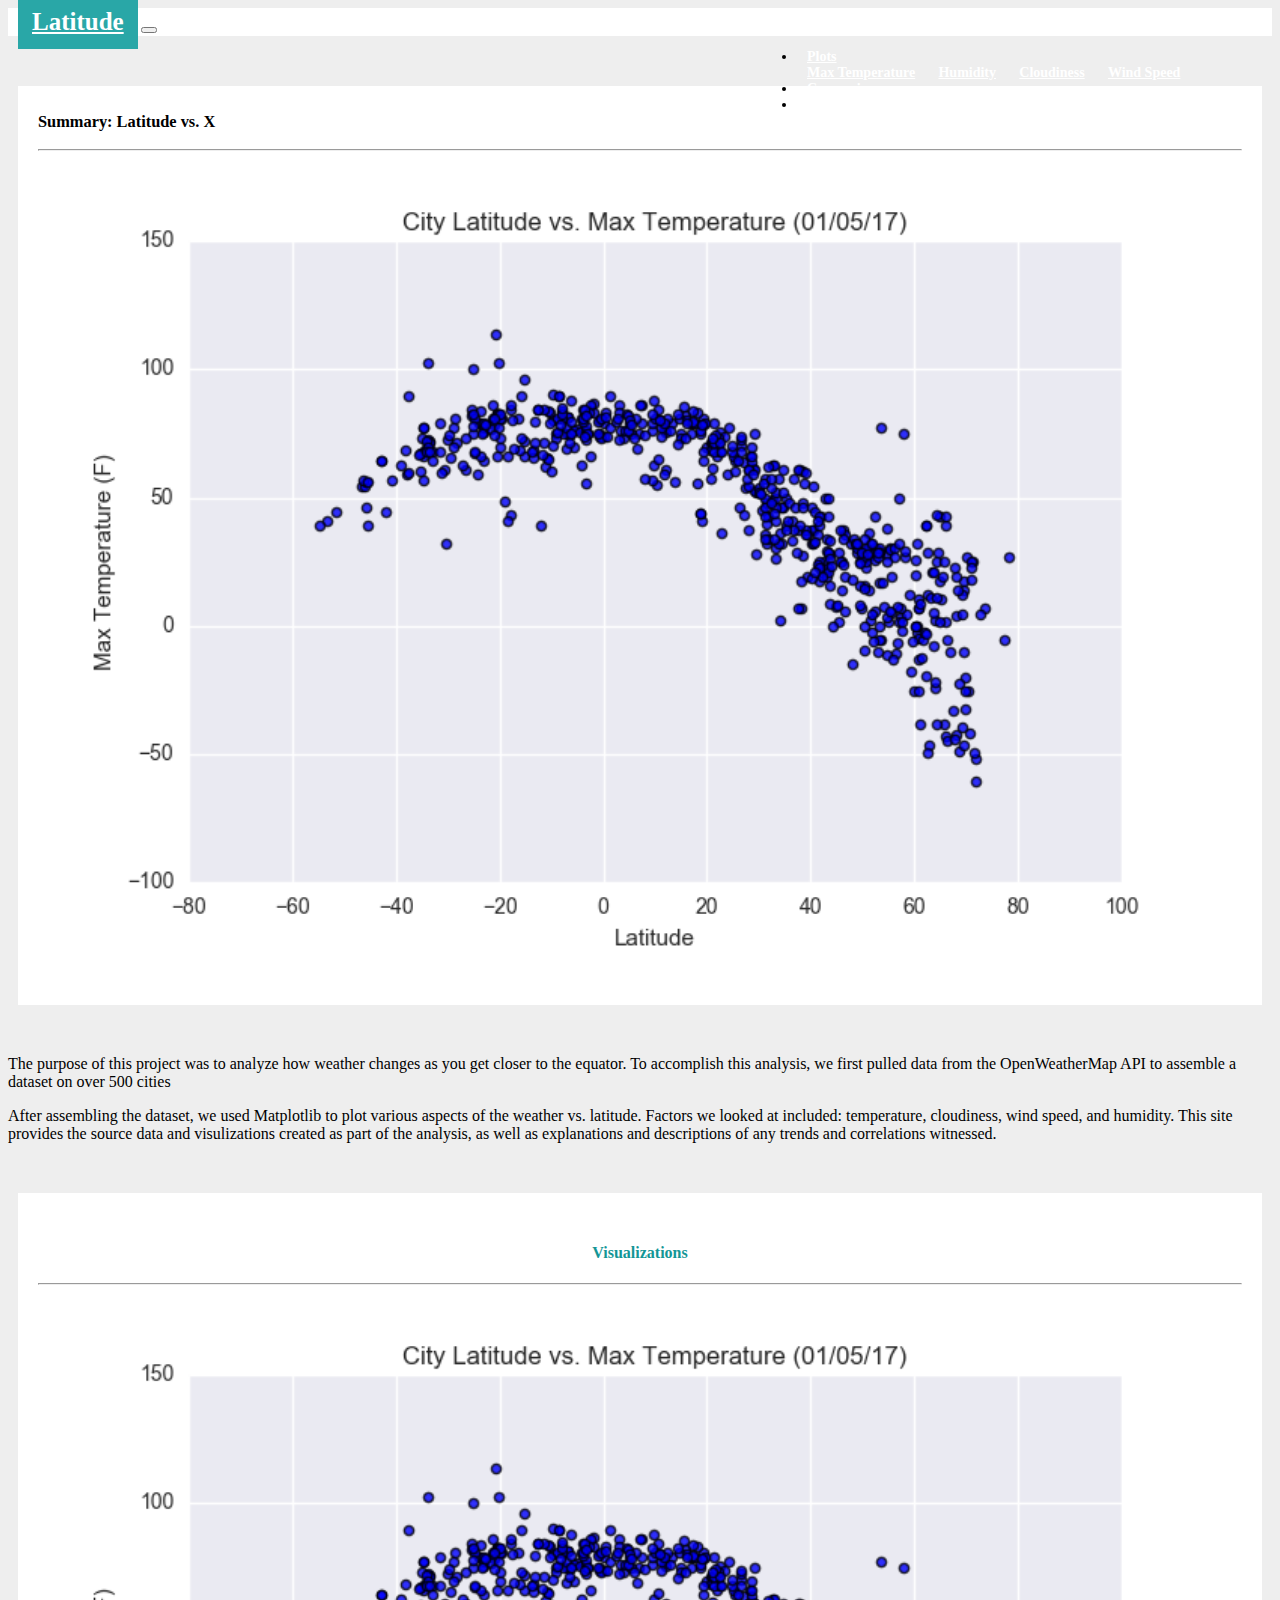
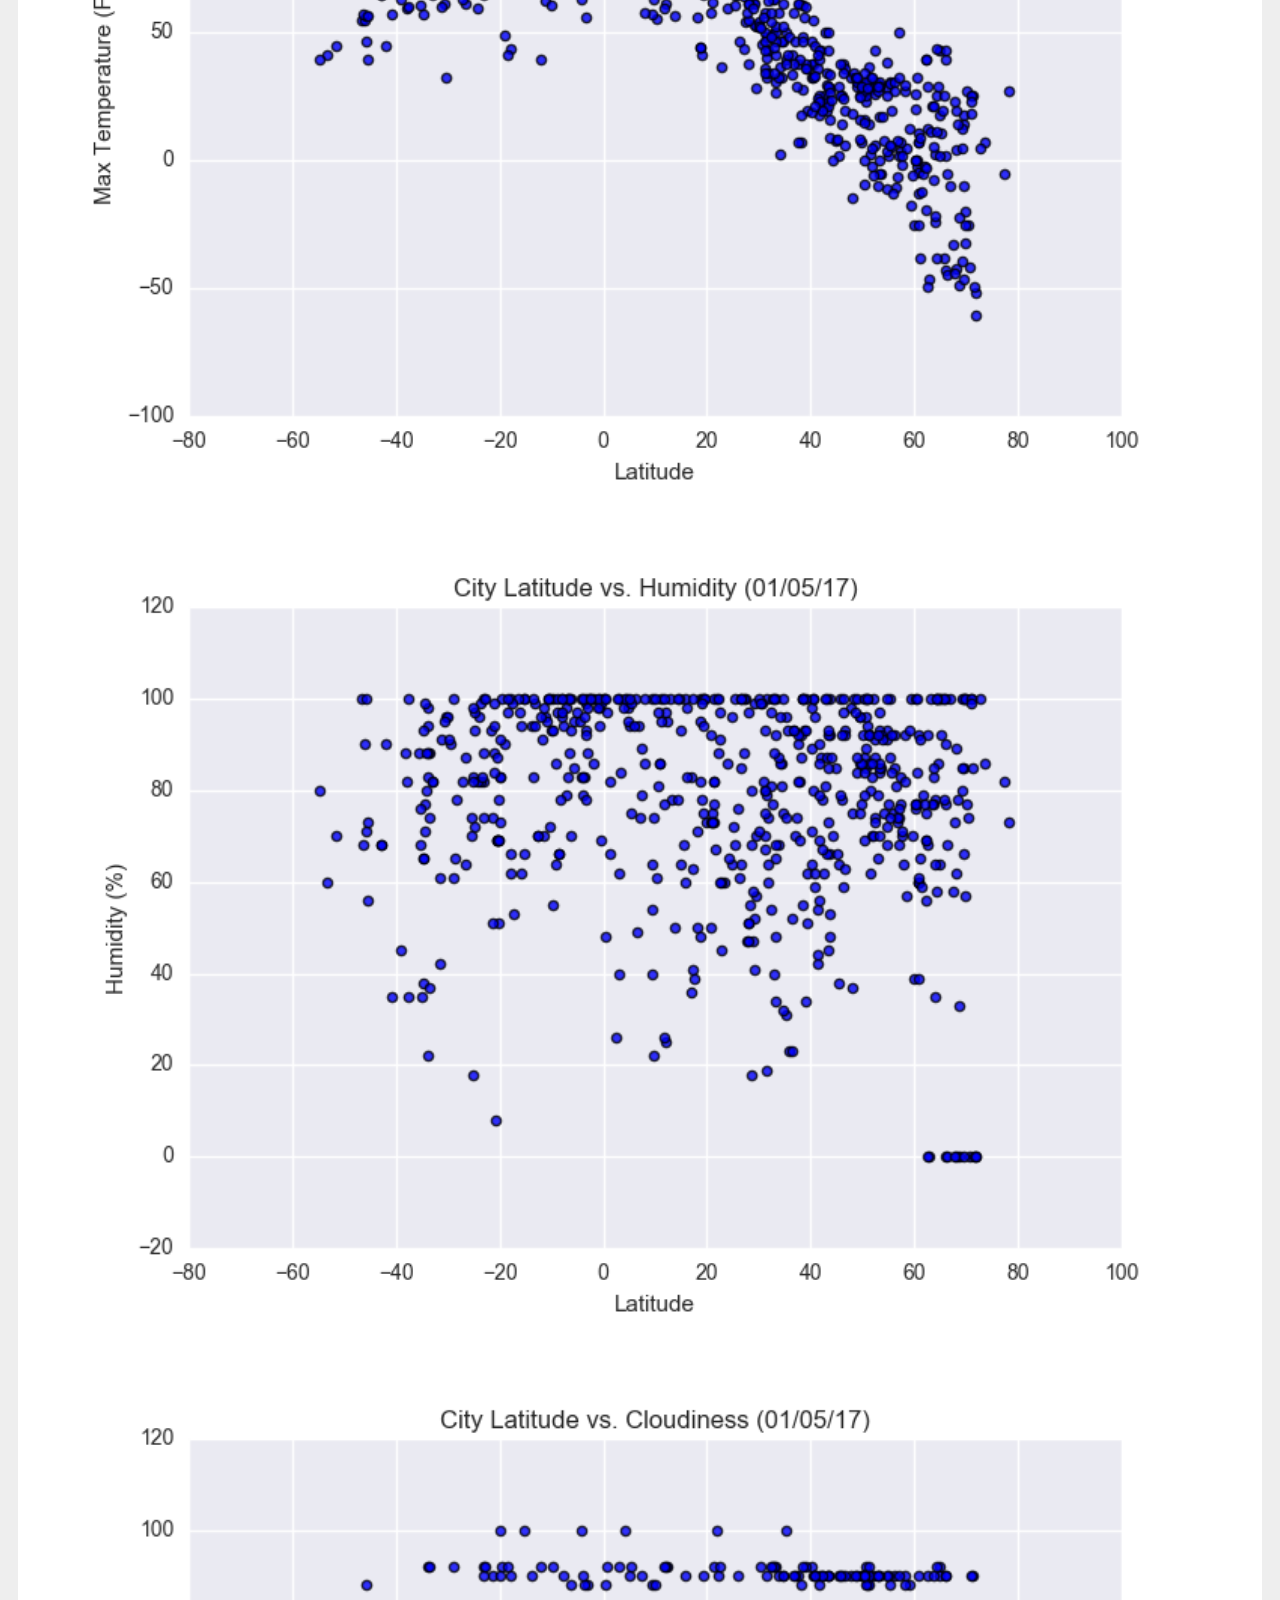
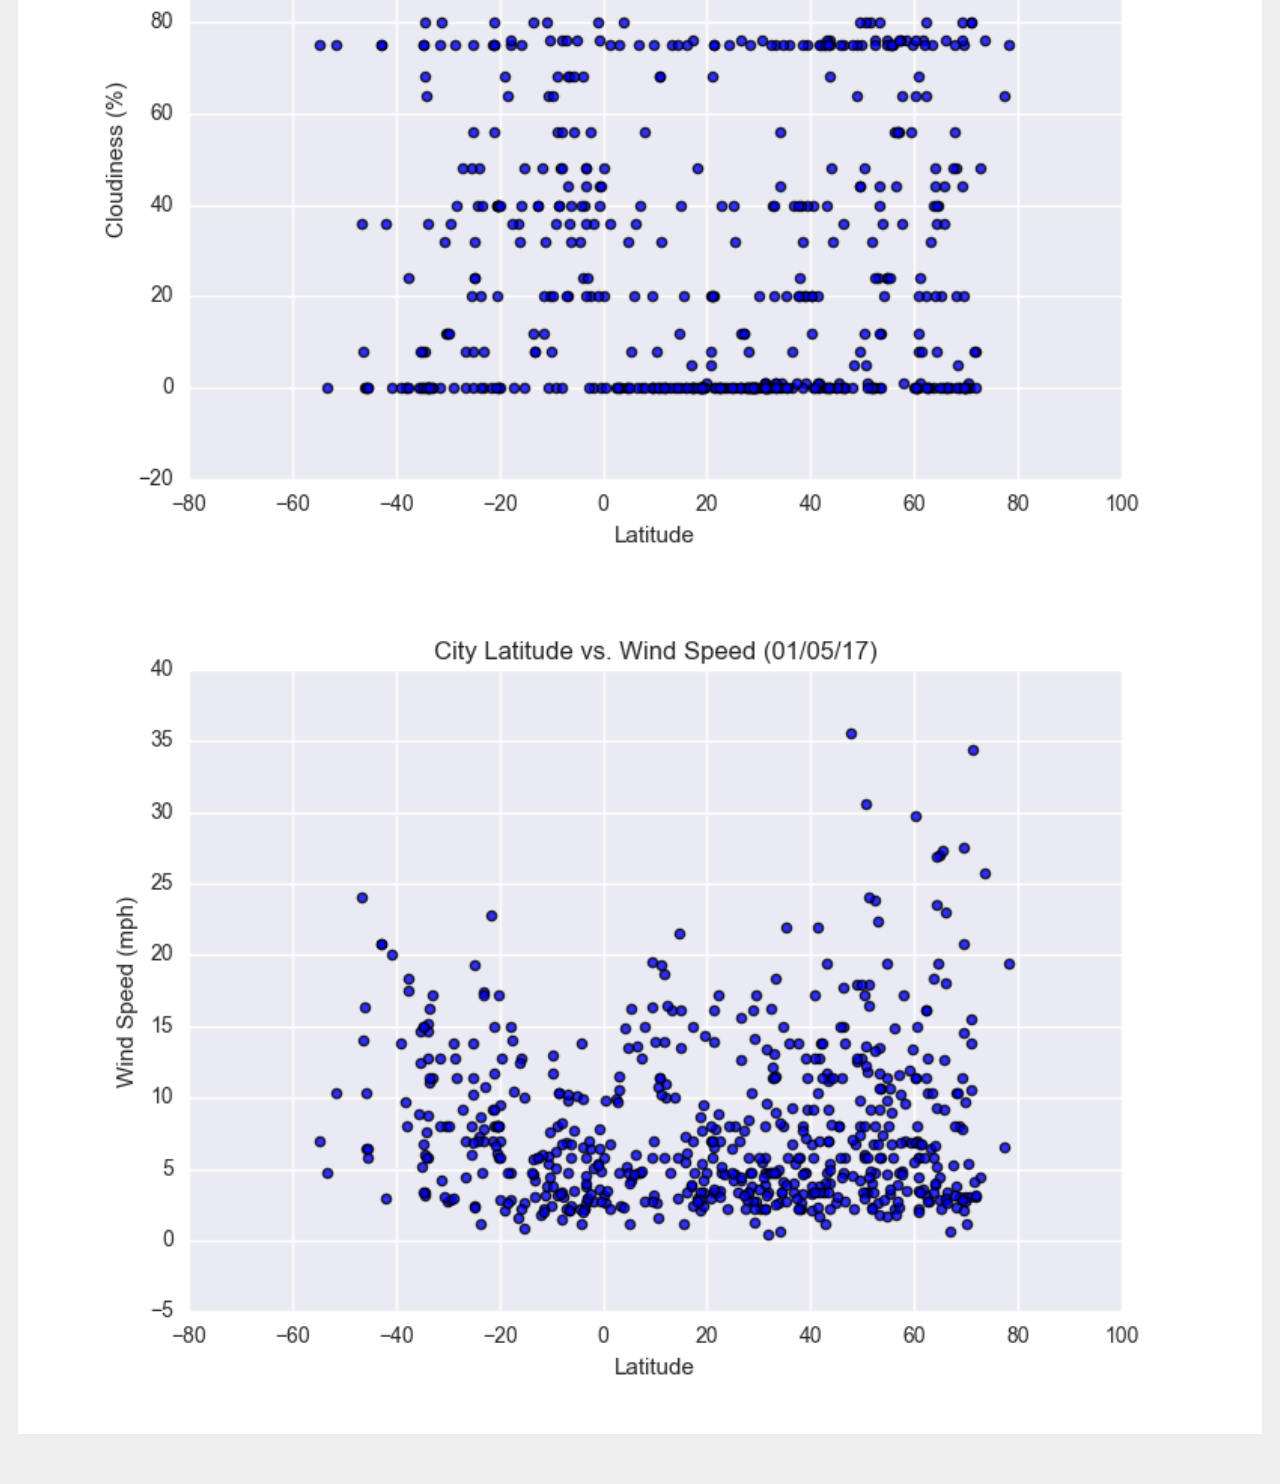
<file: Index.html>
<!DOCTYPE html>
<html lang="en">

<head>
    <meta charset="UTF-8">
    <meta http-equiv="X-UA-Compatible" content="IE=edge">
    <meta name="viewport" content="width=device-width, initial-scale=1.0">
    <title>WeatherData</title>
    <link href="https://cdn.jsdelivr.net/npm/bootstrap@5.1.3/dist/css/bootstrap.min.css" rel="stylesheet"
        integrity="sha384-1BmE4kWBq78iYhFldvKuhfTAU6auU8tT94WrHftjDbrCEXSU1oBoqyl2QvZ6jIW3" crossorigin="anonymous">

    <link rel="stylesheet" href="style.css">
</head>

<body>
    <nav class="navbar navbar-expand-lg navbar-light bg-light">
        <a class="navbar-brand" href="#">Latitude</a>
        <button class="navbar-toggler" type="button" data-toggle="collapse" data-target="#navbarSupportedContent"
            aria-controls="navbarSupportedContent" aria-expanded="false" aria-label="Toggle navigation">
            <span class="navbar-toggler-icon"></span>
        </button>


        <div class="collapse navbar-collapse" id="navbarSupportedContent">
            <ul class="navbar-nav mr-auto">

                <li class="nav-item dropdown">
                    <a class="nav-link dropdown-toggle" href="#" id="navbarDropdown" role="button"
                        data-toggle="dropdown" aria-haspopup="true" aria-expanded="false">
                        Plots
                    </a>
                    <div class="dropdown-menu" aria-labelledby="navbarDropdown">
                        <a class="dropdown-item" href=temperature.html>Max Temperature</a>
                        <a class="dropdown-item" href="humidity.html">Humidity</a>
                        <a class="dropdown-item" href="cloudiness.html">Cloudiness</a>
                        <a class="dropdown-item" href="windspeed.html">Wind Speed</a>
                    </div>
                </li>
                <li class="nav-item">
                    <a class="nav-link" href="comparison.html">Comparison</a>
                </li>
                <li class="nav-item">
                    <a class="nav-link" href="data.html">Data</a>
                </li>
            </ul>
        </div>
    </nav>

    <div class="container">
        <div class="row">

            <div class="col-sm-12 col-md-8">
                <div class="box">
                    <h3>Summary: Latitude vs. X </h3>
                    <hr>
                    <img src="Resources/assets/images/Fig1.png" alt="Lat vs Temp" class="img float-left">
                </div>
                <p>The purpose of
                    this project was to analyze how weather changes
                    as you get closer to the equator. To accomplish this analysis, we
                    first pulled data from the OpenWeatherMap API to assemble a
                    dataset on over 500 cities</p>
                <!-- </div>
        <div class="col-sm-3"> -->
                <p>After assembling the dataset, we used Matplotlib to plot various
                    aspects of the weather vs. latitude. Factors we looked at included:
                    temperature, cloudiness, wind speed, and humidity. This site provides the source data and
                    visulizations created as part of the analysis, as well as explanations and descriptions of any
                    trends and correlations witnessed.</p>

            </div>
        </div>
        <div class="container">
            <div class="row">

                <div class="col-sm-12 col-md-4">
                    <div class="box">
                        <h4>Visualizations</h4>
                        <hr>
                        <a href="temperature.html">
                            <img src="Resources/assets/images/Fig1.png" alt="Lat vs Max Temp">
                        </a>

                        <a href="humidity.html">
                            <img src="Resources/assets/images/Fig2.png" alt="Lat vs Humidity">

                        </a>

                        <a href="cloudiness.html">
                            <img src="Resources/assets/images/Fig3.png" alt="Lat vs Cloudiness">
                        </a>

                        <a href="windspeed.html">
                            <img src="Resources/assets/images/Fig4.png" alt="Lat vs Wind Speed">
                        </a>

                    </div>



                </div>









                <script src="https://cdn.jsdelivr.net/npm/bootstrap@5.1.3/dist/js/bootstrap.bundle.min.js"
                    integrity="sha384-ka7Sk0Gln4gmtz2MlQnikT1wXgYsOg+OMhuP+IlRH9sENBO0LRn5q+8nbTov4+1p"
                    crossorigin="anonymous"></script>
</body>

</html>
</file>
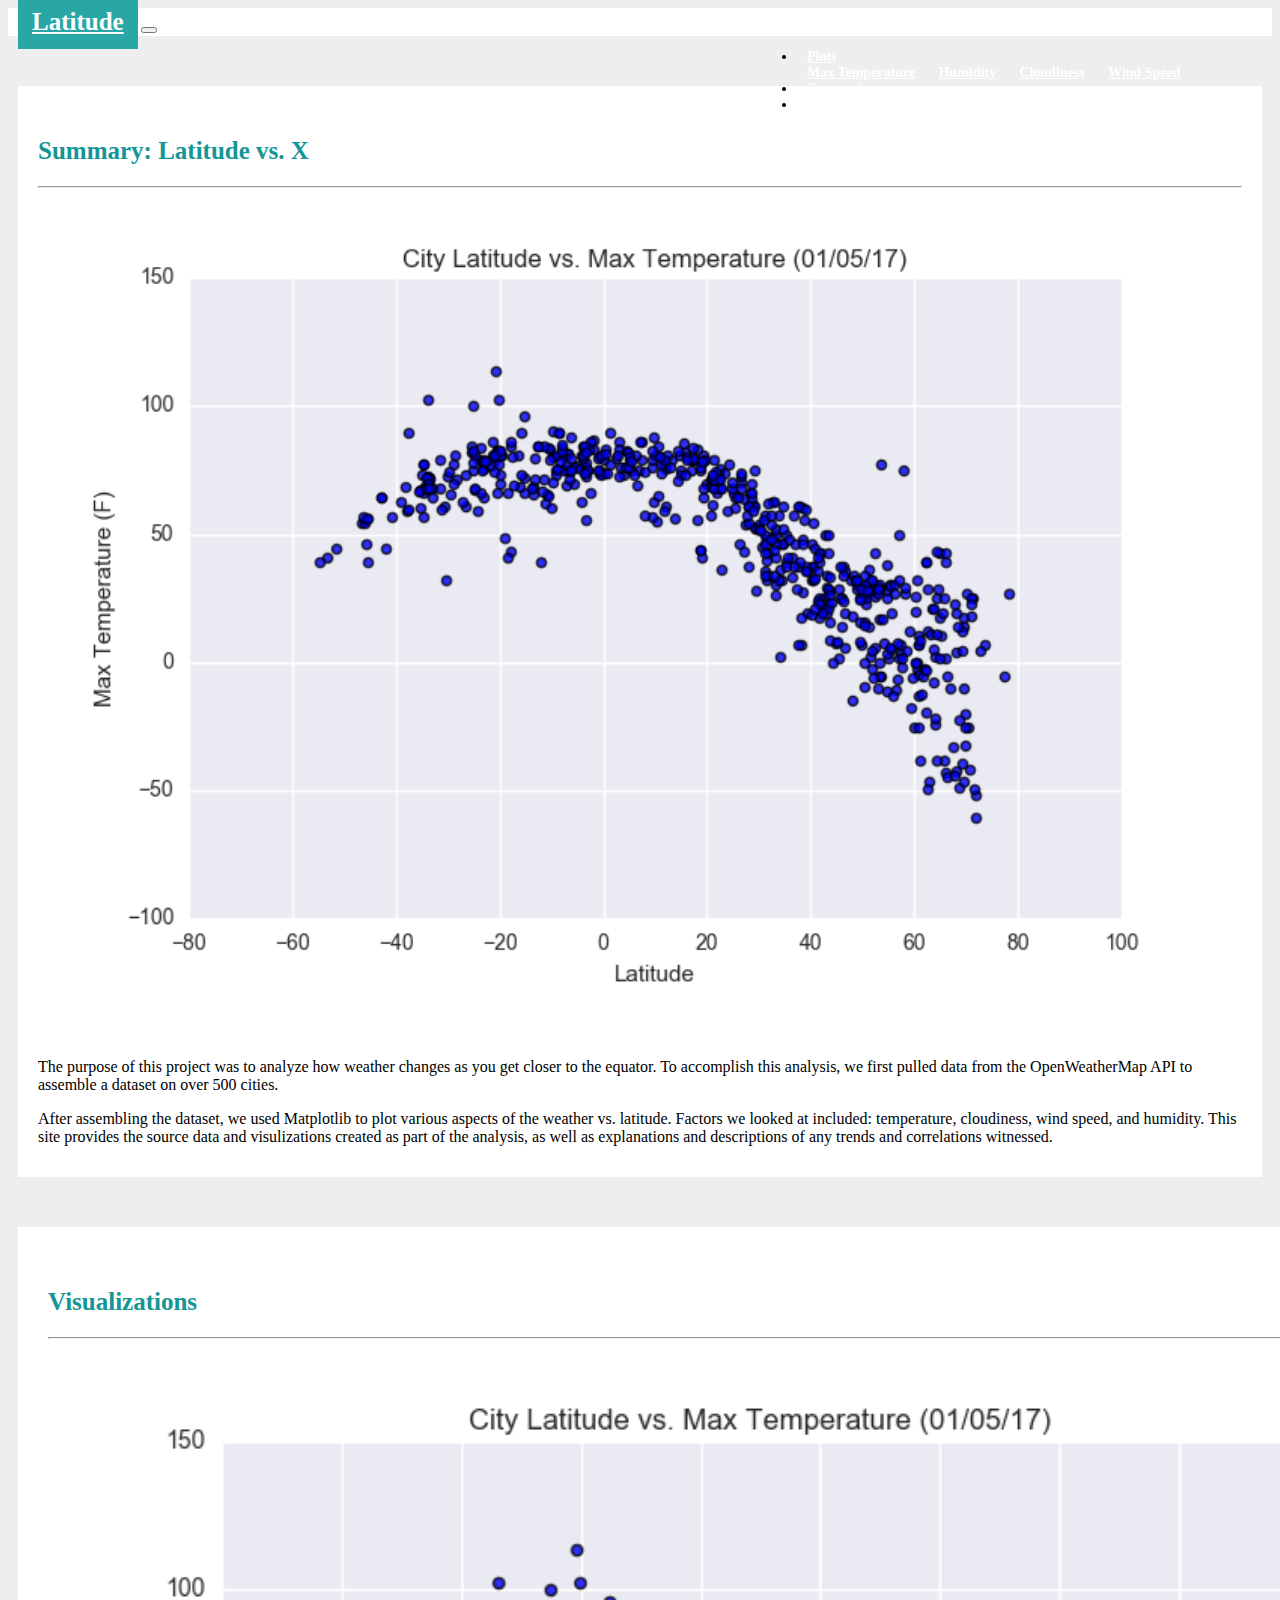
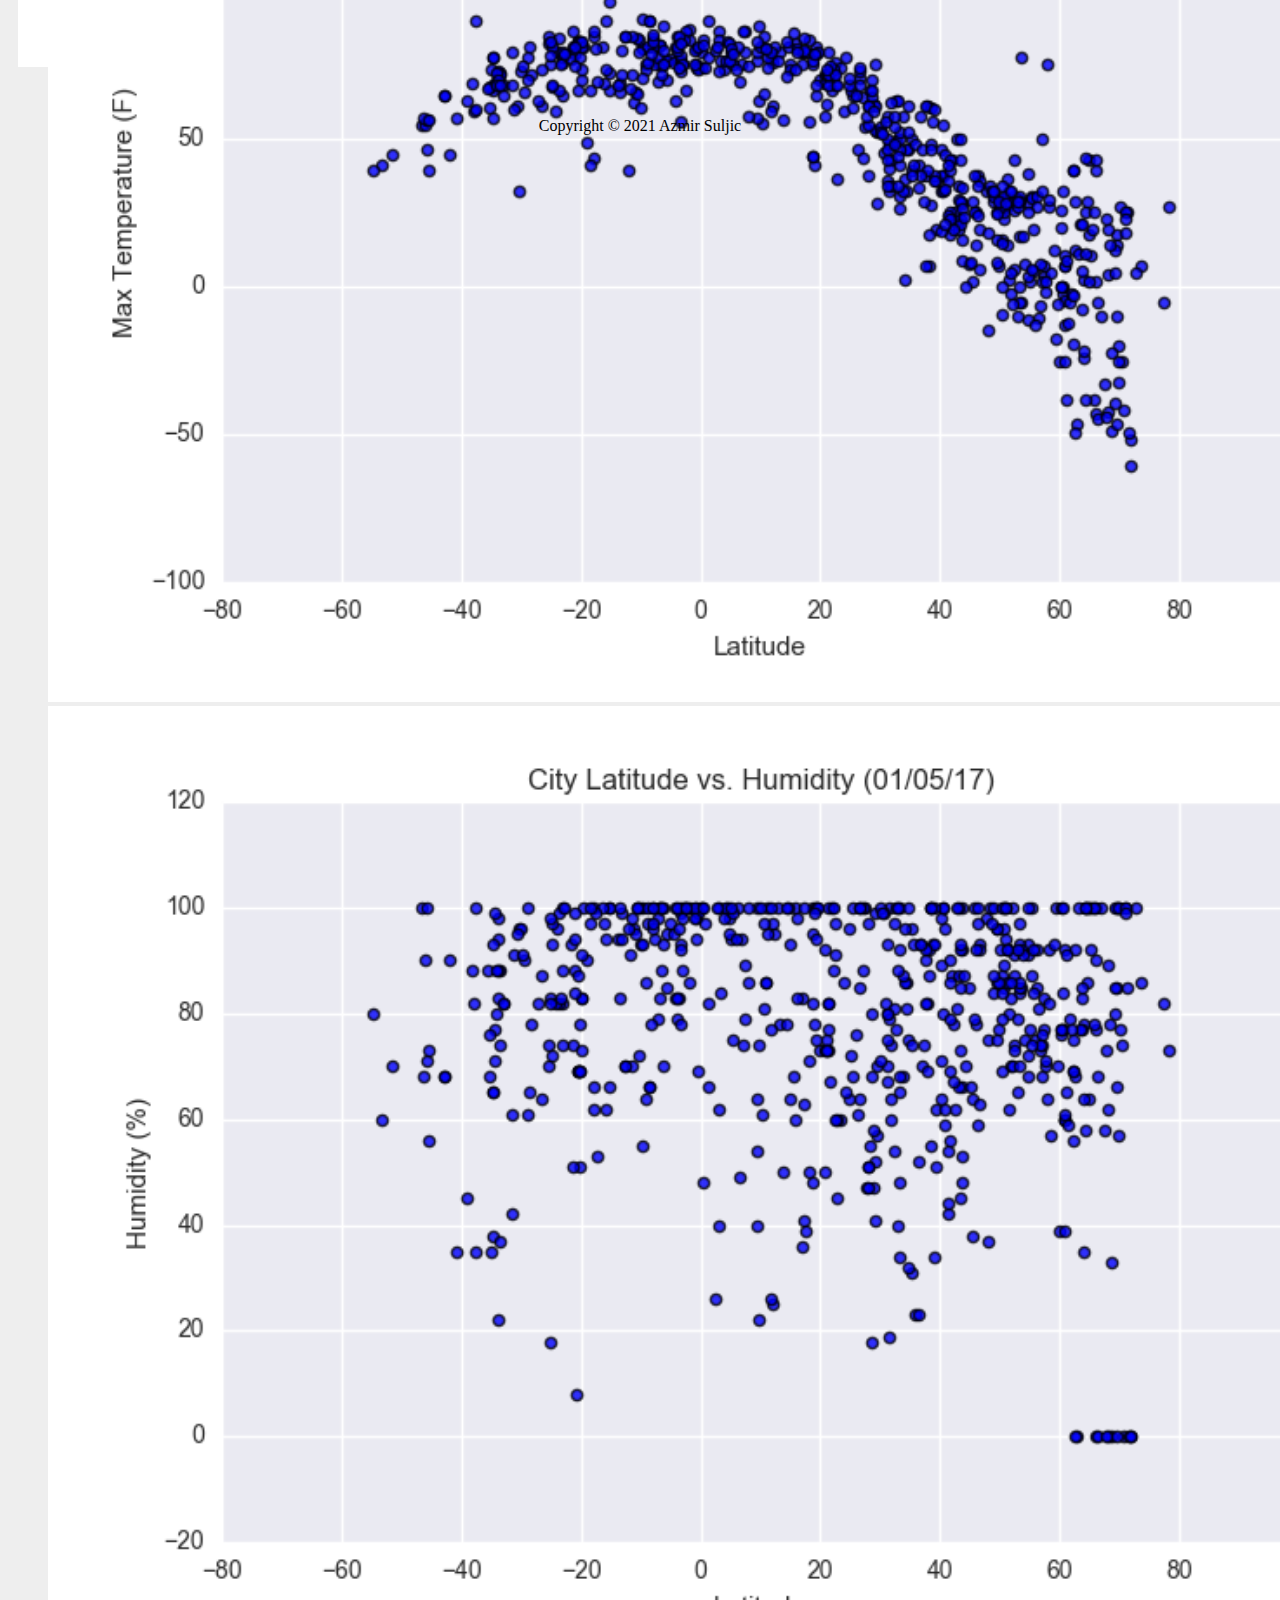
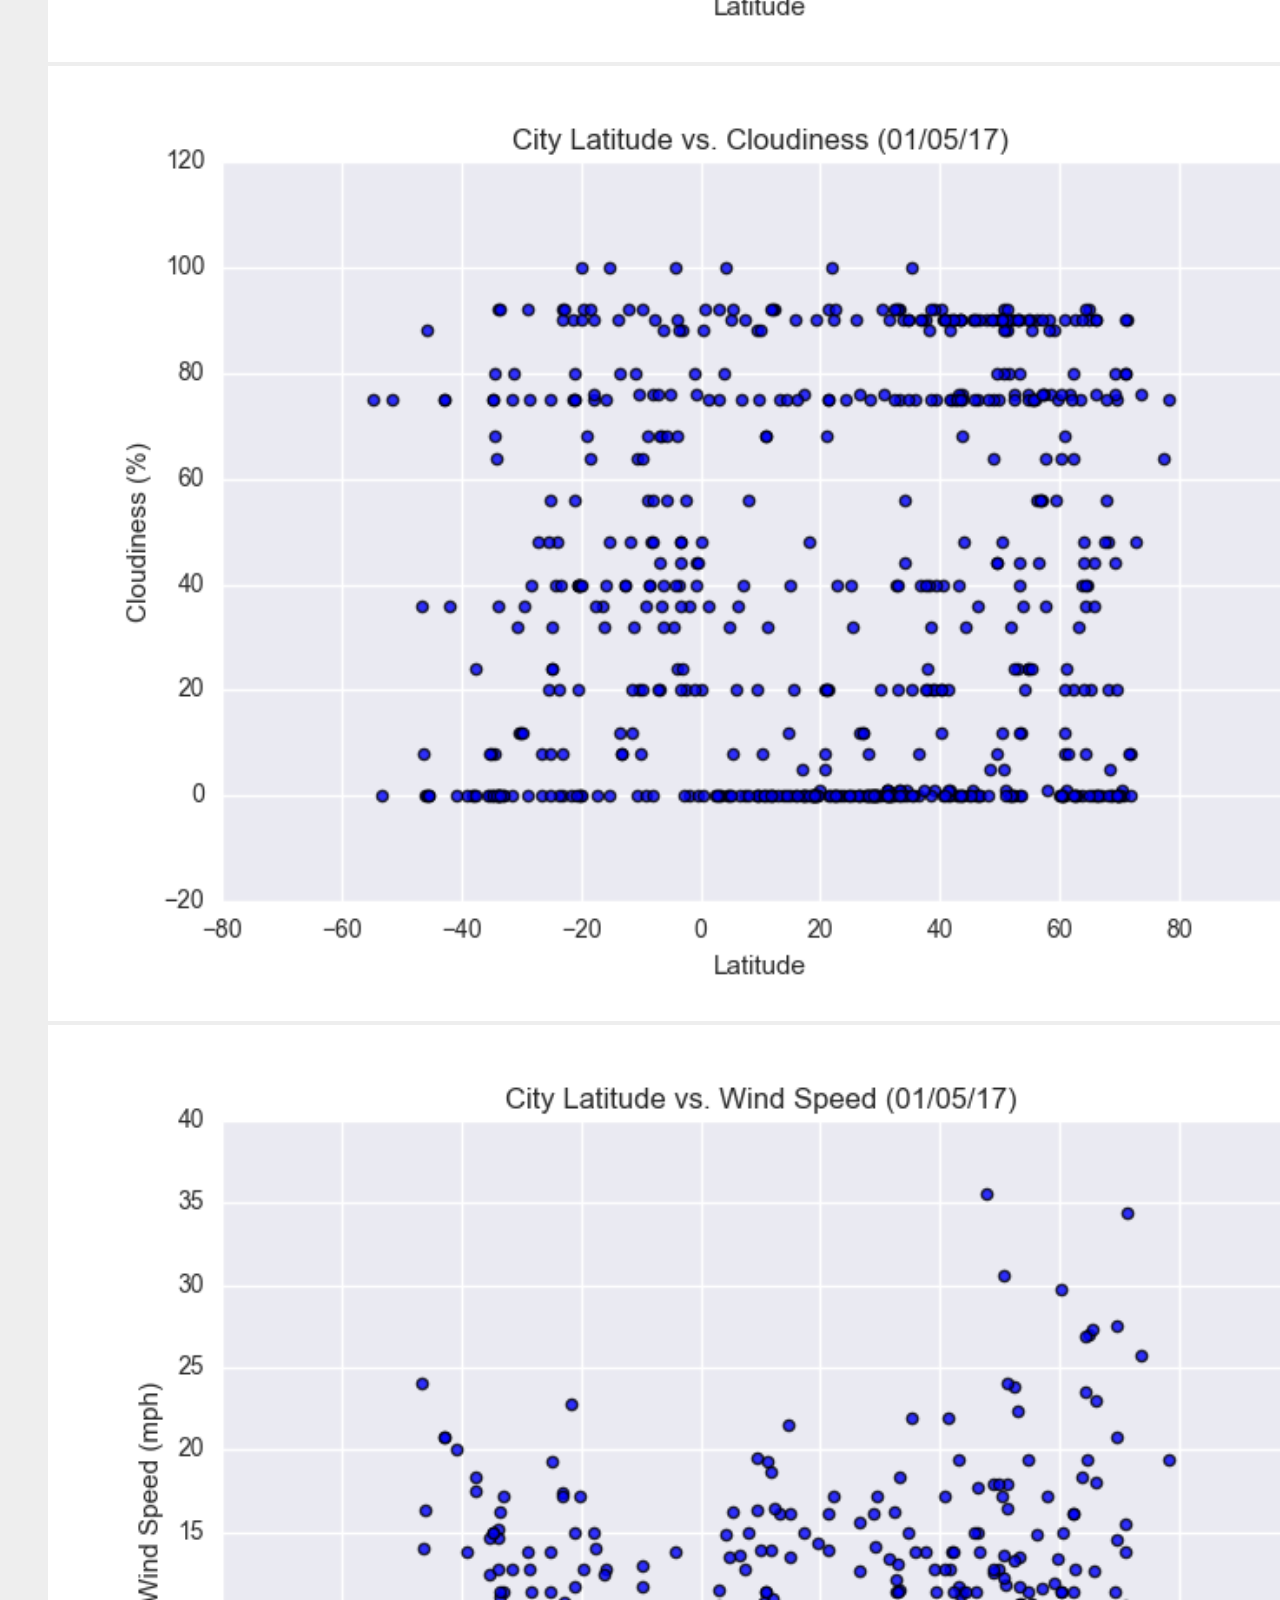
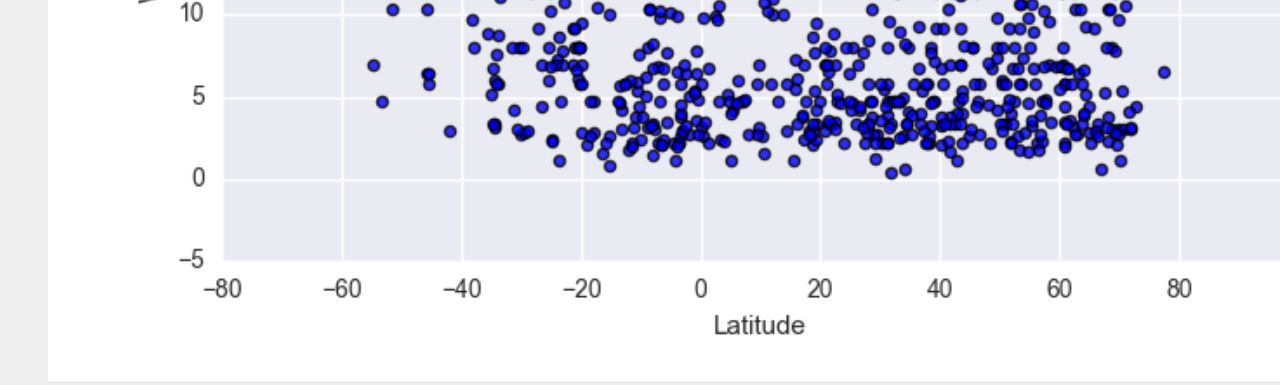
<file: index.html>
<!DOCTYPE html>
<html lang="en">

<head>
    <meta charset="UTF-8">
    <meta http-equiv="X-UA-Compatible" content="IE=edge">
    <meta name="viewport" content="width=device-width, initial-scale=1.0">
    <title>WeatherData</title>
    <!-- bootstrap CSS links -->
    <link href="https://cdn.jsdelivr.net/npm/bootstrap@5.1.3/dist/css/bootstrap.min.css" rel="stylesheet"
        integrity="sha384-1BmE4kWBq78iYhFldvKuhfTAU6auU8tT94WrHftjDbrCEXSU1oBoqyl2QvZ6jIW3" crossorigin="anonymous">

    <!-- style sheet for CSS -->
    <link rel="stylesheet" href="style.css">
</head>

<body>
    <!-- navigation menu-->
    <nav class="navbar navbar-expand-lg navbar-light bg-light">
        <a class="navbar-brand" href="index.html">Latitude</a>
        <button class="navbar-toggler" type="button" data-toggle="collapse" data-target="#navbarSupportedContent"
            aria-controls="navbarSupportedContent" aria-expanded="false" aria-label="Toggle navigation">
            <span class="navbar-toggler-icon"></span>
        </button>


        <div class="collapse navbar-collapse" id="navbarSupportedContent">
            <ul class="navbar-nav mr-auto">

                <li class="nav-item dropdown">
                    <a class="nav-link dropdown-toggle" href="#" id="navbarDropdown" role="button"
                        data-bs-toggle="dropdown" aria-haspopup="true" aria-expanded="false">
                        Plots
                    </a>
                    <div class="dropdown-menu" aria-labelledby="navbarDropdown">
                        <a class="dropdown-item" href="temperature.html">Max Temperature</a>
                        <a class="dropdown-item" href="humidity.html">Humidity</a>
                        <a class="dropdown-item" href="cloudiness.html">Cloudiness</a>
                        <a class="dropdown-item" href="windspeed.html">Wind Speed</a>
                    </div>
                </li>
                <li class="nav-item">
                    <a class="nav-link" href="comparison.html">Comparison</a>
                </li>
                <li class="nav-item">
                    <a class="nav-link" href="data.html">Data</a>
                </li>
            </ul>
        </div>

    </nav>
    <!--Body details/content-->
    <div class="container">
        <div class="row">

            <div class="col-sm-12 col-md-8 ">
                <div class="box">
                    <h2 class="summary-header">Summary: Latitude vs. X </h2>
                    <hr>
                    <div class="col-6">
                        <img src="Resources/assets/images/Fig1.png" alt="Lat vs Temp" class="img-responsive">

                    </div>
                    <br>
                    <p>The purpose of
                        this project was to analyze how weather changes
                        as you get closer to the equator. To accomplish this analysis, we
                        first pulled data from the OpenWeatherMap API to assemble a
                        dataset on over 500 cities.</p>

                    <p>After assembling the dataset, we used Matplotlib to plot various
                        aspects of the weather vs. latitude. Factors we looked at included:
                        temperature, cloudiness, wind speed, and humidity. This site provides the source data and
                        visulizations created as part of the analysis, as well as explanations and descriptions of
                        any
                        trends and correlations witnessed.</p>

                </div>
            </div>
            <!-- sidebar vis page-->
            <div class="col-sm-12 col-md-4">
                <div class="vis-dot">
                    <section id="imageNav-area">
                        <div class="imageNav-content">
                            <h2 class="imageNav-header">Visualizations</h2>
                            <hr>
                            <div class="container">
                                <div class="row">
                                    <div class="col-6">

                                        <a href="temperature.html">
                                            <img src="Resources/assets/images/Fig1.png" alt="Lat vs Max Temp"
                                                class="imageNav-photo">
                                        </a>
                                    </div>
                                    <div class="col-6">
                                        <a href="humidity.html">
                                            <img src="Resources/assets/images/Fig2.png" alt="Lat vs Humidity"
                                                class="imageNav-photo">
                                        </a>
                                    </div>
                                    <div class="col-6">

                                        <a href="cloudiness.html">
                                            <img src="Resources/assets/images/Fig3.png" alt="Lat vs Cloudiness"
                                                class="imageNav-photo">
                                        </a>
                                    </div>
                                    <div class="col-6">

                                        <a href="windspeed.html">
                                            <img src="Resources/assets/images/Fig4.png" alt="Lat vs Wind Speed"
                                                class="imageNav-photo">
                                        </a>
                                    </div>
                                </div>
                            </div>
                        </div>
                </div>
            </div>
            <footer>
                <div id="copyright">
                    <p>Copyright &copy; 2021 Azmir Suljic</p>
                </div>
            </footer>
            <!-- BS JS-->
            <script src="https://cdn.jsdelivr.net/npm/bootstrap@5.1.3/dist/js/bootstrap.bundle.min.js"
                integrity="sha384-ka7Sk0Gln4gmtz2MlQnikT1wXgYsOg+OMhuP+IlRH9sENBO0LRn5q+8nbTov4+1p"
                crossorigin="anonymous"></script>
                <script src="https://code.jquery.com/jquery-3.2.1.slim.min.js" integrity="sha384-KJ3o2DKtIkvYIK3UENzmM7KCkRr/rE9/Qpg6aAZGJwFDMVNA/GpGFF93hXpG5KkN" crossorigin="anonymous"></script>
<script src="https://cdnjs.cloudflare.com/ajax/libs/popper.js/1.12.9/umd/popper.min.js" integrity="sha384-ApNbgh9B+Y1QKtv3Rn7W3mgPxhU9K/ScQsAP7hUibX39j7fakFPskvXusvfa0b4Q" crossorigin="anonymous"></script>
<script src="https://maxcdn.bootstrapcdn.com/bootstrap/4.0.0/js/bootstrap.min.js" integrity="sha384-JZR6Spejh4U02d8jOt6vLEHfe/JQGiRRSQQxSfFWpi1MquVdAyjUar5+76PVCmYl" crossorigin="anonymous"></script>
</body>

</html>
</file>
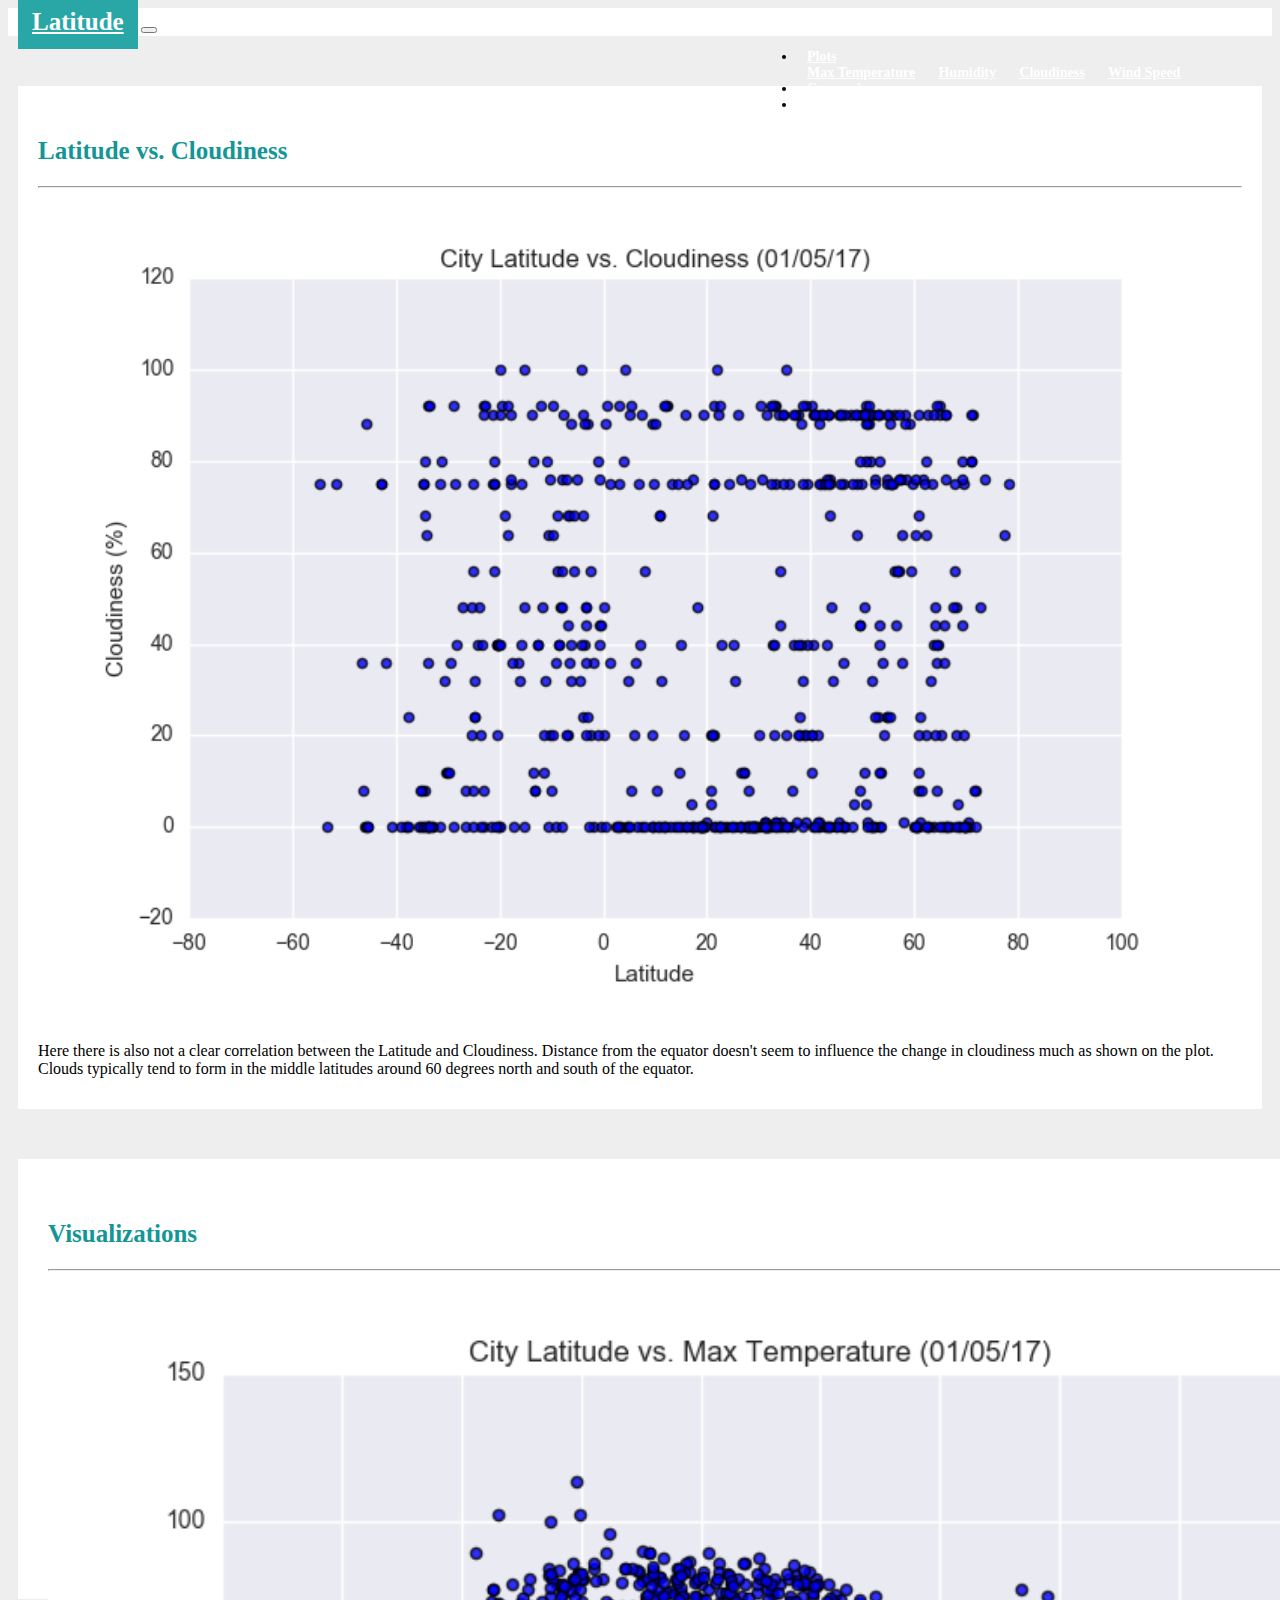
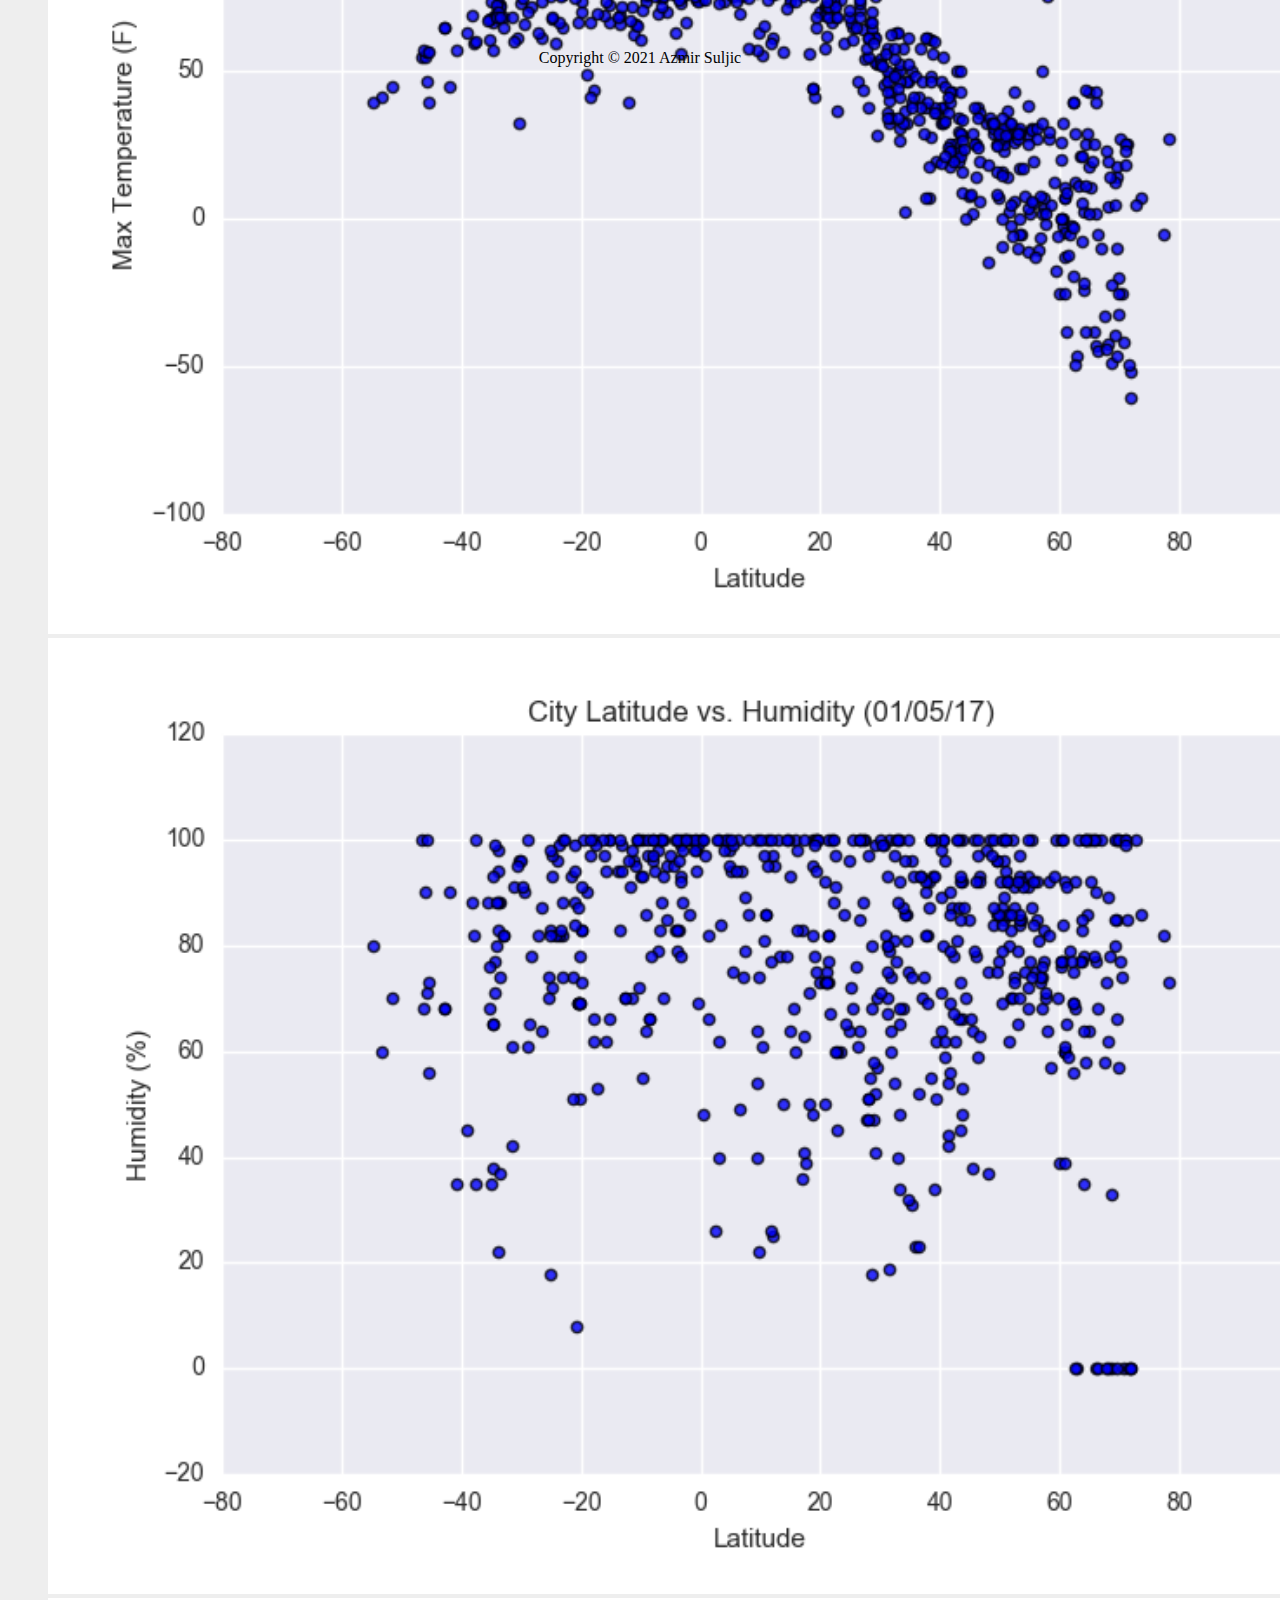
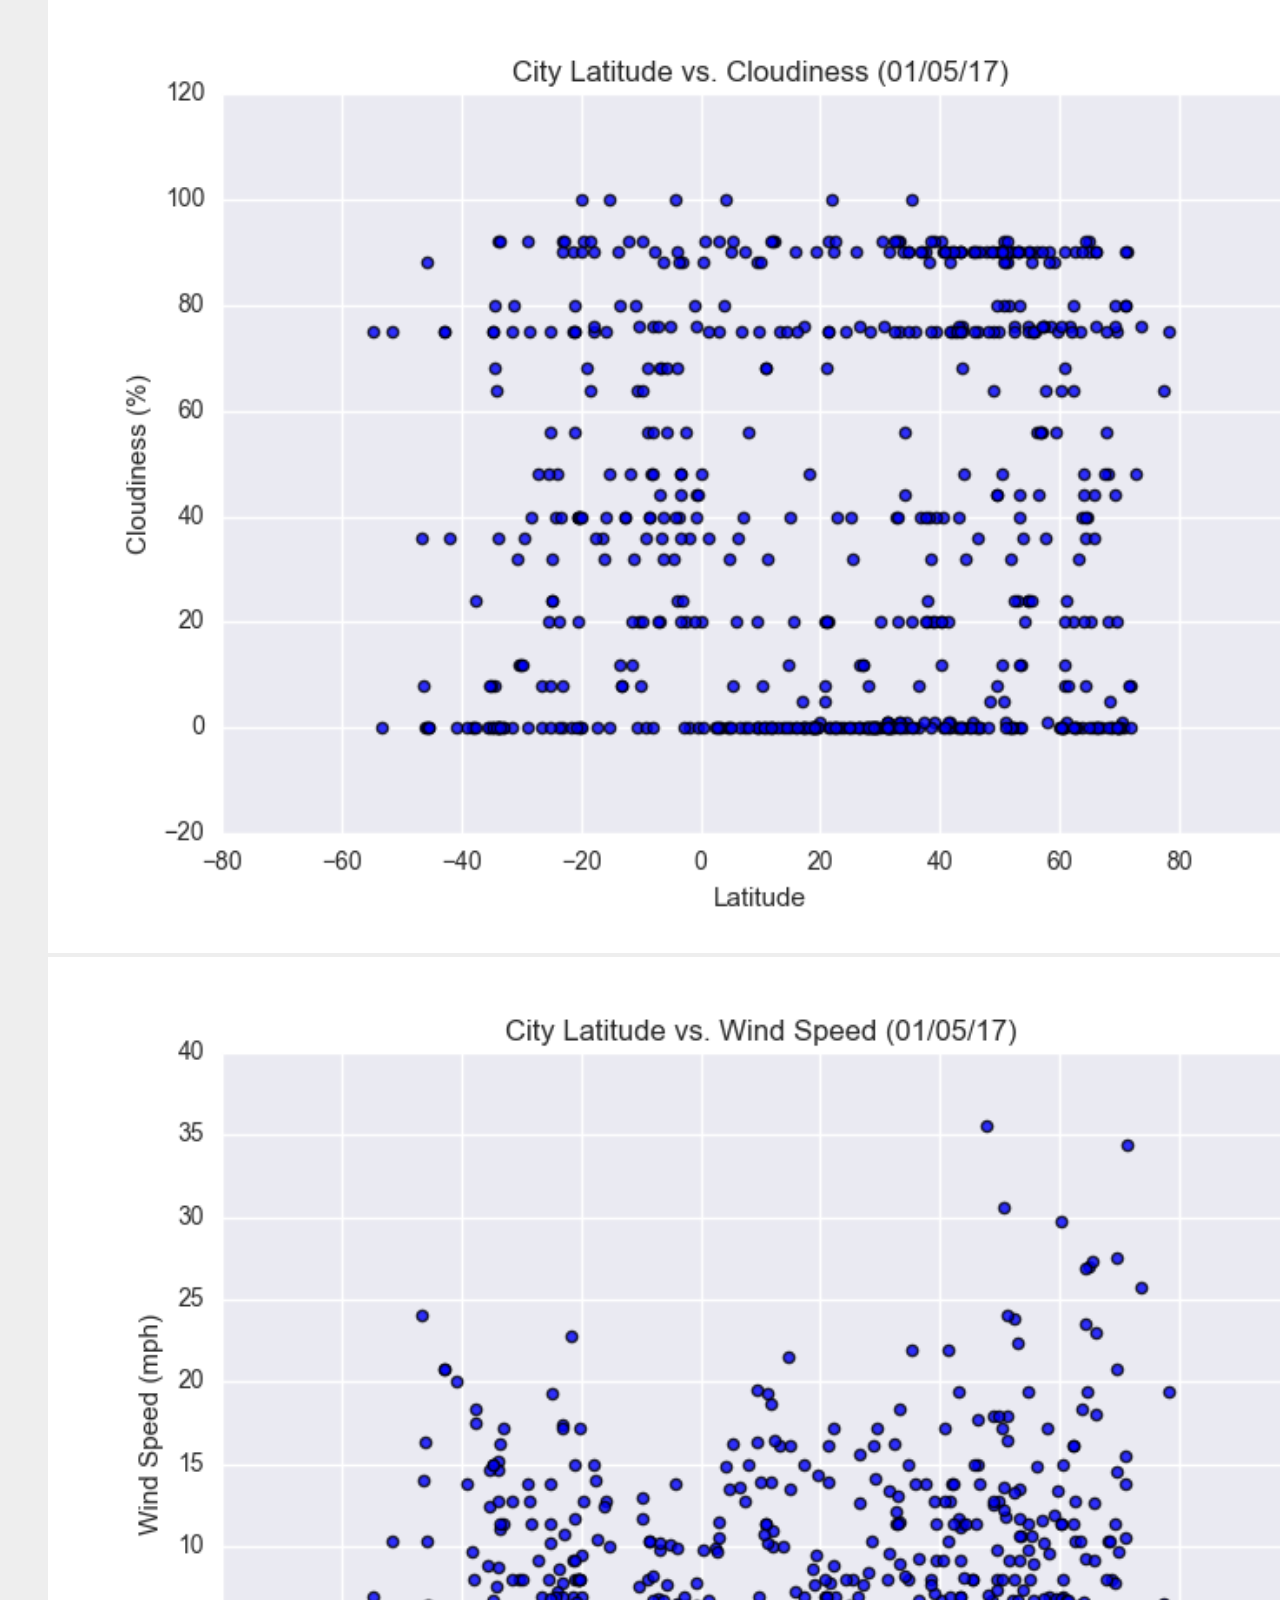
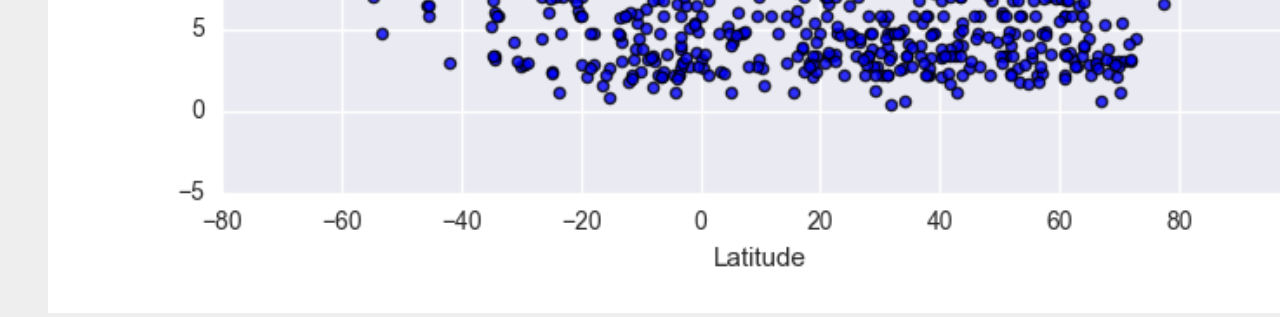
<file: cloudiness.html>
<!DOCTYPE html>
<html lang="en">

<head>
    <meta charset="UTF-8">
    <meta http-equiv="X-UA-Compatible" content="IE=edge">
    <meta name="viewport" content="width=device-width, initial-scale=1.0">
    <title>WeatherData</title>
    <link href="https://cdn.jsdelivr.net/npm/bootstrap@5.1.3/dist/css/bootstrap.min.css" rel="stylesheet"
        integrity="sha384-1BmE4kWBq78iYhFldvKuhfTAU6auU8tT94WrHftjDbrCEXSU1oBoqyl2QvZ6jIW3" crossorigin="anonymous">

    <link rel="stylesheet" href="style.css">
</head>

<body>
    <nav class="navbar navbar-expand-lg navbar-light bg-light">
        <a class="navbar-brand" href="index.html">Latitude</a>
        <button class="navbar-toggler" type="button" data-toggle="collapse" data-target="#navbarSupportedContent"
            aria-controls="navbarSupportedContent" aria-expanded="false" aria-label="Toggle navigation">
            <span class="navbar-toggler-icon"></span>
        </button>


        <div class="collapse navbar-collapse" id="navbarSupportedContent">
            <ul class="navbar-nav ml-auto">

                <li class="nav-item dropdown">
                    <a class="nav-link dropdown-toggle" href="#" id="navbarDropdown" role="button"
                        data-bs-toggle="dropdown" aria-haspopup="true" aria-expanded="false">
                        Plots
                    </a>
                    <div class="dropdown-menu" aria-labelledby="navbarDropdown">
                        <a class="dropdown-item" href=temperature.html>Max Temperature</a>
                        <a class="dropdown-item" href="humidity.html">Humidity</a>
                        <a class="dropdown-item" href="cloudiness.html">Cloudiness</a>
                        <a class="dropdown-item" href="windspeed.html">Wind Speed</a>
                    </div>
                </li>
                <li class="nav-item">
                    <a class="nav-link" href="comparison.html">Comparison</a>
                </li>
                <li class="nav-item">
                    <a class="nav-link" href="data.html">Data</a>
                </li>
            </ul>
        </div>
    </nav>

    <div class="container">
        <div class="row">

            <div class="col-sm-12 col-md-8 ">
                <div class="box">
                    <h2 class="summary-header">Latitude vs. Cloudiness </h2>
                    <hr>
                    <div class="col-6">
                        <img src="Resources/assets/images/Fig3.png" alt="Lat vs Temp" class="img-responsive">

                    </div>
                    <p>Here there is also not a clear correlation between the Latitude and Cloudiness. Distance from the
                        equator doesn't seem to influence the change in cloudiness much as shown on the plot. Clouds
                        typically tend to form in the middle latitudes around 60 degrees north and south of the equator.
                    </p>


                </div>
            </div>

            <div class="col-sm-12 col-md-4">
                <div class="vis-dot">
                    <section id="imageNav-area">
                        <div class="imageNav-content">
                            <h2 class="imageNav-header">Visualizations</h2>
                            <hr>
                            <div class="container">
                                <div class="row">
                                    <div class="col-6">

                                        <a href="temperature.html">
                                            <img src="Resources/assets/images/Fig1.png" alt="Lat vs Max Temp"
                                                class="imageNav-photo">
                                        </a>
                                    </div>
                                    <div class="col-6">
                                        <a href="humidity.html">
                                            <img src="Resources/assets/images/Fig2.png" alt="Lat vs Humidity"
                                                class="imageNav-photo">
                                        </a>
                                    </div>
                                    <div class="col-6">

                                        <a href="cloudiness.html">
                                            <img src="Resources/assets/images/Fig3.png" alt="Lat vs Cloudiness"
                                                class="imageNav-photo">
                                        </a>
                                    </div>
                                    <div class="col-6">

                                        <a href="windspeed.html">
                                            <img src="Resources/assets/images/Fig4.png" alt="Lat vs Wind Speed"
                                                class="imageNav-photo">
                                        </a>
                                    </div>
                                </div>
                            </div>
                        </div>
                </div>
            </div>

            <footer>
                <div id="copyright">
                    <p>Copyright &copy; 2021 Azmir Suljic</p>
                </div>
            </footer>
            <script src="https://cdn.jsdelivr.net/npm/bootstrap@5.1.3/dist/js/bootstrap.bundle.min.js"
                integrity="sha384-ka7Sk0Gln4gmtz2MlQnikT1wXgYsOg+OMhuP+IlRH9sENBO0LRn5q+8nbTov4+1p"
                crossorigin="anonymous"></script>
                <script src="https://code.jquery.com/jquery-3.2.1.slim.min.js" integrity="sha384-KJ3o2DKtIkvYIK3UENzmM7KCkRr/rE9/Qpg6aAZGJwFDMVNA/GpGFF93hXpG5KkN" crossorigin="anonymous"></script>
<script src="https://cdnjs.cloudflare.com/ajax/libs/popper.js/1.12.9/umd/popper.min.js" integrity="sha384-ApNbgh9B+Y1QKtv3Rn7W3mgPxhU9K/ScQsAP7hUibX39j7fakFPskvXusvfa0b4Q" crossorigin="anonymous"></script>
<script src="https://maxcdn.bootstrapcdn.com/bootstrap/4.0.0/js/bootstrap.min.js" integrity="sha384-JZR6Spejh4U02d8jOt6vLEHfe/JQGiRRSQQxSfFWpi1MquVdAyjUar5+76PVCmYl" crossorigin="anonymous"></script>
</body>

</html>
</file>
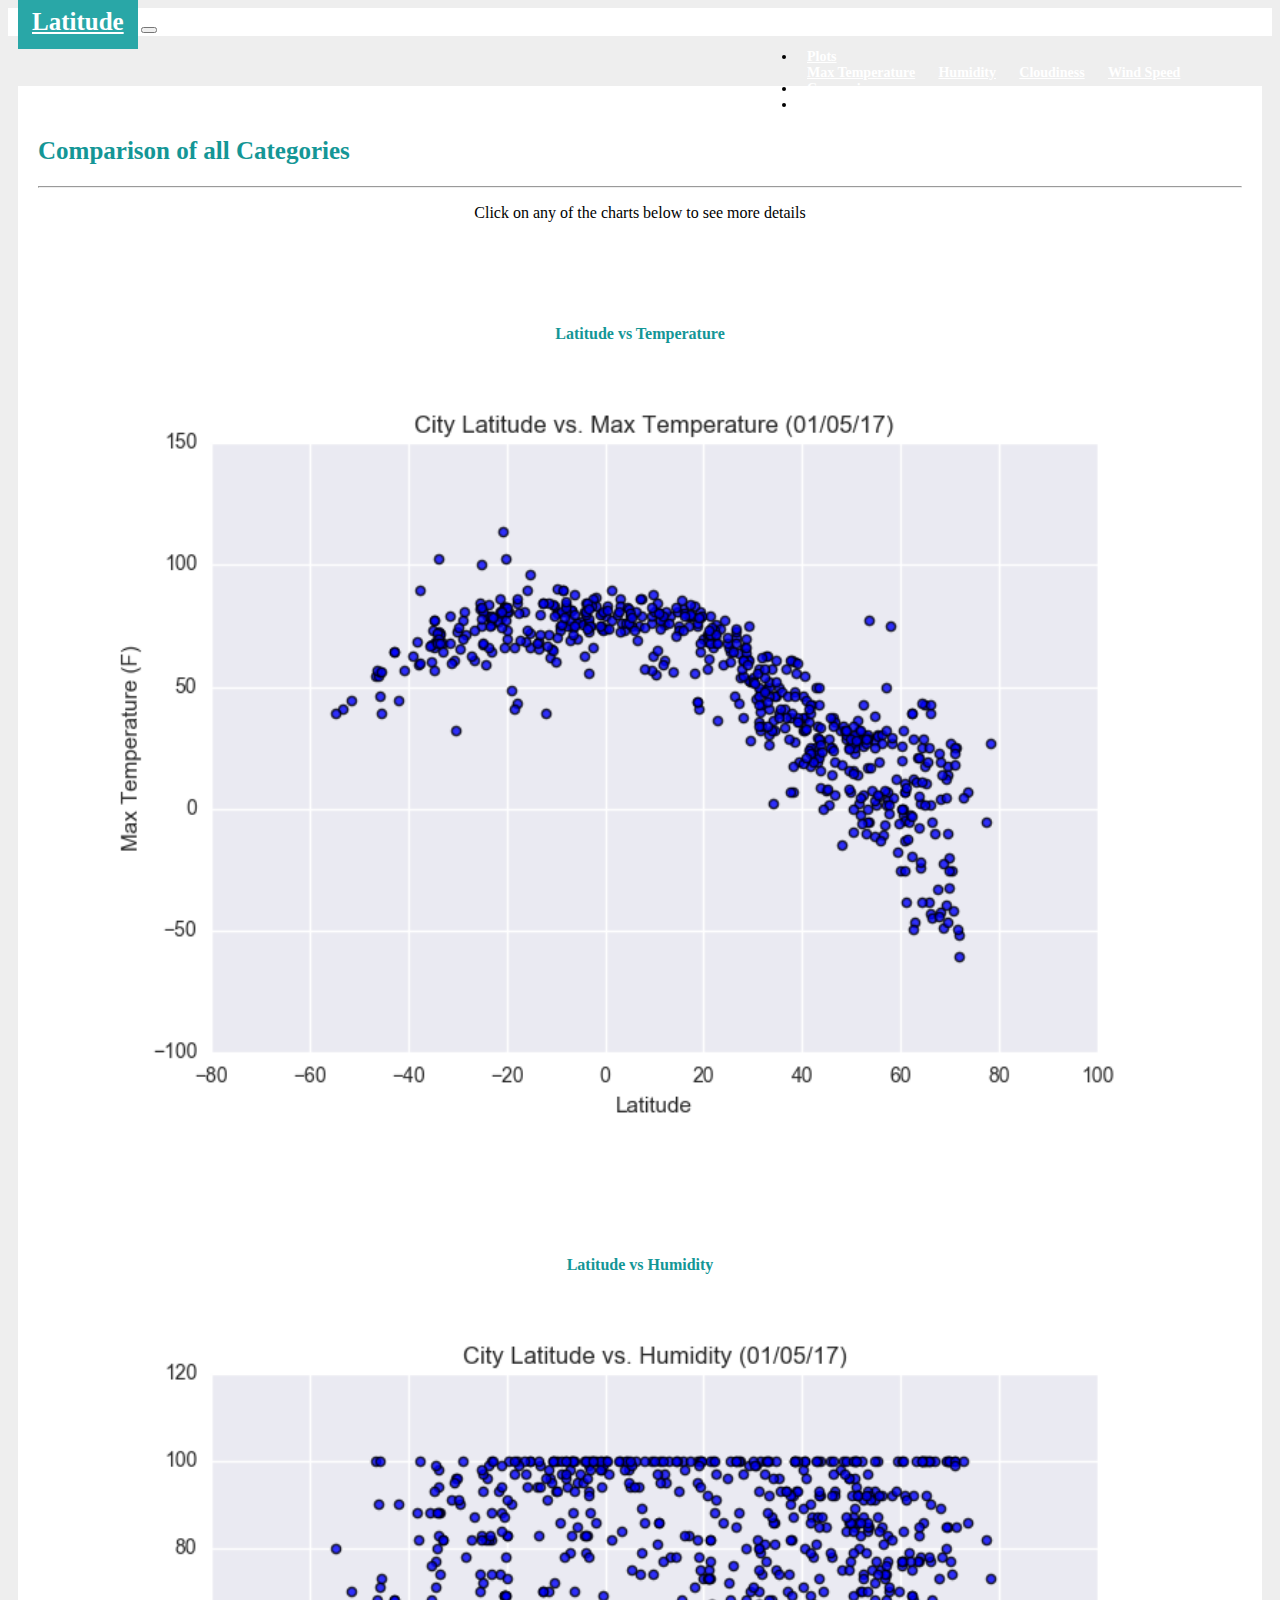
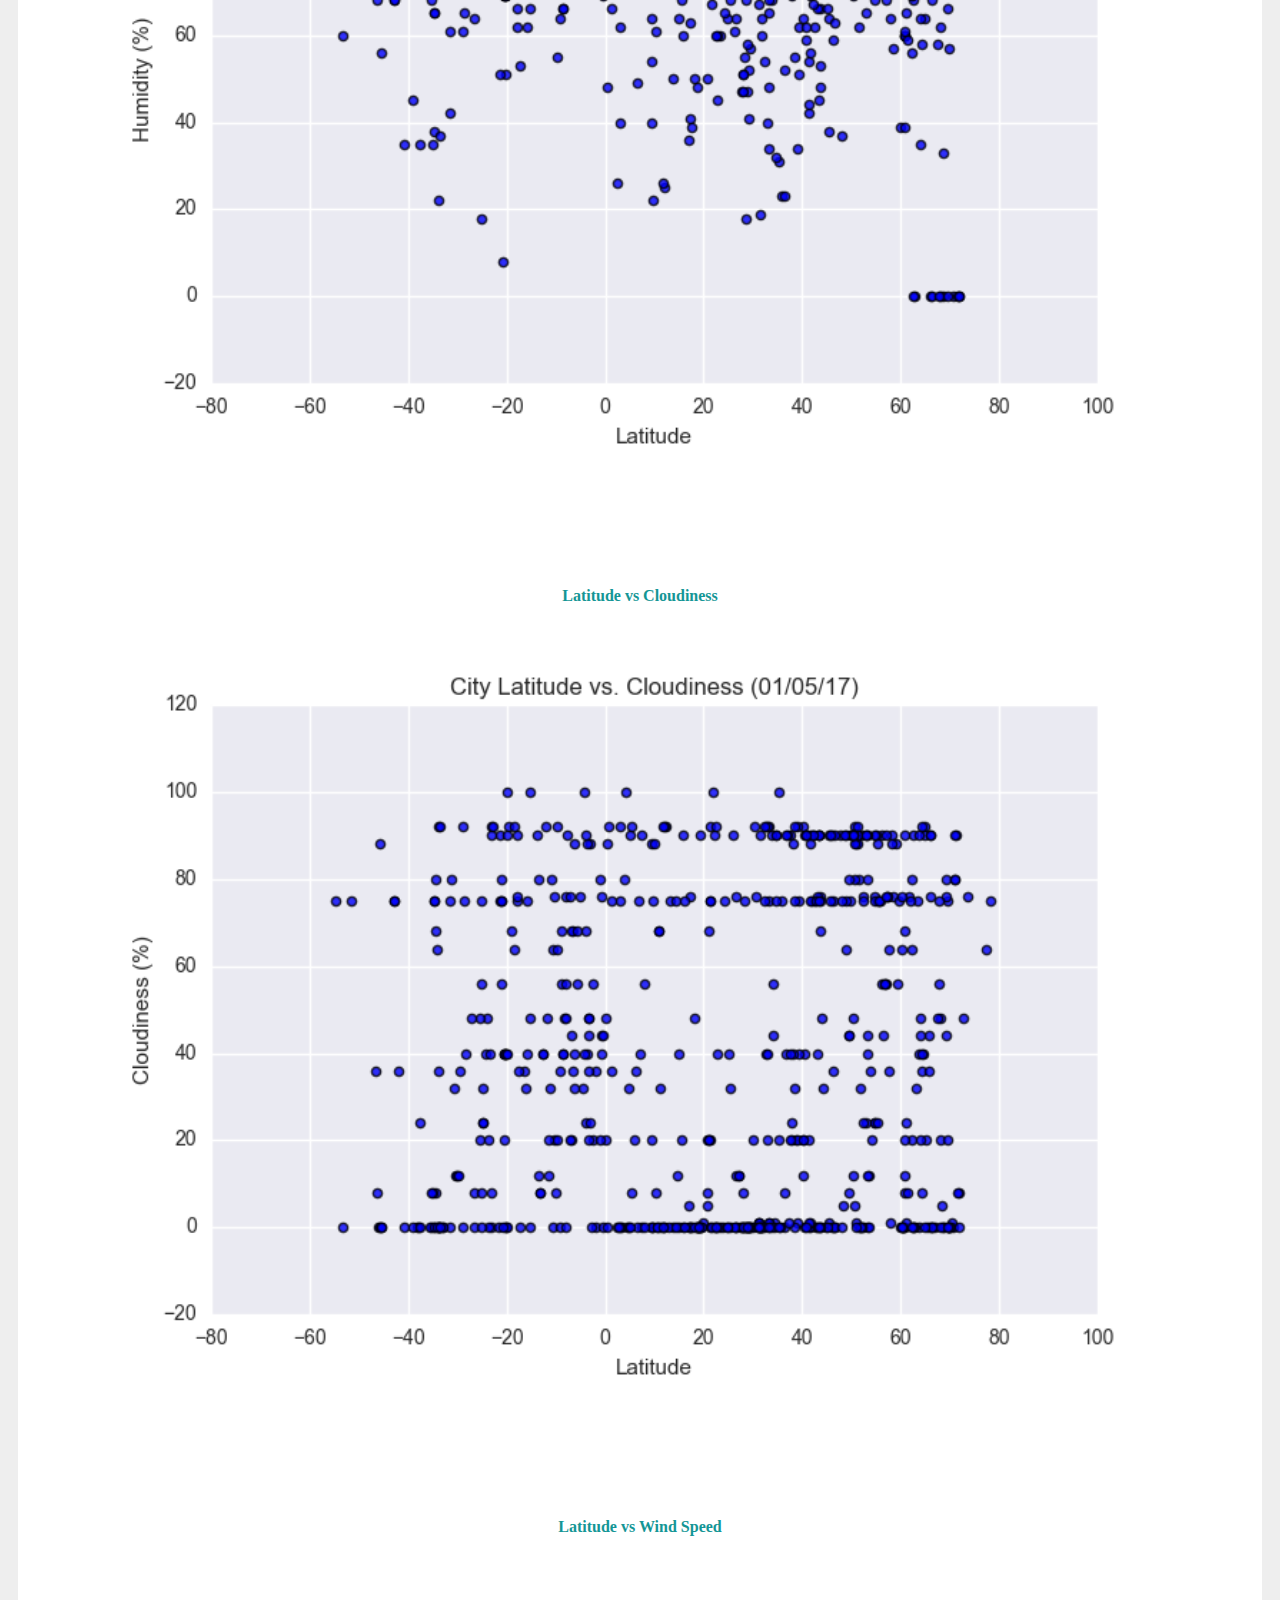
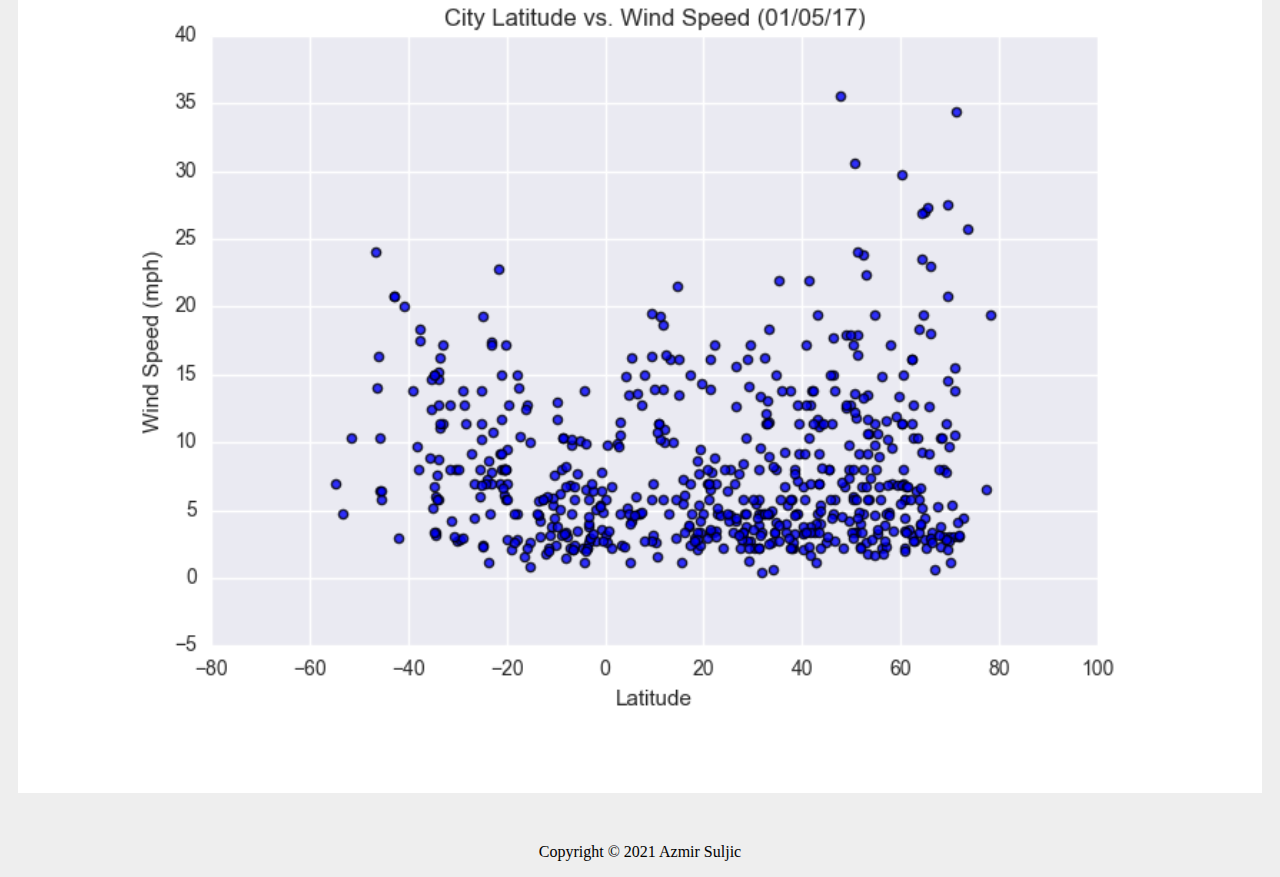
<file: comparison.html>
<!DOCTYPE html>
<html lang="en">

<head>
    <meta charset="UTF-8">
    <meta http-equiv="X-UA-Compatible" content="IE=edge">
    <meta name="viewport" content="width=device-width, initial-scale=1.0">
    <title>WeatherData</title>
    <link href="https://cdn.jsdelivr.net/npm/bootstrap@5.1.3/dist/css/bootstrap.min.css" rel="stylesheet"
        integrity="sha384-1BmE4kWBq78iYhFldvKuhfTAU6auU8tT94WrHftjDbrCEXSU1oBoqyl2QvZ6jIW3" crossorigin="anonymous">

    <link rel="stylesheet" href="style.css">
</head>

<body>
     <nav class="navbar navbar-expand-lg navbar-light bg-light">
        <a class="navbar-brand" href="index.html">Latitude</a>
        <button class="navbar-toggler" type="button" data-toggle="collapse" data-target="#navbarSupportedContent"
            aria-controls="navbarSupportedContent" aria-expanded="false" aria-label="Toggle navigation">
            <span class="navbar-toggler-icon"></span>
        </button>


        <div class="collapse navbar-collapse" id="navbarSupportedContent">
            <ul class="navbar-nav mr-auto">

                <li class="nav-item dropdown">
                    <a class="nav-link dropdown-toggle" href="#" id="navbarDropdown" role="button"
                        data-bs-toggle="dropdown" aria-haspopup="true" aria-expanded="false">
                        Plots
                    </a>
                    <div class="dropdown-menu" aria-labelledby="navbarDropdown">
                        <a class="dropdown-item" href="temperature.html">Max Temperature</a>
                        <a class="dropdown-item" href="humidity.html">Humidity</a>
                        <a class="dropdown-item" href="cloudiness.html">Cloudiness</a>
                        <a class="dropdown-item" href="windspeed.html">Wind Speed</a>
                    </div>
                </li>
                <li class="nav-item">
                    <a class="nav-link" href="comparison.html">Comparison</a>
                </li>
                <li class="nav-item">
                    <a class="nav-link" href="data.html">Data</a>
                </li>
            </ul>
        </div>

    </nav>

    <div class="container">
        <div class="row">

            <div class="col-sm-12 col-md-8 ">
                <div class="box">
                    <h2 class="summary-header">Comparison of all Categories </h2>
                    <hr>
                    <p>Click on any of the charts below to see more details</p>
                    <br>
                    <div class="container">
                        <div class="row">
                            <div class="col-lg-6">
                                <h4>Latitude vs Temperature</h4>
                                <a href="temperature.html">
                                    <img src="Resources/assets/images/Fig1.png" alt="Lat vs Max Temp"
                                        class="imageNav-photo" title="Latitude vs Max Temperature">
                                </a>
                            </div>
                            <div class="col-lg-6">
                                <h4>Latitude vs Humidity</h4>
                                <a href="humidity.html">
                                    <img src="Resources/assets/images/Fig2.png" alt="Lat vs Humidity"
                                        class="imageNav-photo" title="Latitude vs Humdity">
                                </a>
                            </div>
                            <div class="col-lg-6">
                                <h4>Latitude vs Cloudiness</h4>
                                <a href="cloudiness.html">
                                    <img src="Resources/assets/images/Fig3.png" alt="Lat vs Cloudiness"
                                        class="imageNav-photo" title="Latitude vs Cloudiness">
                                </a>
                            </div>
                            <div class="col-lg-6">
                                <h4>Latitude vs Wind Speed</h4>
                                <a href="windspeed.html">
                                    <img src="Resources/assets/images/Fig4.png" alt="Lat vs Wind Speed"
                                        class="imageNav-photo" title="Latitude vs Windspeed">
                                </a>
                            </div>
                        </div>
                    </div>
                </div>
            </div>
        </div>
        <footer>
            <div id="copyright">
                <p>Copyright &copy; 2021 Azmir Suljic</p>
            </div>
        </footer>

        <script src="https://cdn.jsdelivr.net/npm/bootstrap@5.1.3/dist/js/bootstrap.bundle.min.js"
            integrity="sha384-ka7Sk0Gln4gmtz2MlQnikT1wXgYsOg+OMhuP+IlRH9sENBO0LRn5q+8nbTov4+1p"
            crossorigin="anonymous"></script>
        <script src="https://code.jquery.com/jquery-3.2.1.slim.min.js" integrity="sha384-KJ3o2DKtIkvYIK3UENzmM7KCkRr/rE9/Qpg6aAZGJwFDMVNA/GpGFF93hXpG5KkN" crossorigin="anonymous"></script>
<script src="https://cdnjs.cloudflare.com/ajax/libs/popper.js/1.12.9/umd/popper.min.js" integrity="sha384-ApNbgh9B+Y1QKtv3Rn7W3mgPxhU9K/ScQsAP7hUibX39j7fakFPskvXusvfa0b4Q" crossorigin="anonymous"></script>
<script src="https://maxcdn.bootstrapcdn.com/bootstrap/4.0.0/js/bootstrap.min.js" integrity="sha384-JZR6Spejh4U02d8jOt6vLEHfe/JQGiRRSQQxSfFWpi1MquVdAyjUar5+76PVCmYl" crossorigin="anonymous"></script>
</body>

</html>
</file>
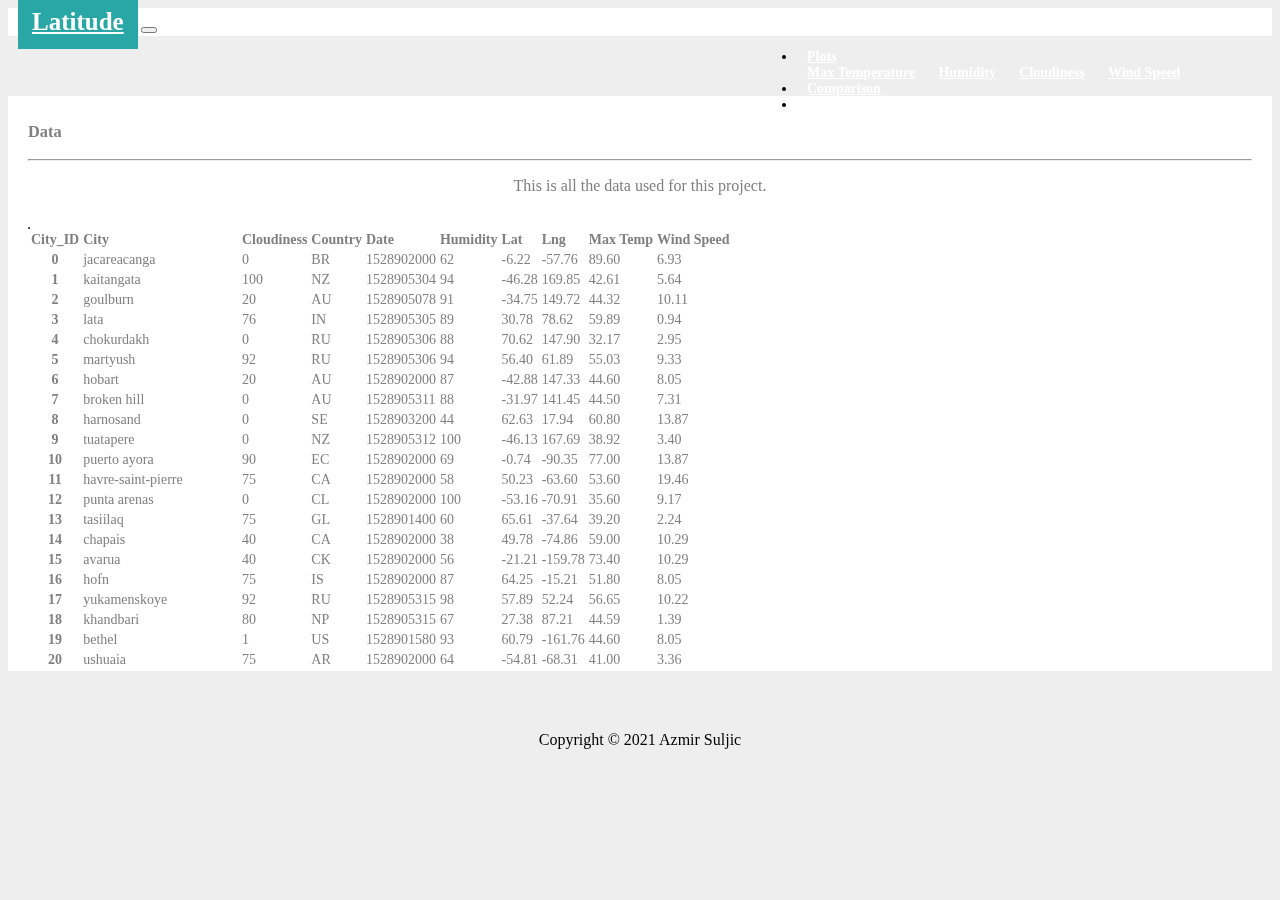
<file: data.html>
<!DOCTYPE html>
<html lang="en">

<head>
  <meta charset="UTF-8">
  <meta http-equiv="X-UA-Compatible" content="IE=edge">
  <meta name="viewport" content="width=device-width, initial-scale=1.0">
  <title>WeatherData</title>
  <link href="https://cdn.jsdelivr.net/npm/bootstrap@5.1.3/dist/css/bootstrap.min.css" rel="stylesheet"
    integrity="sha384-1BmE4kWBq78iYhFldvKuhfTAU6auU8tT94WrHftjDbrCEXSU1oBoqyl2QvZ6jIW3" crossorigin="anonymous">

  <link rel="stylesheet" href="style.css">
</head>

<body>
  <nav class="navbar navbar-expand-lg navbar-light bg-light">
    <a class="navbar-brand" href="index.html">Latitude</a>
    <button class="navbar-toggler" type="button" data-toggle="collapse" data-target="#navbarSupportedContent"
      aria-controls="navbarSupportedContent" aria-expanded="false" aria-label="Toggle navigation">
      <span class="navbar-toggler-icon"></span>
    </button>


    <div class="collapse navbar-collapse" id="navbarSupportedContent">
      <ul class="navbar-nav ml-auto">

        <li class="nav-item dropdown">
          <a class="nav-link dropdown-toggle" href="#" id="navbarDropdown" role="button" data-bs-toggle="dropdown"
            aria-haspopup="true" aria-expanded="false">
            Plots
          </a>
          <div class="dropdown-menu" aria-labelledby="navbarDropdown">
            <a class="dropdown-item" href=temperature.html>Max Temperature</a>
            <a class="dropdown-item" href="humidity.html">Humidity</a>
            <a class="dropdown-item" href="cloudiness.html">Cloudiness</a>
            <a class="dropdown-item" href="windspeed.html">Wind Speed</a>
          </div>
        </li>
        <li class="nav-item">
          <a class="nav-link" href="comparison.html">Comparison</a>
        </li>
        <li class="nav-item">
          <a class="nav-link" href="data.html">Data</a>
        </li>
      </ul>
    </div>
  </nav>
  <div class="container">
    <div class="box-data">
      <h3>Data </h3>
      <hr>
      <p>This is all the data used for this project.</p>
      <br>

      <table border="1">
        <table class="table table-striped">
          <thead>

            <tr style="text-align: left;">

              <th>City_ID</th>
              <th>City</th>
              <th>Cloudiness</th>
              <th>Country</th>
              <th>Date</th>
              <th>Humidity</th>
              <th>Lat</th>
              <th>Lng</th>
              <th>Max Temp</th>
              <th>Wind Speed</th>
            </tr>

          </thead>
          <tbody>
            <tr>
              <th>0</th>
              <td>jacareacanga</td>
              <td>0</td>
              <td>BR</td>
              <td>1528902000</td>
              <td>62</td>
              <td>-6.22</td>
              <td>-57.76</td>
              <td>89.60</td>
              <td>6.93</td>
            </tr>
            <tr>
              <th>1</th>
              <td>kaitangata</td>
              <td>100</td>
              <td>NZ</td>
              <td>1528905304</td>
              <td>94</td>
              <td>-46.28</td>
              <td>169.85</td>
              <td>42.61</td>
              <td>5.64</td>
            </tr>
            <tr>
              <th>2</th>
              <td>goulburn</td>
              <td>20</td>
              <td>AU</td>
              <td>1528905078</td>
              <td>91</td>
              <td>-34.75</td>
              <td>149.72</td>
              <td>44.32</td>
              <td>10.11</td>
            </tr>
            <tr>
              <th>3</th>
              <td>lata</td>
              <td>76</td>
              <td>IN</td>
              <td>1528905305</td>
              <td>89</td>
              <td>30.78</td>
              <td>78.62</td>
              <td>59.89</td>
              <td>0.94</td>
            </tr>
            <tr>
              <th>4</th>
              <td>chokurdakh</td>
              <td>0</td>
              <td>RU</td>
              <td>1528905306</td>
              <td>88</td>
              <td>70.62</td>
              <td>147.90</td>
              <td>32.17</td>
              <td>2.95</td>
            </tr>
            <tr>
              <th>5</th>
              <td>martyush</td>
              <td>92</td>
              <td>RU</td>
              <td>1528905306</td>
              <td>94</td>
              <td>56.40</td>
              <td>61.89</td>
              <td>55.03</td>
              <td>9.33</td>
            </tr>
            <tr>
              <th>6</th>
              <td>hobart</td>
              <td>20</td>
              <td>AU</td>
              <td>1528902000</td>
              <td>87</td>
              <td>-42.88</td>
              <td>147.33</td>
              <td>44.60</td>
              <td>8.05</td>
            </tr>
            <tr>
              <th>7</th>
              <td>broken hill</td>
              <td>0</td>
              <td>AU</td>
              <td>1528905311</td>
              <td>88</td>
              <td>-31.97</td>
              <td>141.45</td>
              <td>44.50</td>
              <td>7.31</td>
            </tr>
            <tr>
              <th>8</th>
              <td>harnosand</td>
              <td>0</td>
              <td>SE</td>
              <td>1528903200</td>
              <td>44</td>
              <td>62.63</td>
              <td>17.94</td>
              <td>60.80</td>
              <td>13.87</td>
            </tr>
            <tr>
              <th>9</th>
              <td>tuatapere</td>
              <td>0</td>
              <td>NZ</td>
              <td>1528905312</td>
              <td>100</td>
              <td>-46.13</td>
              <td>167.69</td>
              <td>38.92</td>
              <td>3.40</td>
            </tr>
            <tr>
              <th>10</th>
              <td>puerto ayora</td>
              <td>90</td>
              <td>EC</td>
              <td>1528902000</td>
              <td>69</td>
              <td>-0.74</td>
              <td>-90.35</td>
              <td>77.00</td>
              <td>13.87</td>
            </tr>
            <tr>
              <th>11</th>
              <td>havre-saint-pierre</td>
              <td>75</td>
              <td>CA</td>
              <td>1528902000</td>
              <td>58</td>
              <td>50.23</td>
              <td>-63.60</td>
              <td>53.60</td>
              <td>19.46</td>
            </tr>
            <tr>
              <th>12</th>
              <td>punta arenas</td>
              <td>0</td>
              <td>CL</td>
              <td>1528902000</td>
              <td>100</td>
              <td>-53.16</td>
              <td>-70.91</td>
              <td>35.60</td>
              <td>9.17</td>
            </tr>
            <tr>
              <th>13</th>
              <td>tasiilaq</td>
              <td>75</td>
              <td>GL</td>
              <td>1528901400</td>
              <td>60</td>
              <td>65.61</td>
              <td>-37.64</td>
              <td>39.20</td>
              <td>2.24</td>
            </tr>
            <tr>
              <th>14</th>
              <td>chapais</td>
              <td>40</td>
              <td>CA</td>
              <td>1528902000</td>
              <td>38</td>
              <td>49.78</td>
              <td>-74.86</td>
              <td>59.00</td>
              <td>10.29</td>
            </tr>
            <tr>
              <th>15</th>
              <td>avarua</td>
              <td>40</td>
              <td>CK</td>
              <td>1528902000</td>
              <td>56</td>
              <td>-21.21</td>
              <td>-159.78</td>
              <td>73.40</td>
              <td>10.29</td>
            </tr>
            <tr>
              <th>16</th>
              <td>hofn</td>
              <td>75</td>
              <td>IS</td>
              <td>1528902000</td>
              <td>87</td>
              <td>64.25</td>
              <td>-15.21</td>
              <td>51.80</td>
              <td>8.05</td>
            </tr>
            <tr>
              <th>17</th>
              <td>yukamenskoye</td>
              <td>92</td>
              <td>RU</td>
              <td>1528905315</td>
              <td>98</td>
              <td>57.89</td>
              <td>52.24</td>
              <td>56.65</td>
              <td>10.22</td>
            </tr>
            <tr>
              <th>18</th>
              <td>khandbari</td>
              <td>80</td>
              <td>NP</td>
              <td>1528905315</td>
              <td>67</td>
              <td>27.38</td>
              <td>87.21</td>
              <td>44.59</td>
              <td>1.39</td>
            </tr>
            <tr>
              <th>19</th>
              <td>bethel</td>
              <td>1</td>
              <td>US</td>
              <td>1528901580</td>
              <td>93</td>
              <td>60.79</td>
              <td>-161.76</td>
              <td>44.60</td>
              <td>8.05</td>
            </tr>
            <tr>
              <th>20</th>
              <td>ushuaia</td>
              <td>75</td>
              <td>AR</td>
              <td>1528902000</td>
              <td>64</td>
              <td>-54.81</td>
              <td>-68.31</td>
              <td>41.00</td>
              <td>3.36</td>
            </tr>
            <tr>
              <th>21</th>
              <td>east london</td>
              <td>0</td>
              <td>ZA</td>
              <td>1528902000</td>
              <td>37</td>
              <td>-33.02</td>
              <td>27.91</td>
              <td>69.80</td>
              <td>5.82</td>
            </tr>
            <tr>
              <th>22</th>
              <td>bluff</td>
              <td>76</td>
              <td>AU</td>
              <td>1528905321</td>
              <td>76</td>
              <td>-23.58</td>
              <td>149.07</td>
              <td>61.96</td>
              <td>4.74</td>
            </tr>
            <tr>
              <th>23</th>
              <td>mount isa</td>
              <td>75</td>
              <td>AU</td>
              <td>1528902000</td>
              <td>100</td>
              <td>-20.73</td>
              <td>139.49</td>
              <td>64.40</td>
              <td>3.29</td>
            </tr>
            <tr>
              <th>24</th>
              <td>pevek</td>
              <td>0</td>
              <td>RU</td>
              <td>1528905321</td>
              <td>71</td>
              <td>69.70</td>
              <td>170.27</td>
              <td>36.94</td>
              <td>6.98</td>
            </tr>
            <tr>
              <th>25</th>
              <td>gao</td>
              <td>24</td>
              <td>ML</td>
              <td>1528905321</td>
              <td>16</td>
              <td>16.28</td>
              <td>-0.04</td>
              <td>110.02</td>
              <td>4.97</td>
            </tr>
            <tr>
              <th>26</th>
              <td>cabo san lucas</td>
              <td>75</td>
              <td>MX</td>
              <td>1528901160</td>
              <td>74</td>
              <td>22.89</td>
              <td>-109.91</td>
              <td>84.20</td>
              <td>10.29</td>
            </tr>
            <tr>
              <th>27</th>
              <td>sao filipe</td>
              <td>0</td>
              <td>CV</td>
              <td>1528905323</td>
              <td>88</td>
              <td>14.90</td>
              <td>-24.50</td>
              <td>75.73</td>
              <td>13.02</td>
            </tr>
            <tr>
              <th>28</th>
              <td>tiksi</td>
              <td>44</td>
              <td>RU</td>
              <td>1528905298</td>
              <td>58</td>
              <td>71.64</td>
              <td>128.87</td>
              <td>57.73</td>
              <td>10.11</td>
            </tr>
            <tr>
              <th>29</th>
              <td>busselton</td>
              <td>92</td>
              <td>AU</td>
              <td>1528905323</td>
              <td>100</td>
              <td>-33.64</td>
              <td>115.35</td>
              <td>60.43</td>
              <td>10.56</td>
            </tr>
            <tr>
              <th>30</th>
              <td>alofi</td>
              <td>76</td>
              <td>NU</td>
              <td>1528902000</td>
              <td>88</td>
              <td>-19.06</td>
              <td>-169.92</td>
              <td>71.60</td>
              <td>3.36</td>
            </tr>
            <tr>
              <th>31</th>
              <td>ola</td>
              <td>75</td>
              <td>RU</td>
              <td>1528902000</td>
              <td>100</td>
              <td>59.58</td>
              <td>151.30</td>
              <td>42.80</td>
              <td>7.76</td>
            </tr>
            <tr>
              <th>32</th>
              <td>atar</td>
              <td>20</td>
              <td>MR</td>
              <td>1528902000</td>
              <td>19</td>
              <td>20.52</td>
              <td>-13.05</td>
              <td>91.40</td>
              <td>9.17</td>
            </tr>
            <tr>
              <th>33</th>
              <td>rikitea</td>
              <td>0</td>
              <td>PF</td>
              <td>1528905325</td>
              <td>100</td>
              <td>-23.12</td>
              <td>-134.97</td>
              <td>73.57</td>
              <td>8.66</td>
            </tr>
            <tr>
              <th>34</th>
              <td>hermanus</td>
              <td>0</td>
              <td>ZA</td>
              <td>1528905325</td>
              <td>24</td>
              <td>-34.42</td>
              <td>19.24</td>
              <td>77.17</td>
              <td>8.66</td>
            </tr>
            <tr>
              <th>35</th>
              <td>ponta delgada</td>
              <td>75</td>
              <td>PT</td>
              <td>1528903800</td>
              <td>88</td>
              <td>37.73</td>
              <td>-25.67</td>
              <td>71.60</td>
              <td>12.75</td>
            </tr>
            <tr>
              <th>36</th>
              <td>bambari</td>
              <td>24</td>
              <td>CF</td>
              <td>1528905326</td>
              <td>84</td>
              <td>5.77</td>
              <td>20.68</td>
              <td>81.85</td>
              <td>7.65</td>
            </tr>
            <tr>
              <th>37</th>
              <td>cap malheureux</td>
              <td>75</td>
              <td>MU</td>
              <td>1528902000</td>
              <td>69</td>
              <td>-19.98</td>
              <td>57.61</td>
              <td>75.20</td>
              <td>14.99</td>
            </tr>
            <tr>
              <th>38</th>
              <td>puerto escondido</td>
              <td>75</td>
              <td>MX</td>
              <td>1528901100</td>
              <td>65</td>
              <td>15.86</td>
              <td>-97.07</td>
              <td>80.60</td>
              <td>3.36</td>
            </tr>
            <tr>
              <th>39</th>
              <td>qaanaaq</td>
              <td>32</td>
              <td>GL</td>
              <td>1528905330</td>
              <td>100</td>
              <td>77.48</td>
              <td>-69.36</td>
              <td>31.45</td>
              <td>6.31</td>
            </tr>
            <tr>
              <th>40</th>
              <td>new norfolk</td>
              <td>20</td>
              <td>AU</td>
              <td>1528902000</td>
              <td>87</td>
              <td>-42.78</td>
              <td>147.06</td>
              <td>44.60</td>
              <td>8.05</td>
            </tr>
            <tr>
              <th>41</th>
              <td>najran</td>
              <td>40</td>
              <td>SA</td>
              <td>1528902000</td>
              <td>13</td>
              <td>17.54</td>
              <td>44.22</td>
              <td>98.60</td>
              <td>11.41</td>
            </tr>
            <tr>
              <th>42</th>
              <td>isla mujeres</td>
              <td>90</td>
              <td>MX</td>
              <td>1528904340</td>
              <td>100</td>
              <td>21.23</td>
              <td>-86.73</td>
              <td>75.20</td>
              <td>16.11</td>
            </tr>
            <tr>
              <th>43</th>
              <td>mar del plata</td>
              <td>0</td>
              <td>AR</td>
              <td>1528905297</td>
              <td>100</td>
              <td>-46.43</td>
              <td>-67.52</td>
              <td>32.53</td>
              <td>7.31</td>
            </tr>
            <tr>
              <th>44</th>
              <td>provideniya</td>
              <td>0</td>
              <td>RU</td>
              <td>1528905332</td>
              <td>91</td>
              <td>64.42</td>
              <td>-173.23</td>
              <td>40.63</td>
              <td>10.78</td>
            </tr>
            <tr>
              <th>45</th>
              <td>jamestown</td>
              <td>12</td>
              <td>AU</td>
              <td>1528905333</td>
              <td>88</td>
              <td>-33.21</td>
              <td>138.60</td>
              <td>43.15</td>
              <td>10.89</td>
            </tr>
            <tr>
              <th>46</th>
              <td>medicine hat</td>
              <td>20</td>
              <td>CA</td>
              <td>1528902000</td>
              <td>34</td>
              <td>50.04</td>
              <td>-110.68</td>
              <td>66.20</td>
              <td>14.99</td>
            </tr>
            <tr>
              <th>47</th>
              <td>katsuura</td>
              <td>8</td>
              <td>JP</td>
              <td>1528905334</td>
              <td>88</td>
              <td>33.93</td>
              <td>134.50</td>
              <td>62.05</td>
              <td>7.54</td>
            </tr>
            <tr>
              <th>48</th>
              <td>aklavik</td>
              <td>20</td>
              <td>CA</td>
              <td>1528902000</td>
              <td>53</td>
              <td>68.22</td>
              <td>-135.01</td>
              <td>51.80</td>
              <td>11.41</td>
            </tr>
            <tr>
              <th>49</th>
              <td>tuktoyaktuk</td>
              <td>20</td>
              <td>CA</td>
              <td>1528902000</td>
              <td>61</td>
              <td>69.44</td>
              <td>-133.03</td>
              <td>46.40</td>
              <td>6.93</td>
            </tr>
            <tr>
              <th>50</th>
              <td>kapaa</td>
              <td>90</td>
              <td>US</td>
              <td>1528901760</td>
              <td>88</td>
              <td>22.08</td>
              <td>-159.32</td>
              <td>75.20</td>
              <td>14.99</td>
            </tr>
            <tr>
              <th>51</th>
              <td>mildura</td>
              <td>0</td>
              <td>AU</td>
              <td>1528905300</td>
              <td>92</td>
              <td>-34.18</td>
              <td>142.16</td>
              <td>45.67</td>
              <td>9.66</td>
            </tr>
            <tr>
              <th>52</th>
              <td>souillac</td>
              <td>75</td>
              <td>FR</td>
              <td>1528903800</td>
              <td>49</td>
              <td>45.60</td>
              <td>-0.60</td>
              <td>73.40</td>
              <td>10.29</td>
            </tr>
            <tr>
              <th>53</th>
              <td>lorengau</td>
              <td>100</td>
              <td>PG</td>
              <td>1528905336</td>
              <td>100</td>
              <td>-2.02</td>
              <td>147.27</td>
              <td>80.59</td>
              <td>3.85</td>
            </tr>
            <tr>
              <th>54</th>
              <td>praia</td>
              <td>20</td>
              <td>BR</td>
              <td>1528902000</td>
              <td>47</td>
              <td>-20.25</td>
              <td>-43.81</td>
              <td>82.40</td>
              <td>3.36</td>
            </tr>
            <tr>
              <th>55</th>
              <td>port alfred</td>
              <td>0</td>
              <td>ZA</td>
              <td>1528905338</td>
              <td>50</td>
              <td>-33.59</td>
              <td>26.89</td>
              <td>76.54</td>
              <td>7.20</td>
            </tr>
            <tr>
              <th>56</th>
              <td>barranca</td>
              <td>0</td>
              <td>PE</td>
              <td>1528905339</td>
              <td>98</td>
              <td>-10.75</td>
              <td>-77.76</td>
              <td>61.87</td>
              <td>9.89</td>
            </tr>
            <tr>
              <th>57</th>
              <td>nome</td>
              <td>40</td>
              <td>US</td>
              <td>1528902900</td>
              <td>70</td>
              <td>30.04</td>
              <td>-94.42</td>
              <td>87.80</td>
              <td>3.36</td>
            </tr>
            <tr>
              <th>58</th>
              <td>matay</td>
              <td>0</td>
              <td>EG</td>
              <td>1528905339</td>
              <td>23</td>
              <td>28.42</td>
              <td>30.79</td>
              <td>97.69</td>
              <td>6.98</td>
            </tr>
            <tr>
              <th>59</th>
              <td>saskylakh</td>
              <td>48</td>
              <td>RU</td>
              <td>1528905339</td>
              <td>55</td>
              <td>71.97</td>
              <td>114.09</td>
              <td>59.53</td>
              <td>5.86</td>
            </tr>
            <tr>
              <th>60</th>
              <td>itarema</td>
              <td>0</td>
              <td>BR</td>
              <td>1528905340</td>
              <td>61</td>
              <td>-2.92</td>
              <td>-39.92</td>
              <td>88.33</td>
              <td>12.57</td>
            </tr>
            <tr>
              <th>61</th>
              <td>butaritari</td>
              <td>56</td>
              <td>KI</td>
              <td>1528905340</td>
              <td>100</td>
              <td>3.07</td>
              <td>172.79</td>
              <td>81.13</td>
              <td>7.31</td>
            </tr>
            <tr>
              <th>62</th>
              <td>peniche</td>
              <td>20</td>
              <td>PT</td>
              <td>1528903800</td>
              <td>64</td>
              <td>39.36</td>
              <td>-9.38</td>
              <td>75.20</td>
              <td>12.75</td>
            </tr>
            <tr>
              <th>63</th>
              <td>beloha</td>
              <td>0</td>
              <td>MG</td>
              <td>1528905340</td>
              <td>57</td>
              <td>-25.17</td>
              <td>45.06</td>
              <td>71.95</td>
              <td>16.37</td>
            </tr>
            <tr>
              <th>64</th>
              <td>anadyr</td>
              <td>0</td>
              <td>RU</td>
              <td>1528902000</td>
              <td>57</td>
              <td>64.73</td>
              <td>177.51</td>
              <td>48.20</td>
              <td>4.47</td>
            </tr>
            <tr>
              <th>65</th>
              <td>luderitz</td>
              <td>12</td>
              <td>NaN</td>
              <td>1528905342</td>
              <td>64</td>
              <td>-26.65</td>
              <td>15.16</td>
              <td>64.03</td>
              <td>17.38</td>
            </tr>
            <tr>
              <th>66</th>
              <td>rochester</td>
              <td>1</td>
              <td>US</td>
              <td>1528902960</td>
              <td>37</td>
              <td>44.02</td>
              <td>-92.46</td>
              <td>73.40</td>
              <td>6.93</td>
            </tr>
            <tr>
              <th>67</th>
              <td>bosaso</td>
              <td>0</td>
              <td>SO</td>
              <td>1528905347</td>
              <td>86</td>
              <td>11.28</td>
              <td>49.18</td>
              <td>89.77</td>
              <td>3.96</td>
            </tr>
            <tr>
              <th>68</th>
              <td>faanui</td>
              <td>0</td>
              <td>PF</td>
              <td>1528905347</td>
              <td>100</td>
              <td>-16.48</td>
              <td>-151.75</td>
              <td>79.96</td>
              <td>11.79</td>
            </tr>
            <tr>
              <th>69</th>
              <td>grindavik</td>
              <td>75</td>
              <td>IS</td>
              <td>1528902000</td>
              <td>70</td>
              <td>63.84</td>
              <td>-22.43</td>
              <td>48.20</td>
              <td>5.82</td>
            </tr>
            <tr>
              <th>70</th>
              <td>margate</td>
              <td>20</td>
              <td>AU</td>
              <td>1528902000</td>
              <td>87</td>
              <td>-43.03</td>
              <td>147.26</td>
              <td>44.60</td>
              <td>8.05</td>
            </tr>
            <tr>
              <th>71</th>
              <td>marsh harbour</td>
              <td>88</td>
              <td>BS</td>
              <td>1528905349</td>
              <td>95</td>
              <td>26.54</td>
              <td>-77.06</td>
              <td>82.39</td>
              <td>10.00</td>
            </tr>
            <tr>
              <th>72</th>
              <td>comodoro rivadavia</td>
              <td>40</td>
              <td>AR</td>
              <td>1528902000</td>
              <td>60</td>
              <td>-45.87</td>
              <td>-67.48</td>
              <td>42.80</td>
              <td>9.17</td>
            </tr>
            <tr>
              <th>73</th>
              <td>upernavik</td>
              <td>92</td>
              <td>GL</td>
              <td>1528905350</td>
              <td>100</td>
              <td>72.79</td>
              <td>-56.15</td>
              <td>29.29</td>
              <td>3.74</td>
            </tr>
            <tr>
              <th>74</th>
              <td>uige</td>
              <td>0</td>
              <td>AO</td>
              <td>1528905350</td>
              <td>29</td>
              <td>-7.61</td>
              <td>15.06</td>
              <td>86.80</td>
              <td>3.18</td>
            </tr>
            <tr>
              <th>75</th>
              <td>bredasdorp</td>
              <td>0</td>
              <td>ZA</td>
              <td>1528902000</td>
              <td>23</td>
              <td>-34.53</td>
              <td>20.04</td>
              <td>82.40</td>
              <td>5.82</td>
            </tr>
            <tr>
              <th>76</th>
              <td>bodden town</td>
              <td>40</td>
              <td>KY</td>
              <td>1528902000</td>
              <td>78</td>
              <td>19.28</td>
              <td>-81.25</td>
              <td>80.60</td>
              <td>16.11</td>
            </tr>
            <tr>
              <th>77</th>
              <td>guerrero negro</td>
              <td>44</td>
              <td>MX</td>
              <td>1528905350</td>
              <td>88</td>
              <td>27.97</td>
              <td>-114.04</td>
              <td>63.85</td>
              <td>3.74</td>
            </tr>
            <tr>
              <th>78</th>
              <td>bilma</td>
              <td>0</td>
              <td>NE</td>
              <td>1528905351</td>
              <td>12</td>
              <td>18.69</td>
              <td>12.92</td>
              <td>110.47</td>
              <td>4.63</td>
            </tr>
            <tr>
              <th>79</th>
              <td>carnarvon</td>
              <td>0</td>
              <td>ZA</td>
              <td>1528905351</td>
              <td>30</td>
              <td>-30.97</td>
              <td>22.13</td>
              <td>60.43</td>
              <td>14.25</td>
            </tr>
            <tr>
              <th>80</th>
              <td>ponta do sol</td>
              <td>12</td>
              <td>BR</td>
              <td>1528905352</td>
              <td>72</td>
              <td>-20.63</td>
              <td>-46.00</td>
              <td>78.25</td>
              <td>3.96</td>
            </tr>
            <tr>
              <th>81</th>
              <td>vila franca do campo</td>
              <td>75</td>
              <td>PT</td>
              <td>1528903800</td>
              <td>88</td>
              <td>37.72</td>
              <td>-25.43</td>
              <td>71.60</td>
              <td>12.75</td>
            </tr>
            <tr>
              <th>82</th>
              <td>puerto del rosario</td>
              <td>20</td>
              <td>ES</td>
              <td>1528903800</td>
              <td>60</td>
              <td>28.50</td>
              <td>-13.86</td>
              <td>73.40</td>
              <td>17.22</td>
            </tr>
            <tr>
              <th>83</th>
              <td>sitka</td>
              <td>20</td>
              <td>US</td>
              <td>1528905353</td>
              <td>92</td>
              <td>37.17</td>
              <td>-99.65</td>
              <td>74.02</td>
              <td>5.97</td>
            </tr>
            <tr>
              <th>84</th>
              <td>camacha</td>
              <td>75</td>
              <td>PT</td>
              <td>1528903800</td>
              <td>72</td>
              <td>33.08</td>
              <td>-16.33</td>
              <td>68.00</td>
              <td>16.11</td>
            </tr>
            <tr>
              <th>85</th>
              <td>saint-philippe</td>
              <td>1</td>
              <td>CA</td>
              <td>1528902900</td>
              <td>54</td>
              <td>45.36</td>
              <td>-73.48</td>
              <td>78.80</td>
              <td>11.41</td>
            </tr>
            <tr>
              <th>86</th>
              <td>port blair</td>
              <td>92</td>
              <td>IN</td>
              <td>1528905357</td>
              <td>97</td>
              <td>11.67</td>
              <td>92.75</td>
              <td>84.37</td>
              <td>25.10</td>
            </tr>
            <tr>
              <th>87</th>
              <td>albany</td>
              <td>90</td>
              <td>US</td>
              <td>1528903860</td>
              <td>68</td>
              <td>42.65</td>
              <td>-73.75</td>
              <td>69.80</td>
              <td>3.36</td>
            </tr>
            <tr>
              <th>88</th>
              <td>barrow</td>
              <td>88</td>
              <td>AR</td>
              <td>1528905182</td>
              <td>72</td>
              <td>-38.31</td>
              <td>-60.23</td>
              <td>50.26</td>
              <td>8.21</td>
            </tr>
            <tr>
              <th>89</th>
              <td>qorveh</td>
              <td>92</td>
              <td>IR</td>
              <td>1528905357</td>
              <td>22</td>
              <td>35.17</td>
              <td>47.80</td>
              <td>76.72</td>
              <td>3.18</td>
            </tr>
            <tr>
              <th>90</th>
              <td>san jeronimo</td>
              <td>90</td>
              <td>PE</td>
              <td>1528902000</td>
              <td>81</td>
              <td>-13.65</td>
              <td>-73.37</td>
              <td>46.40</td>
              <td>2.39</td>
            </tr>
            <tr>
              <th>91</th>
              <td>mataura</td>
              <td>24</td>
              <td>NZ</td>
              <td>1528905299</td>
              <td>79</td>
              <td>-46.19</td>
              <td>168.86</td>
              <td>25.69</td>
              <td>3.18</td>
            </tr>
            <tr>
              <th>92</th>
              <td>buala</td>
              <td>64</td>
              <td>SB</td>
              <td>1528905359</td>
              <td>100</td>
              <td>-8.15</td>
              <td>159.59</td>
              <td>78.70</td>
              <td>4.18</td>
            </tr>
            <tr>
              <th>93</th>
              <td>eyl</td>
              <td>20</td>
              <td>SO</td>
              <td>1528905359</td>
              <td>57</td>
              <td>7.98</td>
              <td>49.82</td>
              <td>86.62</td>
              <td>22.41</td>
            </tr>
            <tr>
              <th>94</th>
              <td>abu dhabi</td>
              <td>0</td>
              <td>AE</td>
              <td>1528902000</td>
              <td>29</td>
              <td>24.47</td>
              <td>54.37</td>
              <td>98.60</td>
              <td>16.11</td>
            </tr>
            <tr>
              <th>95</th>
              <td>tahe</td>
              <td>92</td>
              <td>CN</td>
              <td>1528905359</td>
              <td>98</td>
              <td>52.34</td>
              <td>124.71</td>
              <td>51.43</td>
              <td>2.17</td>
            </tr>
            <tr>
              <th>96</th>
              <td>chuy</td>
              <td>80</td>
              <td>UY</td>
              <td>1528905099</td>
              <td>93</td>
              <td>-33.69</td>
              <td>-53.46</td>
              <td>52.87</td>
              <td>28.90</td>
            </tr>
            <tr>
              <th>97</th>
              <td>dzerzhinskoye</td>
              <td>8</td>
              <td>RU</td>
              <td>1528905360</td>
              <td>69</td>
              <td>56.84</td>
              <td>95.22</td>
              <td>65.11</td>
              <td>3.85</td>
            </tr>
            <tr>
              <th>98</th>
              <td>vanavara</td>
              <td>0</td>
              <td>RU</td>
              <td>1528905360</td>
              <td>50</td>
              <td>60.35</td>
              <td>102.28</td>
              <td>64.21</td>
              <td>5.64</td>
            </tr>
            <tr>
              <th>99</th>
              <td>muros</td>
              <td>40</td>
              <td>ES</td>
              <td>1528903800</td>
              <td>72</td>
              <td>42.77</td>
              <td>-9.06</td>
              <td>66.20</td>
              <td>10.29</td>
            </tr>
            <tr>
              <th>100</th>
              <td>auchel</td>
              <td>0</td>
              <td>FR</td>
              <td>1528903800</td>
              <td>49</td>
              <td>50.51</td>
              <td>2.47</td>
              <td>68.00</td>
              <td>3.36</td>
            </tr>
            <tr>
              <th>101</th>
              <td>bubaque</td>
              <td>40</td>
              <td>GW</td>
              <td>1528902000</td>
              <td>55</td>
              <td>11.28</td>
              <td>-15.83</td>
              <td>91.40</td>
              <td>11.41</td>
            </tr>
            <tr>
              <th>102</th>
              <td>khatanga</td>
              <td>8</td>
              <td>RU</td>
              <td>1528905361</td>
              <td>65</td>
              <td>71.98</td>
              <td>102.47</td>
              <td>60.97</td>
              <td>4.63</td>
            </tr>
            <tr>
              <th>103</th>
              <td>los banos</td>
              <td>1</td>
              <td>US</td>
              <td>1528904100</td>
              <td>67</td>
              <td>37.06</td>
              <td>-120.85</td>
              <td>75.20</td>
              <td>4.74</td>
            </tr>
            <tr>
              <th>104</th>
              <td>labuhan</td>
              <td>12</td>
              <td>ID</td>
              <td>1528905361</td>
              <td>95</td>
              <td>-2.54</td>
              <td>115.51</td>
              <td>72.94</td>
              <td>1.83</td>
            </tr>
            <tr>
              <th>105</th>
              <td>saint-paul</td>
              <td>75</td>
              <td>FR</td>
              <td>1528903800</td>
              <td>56</td>
              <td>45.22</td>
              <td>1.90</td>
              <td>68.00</td>
              <td>14.99</td>
            </tr>
            <tr>
              <th>106</th>
              <td>petatlan</td>
              <td>90</td>
              <td>MX</td>
              <td>1528901220</td>
              <td>74</td>
              <td>17.52</td>
              <td>-101.27</td>
              <td>84.20</td>
              <td>1.83</td>
            </tr>
            <tr>
              <th>107</th>
              <td>baykit</td>
              <td>36</td>
              <td>RU</td>
              <td>1528905366</td>
              <td>68</td>
              <td>61.68</td>
              <td>96.39</td>
              <td>63.94</td>
              <td>4.29</td>
            </tr>
            <tr>
              <th>108</th>
              <td>dalby</td>
              <td>75</td>
              <td>AU</td>
              <td>1528902000</td>
              <td>93</td>
              <td>-27.18</td>
              <td>151.26</td>
              <td>53.60</td>
              <td>2.24</td>
            </tr>
            <tr>
              <th>109</th>
              <td>yellowknife</td>
              <td>90</td>
              <td>CA</td>
              <td>1528902540</td>
              <td>93</td>
              <td>62.45</td>
              <td>-114.38</td>
              <td>46.40</td>
              <td>8.05</td>
            </tr>
            <tr>
              <th>110</th>
              <td>hilo</td>
              <td>75</td>
              <td>US</td>
              <td>1528901580</td>
              <td>88</td>
              <td>19.71</td>
              <td>-155.08</td>
              <td>66.20</td>
              <td>5.82</td>
            </tr>
            <tr>
              <th>111</th>
              <td>turukhansk</td>
              <td>36</td>
              <td>RU</td>
              <td>1528905297</td>
              <td>76</td>
              <td>65.80</td>
              <td>87.96</td>
              <td>66.37</td>
              <td>6.42</td>
            </tr>
            <tr>
              <th>112</th>
              <td>dingle</td>
              <td>68</td>
              <td>PH</td>
              <td>1528905368</td>
              <td>82</td>
              <td>11.00</td>
              <td>122.67</td>
              <td>79.96</td>
              <td>8.21</td>
            </tr>
            <tr>
              <th>113</th>
              <td>dillon</td>
              <td>1</td>
              <td>US</td>
              <td>1528901580</td>
              <td>44</td>
              <td>45.22</td>
              <td>-112.64</td>
              <td>57.20</td>
              <td>5.82</td>
            </tr>
            <tr>
              <th>114</th>
              <td>labytnangi</td>
              <td>64</td>
              <td>RU</td>
              <td>1528905370</td>
              <td>75</td>
              <td>66.66</td>
              <td>66.39</td>
              <td>47.11</td>
              <td>17.49</td>
            </tr>
            <tr>
              <th>115</th>
              <td>gigmoto</td>
              <td>36</td>
              <td>PH</td>
              <td>1528905370</td>
              <td>98</td>
              <td>13.78</td>
              <td>124.39</td>
              <td>83.56</td>
              <td>17.60</td>
            </tr>
            <tr>
              <th>116</th>
              <td>nouakchott</td>
              <td>68</td>
              <td>MR</td>
              <td>1528905371</td>
              <td>76</td>
              <td>18.08</td>
              <td>-15.98</td>
              <td>76.72</td>
              <td>1.39</td>
            </tr>
            <tr>
              <th>117</th>
              <td>rumoi</td>
              <td>92</td>
              <td>JP</td>
              <td>1528905371</td>
              <td>100</td>
              <td>43.93</td>
              <td>141.67</td>
              <td>44.41</td>
              <td>8.10</td>
            </tr>
            <tr>
              <th>118</th>
              <td>dikson</td>
              <td>32</td>
              <td>RU</td>
              <td>1528905373</td>
              <td>100</td>
              <td>73.51</td>
              <td>80.55</td>
              <td>31.09</td>
              <td>13.13</td>
            </tr>
            <tr>
              <th>119</th>
              <td>chinsali</td>
              <td>0</td>
              <td>ZM</td>
              <td>1528905377</td>
              <td>36</td>
              <td>-10.55</td>
              <td>32.07</td>
              <td>73.39</td>
              <td>9.22</td>
            </tr>
            <tr>
              <th>120</th>
              <td>georgetown</td>
              <td>75</td>
              <td>GY</td>
              <td>1528902000</td>
              <td>78</td>
              <td>6.80</td>
              <td>-58.16</td>
              <td>82.40</td>
              <td>9.17</td>
            </tr>
            <tr>
              <th>121</th>
              <td>tooele</td>
              <td>1</td>
              <td>US</td>
              <td>1528902900</td>
              <td>35</td>
              <td>40.53</td>
              <td>-112.30</td>
              <td>73.40</td>
              <td>9.17</td>
            </tr>
            <tr>
              <th>122</th>
              <td>nikolskoye</td>
              <td>40</td>
              <td>RU</td>
              <td>1528902000</td>
              <td>41</td>
              <td>59.70</td>
              <td>30.79</td>
              <td>60.80</td>
              <td>4.47</td>
            </tr>
            <tr>
              <th>123</th>
              <td>bodo</td>
              <td>80</td>
              <td>CI</td>
              <td>1528905379</td>
              <td>66</td>
              <td>5.91</td>
              <td>-4.68</td>
              <td>87.70</td>
              <td>8.21</td>
            </tr>
            <tr>
              <th>124</th>
              <td>minador do negrao</td>
              <td>32</td>
              <td>BR</td>
              <td>1528905379</td>
              <td>80</td>
              <td>-9.31</td>
              <td>-36.86</td>
              <td>76.81</td>
              <td>13.24</td>
            </tr>
            <tr>
              <th>125</th>
              <td>sambava</td>
              <td>88</td>
              <td>MG</td>
              <td>1528905379</td>
              <td>100</td>
              <td>-14.27</td>
              <td>50.17</td>
              <td>77.35</td>
              <td>19.73</td>
            </tr>
            <tr>
              <th>126</th>
              <td>yerbogachen</td>
              <td>0</td>
              <td>RU</td>
              <td>1528905380</td>
              <td>44</td>
              <td>61.28</td>
              <td>108.01</td>
              <td>64.93</td>
              <td>7.43</td>
            </tr>
            <tr>
              <th>127</th>
              <td>kahului</td>
              <td>1</td>
              <td>US</td>
              <td>1528901760</td>
              <td>93</td>
              <td>20.89</td>
              <td>-156.47</td>
              <td>66.20</td>
              <td>3.36</td>
            </tr>
            <tr>
              <th>128</th>
              <td>clyde river</td>
              <td>75</td>
              <td>CA</td>
              <td>1528902660</td>
              <td>100</td>
              <td>70.47</td>
              <td>-68.59</td>
              <td>35.60</td>
              <td>21.92</td>
            </tr>
            <tr>
              <th>129</th>
              <td>ancud</td>
              <td>20</td>
              <td>CL</td>
              <td>1528905381</td>
              <td>90</td>
              <td>-41.87</td>
              <td>-73.83</td>
              <td>39.10</td>
              <td>2.73</td>
            </tr>
            <tr>
              <th>130</th>
              <td>beringovskiy</td>
              <td>0</td>
              <td>RU</td>
              <td>1528905381</td>
              <td>88</td>
              <td>63.05</td>
              <td>179.32</td>
              <td>39.37</td>
              <td>3.40</td>
            </tr>
            <tr>
              <th>131</th>
              <td>majene</td>
              <td>32</td>
              <td>ID</td>
              <td>1528905382</td>
              <td>100</td>
              <td>-3.54</td>
              <td>118.97</td>
              <td>81.85</td>
              <td>11.01</td>
            </tr>
            <tr>
              <th>132</th>
              <td>ahar</td>
              <td>36</td>
              <td>IR</td>
              <td>1528905382</td>
              <td>62</td>
              <td>38.48</td>
              <td>47.07</td>
              <td>62.77</td>
              <td>3.74</td>
            </tr>
            <tr>
              <th>133</th>
              <td>ilhabela</td>
              <td>80</td>
              <td>BR</td>
              <td>1528905382</td>
              <td>98</td>
              <td>-23.78</td>
              <td>-45.36</td>
              <td>72.85</td>
              <td>2.28</td>
            </tr>
            <tr>
              <th>134</th>
              <td>listvyagi</td>
              <td>0</td>
              <td>RU</td>
              <td>1528905382</td>
              <td>78</td>
              <td>53.68</td>
              <td>86.95</td>
              <td>65.11</td>
              <td>2.06</td>
            </tr>
            <tr>
              <th>135</th>
              <td>skjervoy</td>
              <td>40</td>
              <td>NO</td>
              <td>1528903200</td>
              <td>65</td>
              <td>70.03</td>
              <td>20.97</td>
              <td>44.60</td>
              <td>10.29</td>
            </tr>
            <tr>
              <th>136</th>
              <td>cape town</td>
              <td>0</td>
              <td>ZA</td>
              <td>1528902000</td>
              <td>35</td>
              <td>-33.93</td>
              <td>18.42</td>
              <td>73.40</td>
              <td>9.17</td>
            </tr>
            <tr>
              <th>137</th>
              <td>iqaluit</td>
              <td>90</td>
              <td>CA</td>
              <td>1528902000</td>
              <td>96</td>
              <td>63.75</td>
              <td>-68.52</td>
              <td>35.60</td>
              <td>20.80</td>
            </tr>
            <tr>
              <th>138</th>
              <td>fort-shevchenko</td>
              <td>0</td>
              <td>KZ</td>
              <td>1528905387</td>
              <td>59</td>
              <td>44.51</td>
              <td>50.26</td>
              <td>74.20</td>
              <td>3.62</td>
            </tr>
            <tr>
              <th>139</th>
              <td>severo-kurilsk</td>
              <td>92</td>
              <td>RU</td>
              <td>1528905387</td>
              <td>100</td>
              <td>50.68</td>
              <td>156.12</td>
              <td>38.02</td>
              <td>16.26</td>
            </tr>
            <tr>
              <th>140</th>
              <td>arraial do cabo</td>
              <td>0</td>
              <td>BR</td>
              <td>1528905600</td>
              <td>65</td>
              <td>-22.97</td>
              <td>-42.02</td>
              <td>80.60</td>
              <td>4.70</td>
            </tr>
            <tr>
              <th>141</th>
              <td>torbay</td>
              <td>90</td>
              <td>CA</td>
              <td>1528903560</td>
              <td>93</td>
              <td>47.66</td>
              <td>-52.73</td>
              <td>50.00</td>
              <td>19.46</td>
            </tr>
            <tr>
              <th>142</th>
              <td>ahipara</td>
              <td>88</td>
              <td>NZ</td>
              <td>1528905388</td>
              <td>91</td>
              <td>-35.17</td>
              <td>173.16</td>
              <td>56.65</td>
              <td>9.66</td>
            </tr>
            <tr>
              <th>143</th>
              <td>bandarbeyla</td>
              <td>0</td>
              <td>SO</td>
              <td>1528905389</td>
              <td>79</td>
              <td>9.49</td>
              <td>50.81</td>
              <td>79.15</td>
              <td>32.93</td>
            </tr>
            <tr>
              <th>144</th>
              <td>vuktyl</td>
              <td>92</td>
              <td>RU</td>
              <td>1528905389</td>
              <td>96</td>
              <td>63.86</td>
              <td>57.31</td>
              <td>52.60</td>
              <td>7.43</td>
            </tr>
            <tr>
              <th>145</th>
              <td>caravelas</td>
              <td>0</td>
              <td>BR</td>
              <td>1528905390</td>
              <td>98</td>
              <td>-17.73</td>
              <td>-39.27</td>
              <td>77.62</td>
              <td>10.45</td>
            </tr>
            <tr>
              <th>146</th>
              <td>waipawa</td>
              <td>92</td>
              <td>NZ</td>
              <td>1528905390</td>
              <td>94</td>
              <td>-39.94</td>
              <td>176.59</td>
              <td>50.89</td>
              <td>9.44</td>
            </tr>
            <tr>
              <th>147</th>
              <td>khomutovo</td>
              <td>0</td>
              <td>RU</td>
              <td>1528905390</td>
              <td>65</td>
              <td>52.85</td>
              <td>37.45</td>
              <td>72.31</td>
              <td>5.97</td>
            </tr>
            <tr>
              <th>148</th>
              <td>acajutla</td>
              <td>40</td>
              <td>SV</td>
              <td>1528901400</td>
              <td>79</td>
              <td>13.59</td>
              <td>-89.83</td>
              <td>84.20</td>
              <td>1.12</td>
            </tr>
            <tr>
              <th>149</th>
              <td>buritis</td>
              <td>0</td>
              <td>BR</td>
              <td>1528905391</td>
              <td>53</td>
              <td>-15.62</td>
              <td>-46.42</td>
              <td>83.74</td>
              <td>6.87</td>
            </tr>
            <tr>
              <th>150</th>
              <td>meulaboh</td>
              <td>48</td>
              <td>ID</td>
              <td>1528905392</td>
              <td>100</td>
              <td>4.14</td>
              <td>96.13</td>
              <td>82.03</td>
              <td>3.40</td>
            </tr>
            <tr>
              <th>151</th>
              <td>vaini</td>
              <td>100</td>
              <td>IN</td>
              <td>1528905392</td>
              <td>98</td>
              <td>15.34</td>
              <td>74.49</td>
              <td>70.42</td>
              <td>4.29</td>
            </tr>
            <tr>
              <th>152</th>
              <td>teya</td>
              <td>75</td>
              <td>MX</td>
              <td>1528901400</td>
              <td>66</td>
              <td>21.05</td>
              <td>-89.07</td>
              <td>86.00</td>
              <td>13.87</td>
            </tr>
            <tr>
              <th>153</th>
              <td>bambous virieux</td>
              <td>75</td>
              <td>MU</td>
              <td>1528902000</td>
              <td>69</td>
              <td>-20.34</td>
              <td>57.76</td>
              <td>75.20</td>
              <td>14.99</td>
            </tr>
            <tr>
              <th>154</th>
              <td>zaragoza</td>
              <td>20</td>
              <td>ES</td>
              <td>1528903800</td>
              <td>49</td>
              <td>41.65</td>
              <td>-0.88</td>
              <td>77.00</td>
              <td>28.86</td>
            </tr>
            <tr>
              <th>155</th>
              <td>thompson</td>
              <td>75</td>
              <td>CA</td>
              <td>1528902600</td>
              <td>76</td>
              <td>55.74</td>
              <td>-97.86</td>
              <td>57.20</td>
              <td>3.36</td>
            </tr>
            <tr>
              <th>156</th>
              <td>kodiak</td>
              <td>1</td>
              <td>US</td>
              <td>1528901580</td>
              <td>50</td>
              <td>39.95</td>
              <td>-94.76</td>
              <td>75.20</td>
              <td>13.87</td>
            </tr>
            <tr>
              <th>157</th>
              <td>nsanje</td>
              <td>92</td>
              <td>MZ</td>
              <td>1528905397</td>
              <td>84</td>
              <td>-16.92</td>
              <td>35.26</td>
              <td>70.33</td>
              <td>4.18</td>
            </tr>
            <tr>
              <th>158</th>
              <td>the pas</td>
              <td>1</td>
              <td>CA</td>
              <td>1528902000</td>
              <td>63</td>
              <td>53.82</td>
              <td>-101.24</td>
              <td>60.80</td>
              <td>10.29</td>
            </tr>
            <tr>
              <th>159</th>
              <td>masalli</td>
              <td>12</td>
              <td>KR</td>
              <td>1528902000</td>
              <td>77</td>
              <td>34.80</td>
              <td>126.66</td>
              <td>68.00</td>
              <td>9.17</td>
            </tr>
            <tr>
              <th>160</th>
              <td>talnakh</td>
              <td>20</td>
              <td>RU</td>
              <td>1528905398</td>
              <td>100</td>
              <td>69.49</td>
              <td>88.39</td>
              <td>42.79</td>
              <td>3.18</td>
            </tr>
            <tr>
              <th>161</th>
              <td>ilulissat</td>
              <td>90</td>
              <td>GL</td>
              <td>1528901400</td>
              <td>97</td>
              <td>69.22</td>
              <td>-51.10</td>
              <td>32.00</td>
              <td>4.70</td>
            </tr>
            <tr>
              <th>162</th>
              <td>vallenar</td>
              <td>0</td>
              <td>CL</td>
              <td>1528905399</td>
              <td>56</td>
              <td>-28.58</td>
              <td>-70.76</td>
              <td>54.40</td>
              <td>1.28</td>
            </tr>
            <tr>
              <th>163</th>
              <td>cap-aux-meules</td>
              <td>40</td>
              <td>CA</td>
              <td>1528902000</td>
              <td>62</td>
              <td>47.38</td>
              <td>-61.86</td>
              <td>51.80</td>
              <td>20.80</td>
            </tr>
            <tr>
              <th>164</th>
              <td>san quintin</td>
              <td>90</td>
              <td>PH</td>
              <td>1528902000</td>
              <td>100</td>
              <td>17.54</td>
              <td>120.52</td>
              <td>77.00</td>
              <td>13.87</td>
            </tr>
            <tr>
              <th>165</th>
              <td>victoria</td>
              <td>75</td>
              <td>BN</td>
              <td>1528902000</td>
              <td>94</td>
              <td>5.28</td>
              <td>115.24</td>
              <td>80.60</td>
              <td>1.12</td>
            </tr>
            <tr>
              <th>166</th>
              <td>okhotsk</td>
              <td>12</td>
              <td>RU</td>
              <td>1528905400</td>
              <td>100</td>
              <td>59.36</td>
              <td>143.24</td>
              <td>38.02</td>
              <td>2.17</td>
            </tr>
            <tr>
              <th>167</th>
              <td>bonavista</td>
              <td>92</td>
              <td>CA</td>
              <td>1528905401</td>
              <td>82</td>
              <td>48.65</td>
              <td>-53.11</td>
              <td>46.57</td>
              <td>22.97</td>
            </tr>
            <tr>
              <th>168</th>
              <td>manokwari</td>
              <td>80</td>
              <td>ID</td>
              <td>1528905401</td>
              <td>100</td>
              <td>-0.87</td>
              <td>134.08</td>
              <td>78.07</td>
              <td>8.10</td>
            </tr>
            <tr>
              <th>169</th>
              <td>lebu</td>
              <td>92</td>
              <td>ET</td>
              <td>1528905404</td>
              <td>100</td>
              <td>8.96</td>
              <td>38.73</td>
              <td>55.30</td>
              <td>0.72</td>
            </tr>
            <tr>
              <th>170</th>
              <td>qostanay</td>
              <td>75</td>
              <td>KZ</td>
              <td>1528902000</td>
              <td>54</td>
              <td>53.17</td>
              <td>63.58</td>
              <td>59.00</td>
              <td>6.71</td>
            </tr>
            <tr>
              <th>171</th>
              <td>victor harbor</td>
              <td>75</td>
              <td>AU</td>
              <td>1528902000</td>
              <td>82</td>
              <td>-35.55</td>
              <td>138.62</td>
              <td>55.40</td>
              <td>17.22</td>
            </tr>
            <tr>
              <th>172</th>
              <td>kamenka</td>
              <td>12</td>
              <td>RU</td>
              <td>1528905405</td>
              <td>98</td>
              <td>53.19</td>
              <td>44.05</td>
              <td>61.60</td>
              <td>9.44</td>
            </tr>
            <tr>
              <th>173</th>
              <td>cherskiy</td>
              <td>8</td>
              <td>RU</td>
              <td>1528905405</td>
              <td>48</td>
              <td>68.75</td>
              <td>161.30</td>
              <td>55.21</td>
              <td>3.18</td>
            </tr>
            <tr>
              <th>174</th>
              <td>kimbe</td>
              <td>92</td>
              <td>PG</td>
              <td>1528905405</td>
              <td>100</td>
              <td>-5.56</td>
              <td>150.15</td>
              <td>78.43</td>
              <td>6.64</td>
            </tr>
            <tr>
              <th>175</th>
              <td>guba</td>
              <td>75</td>
              <td>PH</td>
              <td>1528902000</td>
              <td>74</td>
              <td>10.43</td>
              <td>123.89</td>
              <td>84.20</td>
              <td>8.05</td>
            </tr>
            <tr>
              <th>176</th>
              <td>inuvik</td>
              <td>40</td>
              <td>CA</td>
              <td>1528902000</td>
              <td>53</td>
              <td>68.36</td>
              <td>-133.71</td>
              <td>51.80</td>
              <td>3.36</td>
            </tr>
            <tr>
              <th>177</th>
              <td>jiazi</td>
              <td>20</td>
              <td>CN</td>
              <td>1528902000</td>
              <td>78</td>
              <td>19.61</td>
              <td>110.49</td>
              <td>82.40</td>
              <td>4.47</td>
            </tr>
            <tr>
              <th>178</th>
              <td>namatanai</td>
              <td>76</td>
              <td>PG</td>
              <td>1528905407</td>
              <td>100</td>
              <td>-3.66</td>
              <td>152.44</td>
              <td>78.07</td>
              <td>11.68</td>
            </tr>
            <tr>
              <th>179</th>
              <td>port elizabeth</td>
              <td>90</td>
              <td>US</td>
              <td>1528903500</td>
              <td>83</td>
              <td>39.31</td>
              <td>-74.98</td>
              <td>75.20</td>
              <td>9.17</td>
            </tr>
            <tr>
              <th>180</th>
              <td>chilca</td>
              <td>75</td>
              <td>PE</td>
              <td>1528903800</td>
              <td>47</td>
              <td>-13.22</td>
              <td>-72.34</td>
              <td>55.40</td>
              <td>3.36</td>
            </tr>
            <tr>
              <th>181</th>
              <td>tual</td>
              <td>68</td>
              <td>ID</td>
              <td>1528905408</td>
              <td>100</td>
              <td>-5.67</td>
              <td>132.75</td>
              <td>79.78</td>
              <td>12.12</td>
            </tr>
            <tr>
              <th>182</th>
              <td>puerto colombia</td>
              <td>40</td>
              <td>CO</td>
              <td>1528902000</td>
              <td>74</td>
              <td>10.99</td>
              <td>-74.96</td>
              <td>87.80</td>
              <td>6.93</td>
            </tr>
            <tr>
              <th>183</th>
              <td>muzhi</td>
              <td>0</td>
              <td>RU</td>
              <td>1528905409</td>
              <td>63</td>
              <td>65.40</td>
              <td>64.70</td>
              <td>55.57</td>
              <td>10.67</td>
            </tr>
            <tr>
              <th>184</th>
              <td>tabuk</td>
              <td>92</td>
              <td>PH</td>
              <td>1528905413</td>
              <td>86</td>
              <td>17.41</td>
              <td>121.44</td>
              <td>72.40</td>
              <td>1.83</td>
            </tr>
            <tr>
              <th>185</th>
              <td>palauig</td>
              <td>92</td>
              <td>PH</td>
              <td>1528905413</td>
              <td>100</td>
              <td>15.44</td>
              <td>119.90</td>
              <td>74.11</td>
              <td>10.67</td>
            </tr>
            <tr>
              <th>186</th>
              <td>komsomolskiy</td>
              <td>0</td>
              <td>RU</td>
              <td>1528905413</td>
              <td>84</td>
              <td>67.55</td>
              <td>63.78</td>
              <td>37.39</td>
              <td>9.22</td>
            </tr>
            <tr>
              <th>187</th>
              <td>atuona</td>
              <td>44</td>
              <td>PF</td>
              <td>1528905298</td>
              <td>100</td>
              <td>-9.80</td>
              <td>-139.03</td>
              <td>79.60</td>
              <td>12.91</td>
            </tr>
            <tr>
              <th>188</th>
              <td>sinnamary</td>
              <td>92</td>
              <td>GF</td>
              <td>1528905414</td>
              <td>100</td>
              <td>5.38</td>
              <td>-52.96</td>
              <td>75.19</td>
              <td>3.40</td>
            </tr>
            <tr>
              <th>189</th>
              <td>kavieng</td>
              <td>92</td>
              <td>PG</td>
              <td>1528905414</td>
              <td>100</td>
              <td>-2.57</td>
              <td>150.80</td>
              <td>78.97</td>
              <td>5.41</td>
            </tr>
            <tr>
              <th>190</th>
              <td>moron</td>
              <td>0</td>
              <td>VE</td>
              <td>1528905415</td>
              <td>70</td>
              <td>10.49</td>
              <td>-68.20</td>
              <td>81.67</td>
              <td>3.06</td>
            </tr>
            <tr>
              <th>191</th>
              <td>fortuna</td>
              <td>20</td>
              <td>ES</td>
              <td>1528903800</td>
              <td>64</td>
              <td>38.18</td>
              <td>-1.13</td>
              <td>86.00</td>
              <td>12.75</td>
            </tr>
            <tr>
              <th>192</th>
              <td>pangnirtung</td>
              <td>90</td>
              <td>CA</td>
              <td>1528902000</td>
              <td>93</td>
              <td>66.15</td>
              <td>-65.72</td>
              <td>35.60</td>
              <td>4.70</td>
            </tr>
            <tr>
              <th>193</th>
              <td>paamiut</td>
              <td>68</td>
              <td>GL</td>
              <td>1528905416</td>
              <td>100</td>
              <td>61.99</td>
              <td>-49.67</td>
              <td>35.32</td>
              <td>12.46</td>
            </tr>
            <tr>
              <th>194</th>
              <td>juegang</td>
              <td>36</td>
              <td>CN</td>
              <td>1528905417</td>
              <td>76</td>
              <td>32.31</td>
              <td>121.18</td>
              <td>75.28</td>
              <td>16.60</td>
            </tr>
            <tr>
              <th>195</th>
              <td>kiama</td>
              <td>0</td>
              <td>AU</td>
              <td>1528905418</td>
              <td>86</td>
              <td>-34.67</td>
              <td>150.86</td>
              <td>50.44</td>
              <td>6.87</td>
            </tr>
            <tr>
              <th>196</th>
              <td>yamada</td>
              <td>20</td>
              <td>JP</td>
              <td>1528902000</td>
              <td>72</td>
              <td>36.58</td>
              <td>137.08</td>
              <td>60.80</td>
              <td>14.99</td>
            </tr>
            <tr>
              <th>197</th>
              <td>russell</td>
              <td>0</td>
              <td>AR</td>
              <td>1528902000</td>
              <td>48</td>
              <td>-33.01</td>
              <td>-68.80</td>
              <td>42.80</td>
              <td>3.36</td>
            </tr>
            <tr>
              <th>198</th>
              <td>port hawkesbury</td>
              <td>1</td>
              <td>CA</td>
              <td>1528902000</td>
              <td>63</td>
              <td>45.62</td>
              <td>-61.36</td>
              <td>64.40</td>
              <td>16.11</td>
            </tr>
            <tr>
              <th>199</th>
              <td>naze</td>
              <td>75</td>
              <td>NG</td>
              <td>1528902000</td>
              <td>62</td>
              <td>5.43</td>
              <td>7.07</td>
              <td>89.60</td>
              <td>9.17</td>
            </tr>
            <tr>
              <th>200</th>
              <td>namibe</td>
              <td>0</td>
              <td>AO</td>
              <td>1528905419</td>
              <td>89</td>
              <td>-15.19</td>
              <td>12.15</td>
              <td>74.02</td>
              <td>17.49</td>
            </tr>
            <tr>
              <th>201</th>
              <td>lodja</td>
              <td>0</td>
              <td>CD</td>
              <td>1528905419</td>
              <td>20</td>
              <td>-3.52</td>
              <td>23.60</td>
              <td>94.36</td>
              <td>4.97</td>
            </tr>
            <tr>
              <th>202</th>
              <td>basco</td>
              <td>1</td>
              <td>US</td>
              <td>1528904100</td>
              <td>44</td>
              <td>40.33</td>
              <td>-91.20</td>
              <td>77.00</td>
              <td>13.87</td>
            </tr>
            <tr>
              <th>203</th>
              <td>suleja</td>
              <td>20</td>
              <td>NG</td>
              <td>1528905420</td>
              <td>74</td>
              <td>9.18</td>
              <td>7.18</td>
              <td>87.34</td>
              <td>2.95</td>
            </tr>
            <tr>
              <th>204</th>
              <td>tazovskiy</td>
              <td>12</td>
              <td>RU</td>
              <td>1528905420</td>
              <td>60</td>
              <td>67.47</td>
              <td>78.70</td>
              <td>67.72</td>
              <td>14.81</td>
            </tr>
            <tr>
              <th>205</th>
              <td>waterloo</td>
              <td>75</td>
              <td>CA</td>
              <td>1528902000</td>
              <td>78</td>
              <td>43.47</td>
              <td>-80.52</td>
              <td>75.20</td>
              <td>12.75</td>
            </tr>
            <tr>
              <th>206</th>
              <td>kruisfontein</td>
              <td>0</td>
              <td>ZA</td>
              <td>1528905421</td>
              <td>47</td>
              <td>-34.00</td>
              <td>24.73</td>
              <td>75.82</td>
              <td>8.43</td>
            </tr>
            <tr>
              <th>207</th>
              <td>hithadhoo</td>
              <td>12</td>
              <td>MV</td>
              <td>1528905421</td>
              <td>100</td>
              <td>-0.60</td>
              <td>73.08</td>
              <td>83.65</td>
              <td>6.42</td>
            </tr>
            <tr>
              <th>208</th>
              <td>aqtobe</td>
              <td>0</td>
              <td>KZ</td>
              <td>1528902000</td>
              <td>24</td>
              <td>50.28</td>
              <td>57.21</td>
              <td>71.60</td>
              <td>6.71</td>
            </tr>
            <tr>
              <th>209</th>
              <td>trinidad</td>
              <td>75</td>
              <td>UY</td>
              <td>1528902000</td>
              <td>76</td>
              <td>-33.52</td>
              <td>-56.90</td>
              <td>50.00</td>
              <td>17.22</td>
            </tr>
            <tr>
              <th>210</th>
              <td>jasper</td>
              <td>12</td>
              <td>US</td>
              <td>1528904100</td>
              <td>83</td>
              <td>33.83</td>
              <td>-87.28</td>
              <td>78.80</td>
              <td>5.19</td>
            </tr>
            <tr>
              <th>211</th>
              <td>tempio pausania</td>
              <td>40</td>
              <td>IT</td>
              <td>1528903800</td>
              <td>77</td>
              <td>40.90</td>
              <td>9.10</td>
              <td>69.80</td>
              <td>11.41</td>
            </tr>
            <tr>
              <th>212</th>
              <td>kununurra</td>
              <td>75</td>
              <td>AU</td>
              <td>1528902000</td>
              <td>73</td>
              <td>-15.77</td>
              <td>128.74</td>
              <td>73.40</td>
              <td>5.82</td>
            </tr>
            <tr>
              <th>213</th>
              <td>zhob</td>
              <td>0</td>
              <td>PK</td>
              <td>1528905423</td>
              <td>10</td>
              <td>31.34</td>
              <td>69.45</td>
              <td>80.95</td>
              <td>5.64</td>
            </tr>
            <tr>
              <th>214</th>
              <td>los llanos de aridane</td>
              <td>20</td>
              <td>ES</td>
              <td>1528903800</td>
              <td>60</td>
              <td>28.66</td>
              <td>-17.92</td>
              <td>73.40</td>
              <td>12.75</td>
            </tr>
            <tr>
              <th>215</th>
              <td>nohar</td>
              <td>0</td>
              <td>IN</td>
              <td>1528905423</td>
              <td>22</td>
              <td>29.18</td>
              <td>74.77</td>
              <td>98.50</td>
              <td>9.55</td>
            </tr>
            <tr>
              <th>216</th>
              <td>sainte-suzanne</td>
              <td>76</td>
              <td>CH</td>
              <td>1528903800</td>
              <td>48</td>
              <td>47.51</td>
              <td>6.77</td>
              <td>66.20</td>
              <td>10.29</td>
            </tr>
            <tr>
              <th>217</th>
              <td>crotone</td>
              <td>0</td>
              <td>IT</td>
              <td>1528901400</td>
              <td>42</td>
              <td>39.09</td>
              <td>17.12</td>
              <td>82.40</td>
              <td>23.04</td>
            </tr>
            <tr>
              <th>218</th>
              <td>gambela</td>
              <td>92</td>
              <td>ET</td>
              <td>1528905424</td>
              <td>94</td>
              <td>8.25</td>
              <td>34.59</td>
              <td>68.62</td>
              <td>2.95</td>
            </tr>
            <tr>
              <th>219</th>
              <td>kavaratti</td>
              <td>80</td>
              <td>IN</td>
              <td>1528905424</td>
              <td>100</td>
              <td>10.57</td>
              <td>72.64</td>
              <td>81.67</td>
              <td>22.64</td>
            </tr>
            <tr>
              <th>220</th>
              <td>ust-ilimsk</td>
              <td>12</td>
              <td>RU</td>
              <td>1528905425</td>
              <td>87</td>
              <td>57.96</td>
              <td>102.73</td>
              <td>60.61</td>
              <td>1.95</td>
            </tr>
            <tr>
              <th>221</th>
              <td>leo</td>
              <td>0</td>
              <td>BF</td>
              <td>1528905429</td>
              <td>66</td>
              <td>11.10</td>
              <td>-2.10</td>
              <td>94.72</td>
              <td>4.63</td>
            </tr>
            <tr>
              <th>222</th>
              <td>totolapan</td>
              <td>75</td>
              <td>MX</td>
              <td>1528902840</td>
              <td>77</td>
              <td>18.99</td>
              <td>-98.92</td>
              <td>59.00</td>
              <td>5.82</td>
            </tr>
            <tr>
              <th>223</th>
              <td>funtua</td>
              <td>44</td>
              <td>NG</td>
              <td>1528905429</td>
              <td>50</td>
              <td>11.52</td>
              <td>7.31</td>
              <td>90.67</td>
              <td>2.17</td>
            </tr>
            <tr>
              <th>224</th>
              <td>salalah</td>
              <td>75</td>
              <td>OM</td>
              <td>1528901400</td>
              <td>89</td>
              <td>17.01</td>
              <td>54.10</td>
              <td>84.20</td>
              <td>10.29</td>
            </tr>
            <tr>
              <th>225</th>
              <td>burnie</td>
              <td>92</td>
              <td>AU</td>
              <td>1528905430</td>
              <td>100</td>
              <td>-41.05</td>
              <td>145.91</td>
              <td>51.88</td>
              <td>21.07</td>
            </tr>
            <tr>
              <th>226</th>
              <td>boulder city</td>
              <td>1</td>
              <td>US</td>
              <td>1528902900</td>
              <td>11</td>
              <td>35.98</td>
              <td>-114.83</td>
              <td>89.60</td>
              <td>3.51</td>
            </tr>
            <tr>
              <th>227</th>
              <td>massakory</td>
              <td>0</td>
              <td>TD</td>
              <td>1528905431</td>
              <td>46</td>
              <td>13.00</td>
              <td>15.73</td>
              <td>100.21</td>
              <td>6.98</td>
            </tr>
            <tr>
              <th>228</th>
              <td>arlit</td>
              <td>0</td>
              <td>NE</td>
              <td>1528905432</td>
              <td>14</td>
              <td>18.74</td>
              <td>7.39</td>
              <td>110.92</td>
              <td>4.74</td>
            </tr>
            <tr>
              <th>229</th>
              <td>zhigansk</td>
              <td>0</td>
              <td>RU</td>
              <td>1528905432</td>
              <td>56</td>
              <td>66.77</td>
              <td>123.37</td>
              <td>56.83</td>
              <td>4.97</td>
            </tr>
            <tr>
              <th>230</th>
              <td>florianopolis</td>
              <td>40</td>
              <td>BR</td>
              <td>1528902000</td>
              <td>64</td>
              <td>-27.60</td>
              <td>-48.55</td>
              <td>69.80</td>
              <td>3.36</td>
            </tr>
            <tr>
              <th>231</th>
              <td>lavrentiya</td>
              <td>0</td>
              <td>RU</td>
              <td>1528905432</td>
              <td>76</td>
              <td>65.58</td>
              <td>-170.99</td>
              <td>35.95</td>
              <td>8.43</td>
            </tr>
            <tr>
              <th>232</th>
              <td>bluefield</td>
              <td>90</td>
              <td>US</td>
              <td>1528902900</td>
              <td>78</td>
              <td>37.27</td>
              <td>-81.22</td>
              <td>78.80</td>
              <td>11.41</td>
            </tr>
            <tr>
              <th>233</th>
              <td>te anau</td>
              <td>8</td>
              <td>NZ</td>
              <td>1528905433</td>
              <td>80</td>
              <td>-45.41</td>
              <td>167.72</td>
              <td>27.22</td>
              <td>2.84</td>
            </tr>
            <tr>
              <th>234</th>
              <td>marawi</td>
              <td>44</td>
              <td>PH</td>
              <td>1528905433</td>
              <td>99</td>
              <td>8.00</td>
              <td>124.29</td>
              <td>66.73</td>
              <td>2.28</td>
            </tr>
            <tr>
              <th>235</th>
              <td>amapa</td>
              <td>75</td>
              <td>HN</td>
              <td>1528905600</td>
              <td>83</td>
              <td>15.09</td>
              <td>-87.97</td>
              <td>84.20</td>
              <td>4.70</td>
            </tr>
            <tr>
              <th>236</th>
              <td>palmer</td>
              <td>75</td>
              <td>AU</td>
              <td>1528902000</td>
              <td>82</td>
              <td>-34.85</td>
              <td>139.16</td>
              <td>55.40</td>
              <td>17.22</td>
            </tr>
            <tr>
              <th>237</th>
              <td>cidreira</td>
              <td>0</td>
              <td>BR</td>
              <td>1528905434</td>
              <td>81</td>
              <td>-30.17</td>
              <td>-50.22</td>
              <td>51.97</td>
              <td>26.33</td>
            </tr>
            <tr>
              <th>238</th>
              <td>saint-pierre</td>
              <td>90</td>
              <td>FR</td>
              <td>1528903800</td>
              <td>67</td>
              <td>48.95</td>
              <td>4.24</td>
              <td>66.20</td>
              <td>12.75</td>
            </tr>
            <tr>
              <th>239</th>
              <td>aykhal</td>
              <td>32</td>
              <td>RU</td>
              <td>1528905439</td>
              <td>57</td>
              <td>65.95</td>
              <td>111.51</td>
              <td>62.23</td>
              <td>4.74</td>
            </tr>
            <tr>
              <th>240</th>
              <td>ondangwa</td>
              <td>0</td>
              <td>NaN</td>
              <td>1528902000</td>
              <td>13</td>
              <td>-17.91</td>
              <td>15.98</td>
              <td>84.20</td>
              <td>2.24</td>
            </tr>
            <tr>
              <th>241</th>
              <td>pitimbu</td>
              <td>40</td>
              <td>BR</td>
              <td>1528902000</td>
              <td>54</td>
              <td>-7.47</td>
              <td>-34.81</td>
              <td>84.20</td>
              <td>17.22</td>
            </tr>
            <tr>
              <th>242</th>
              <td>grandview</td>
              <td>1</td>
              <td>US</td>
              <td>1528905300</td>
              <td>65</td>
              <td>38.89</td>
              <td>-94.53</td>
              <td>80.60</td>
              <td>10.29</td>
            </tr>
            <tr>
              <th>243</th>
              <td>williston</td>
              <td>1</td>
              <td>US</td>
              <td>1528902900</td>
              <td>36</td>
              <td>48.15</td>
              <td>-103.62</td>
              <td>71.60</td>
              <td>8.05</td>
            </tr>
            <tr>
              <th>244</th>
              <td>maniitsoq</td>
              <td>68</td>
              <td>GL</td>
              <td>1528905442</td>
              <td>97</td>
              <td>65.42</td>
              <td>-52.90</td>
              <td>36.31</td>
              <td>5.53</td>
            </tr>
            <tr>
              <th>245</th>
              <td>krasnyy yar</td>
              <td>92</td>
              <td>RU</td>
              <td>1528905443</td>
              <td>86</td>
              <td>50.70</td>
              <td>44.73</td>
              <td>64.03</td>
              <td>8.21</td>
            </tr>
            <tr>
              <th>246</th>
              <td>nouadhibou</td>
              <td>20</td>
              <td>MR</td>
              <td>1528902000</td>
              <td>47</td>
              <td>20.93</td>
              <td>-17.03</td>
              <td>80.60</td>
              <td>14.99</td>
            </tr>
            <tr>
              <th>247</th>
              <td>buritama</td>
              <td>68</td>
              <td>BR</td>
              <td>1528905444</td>
              <td>95</td>
              <td>-21.07</td>
              <td>-50.14</td>
              <td>75.10</td>
              <td>6.31</td>
            </tr>
            <tr>
              <th>248</th>
              <td>longyearbyen</td>
              <td>90</td>
              <td>NO</td>
              <td>1528901400</td>
              <td>86</td>
              <td>78.22</td>
              <td>15.63</td>
              <td>33.80</td>
              <td>18.34</td>
            </tr>
            <tr>
              <th>249</th>
              <td>lasa</td>
              <td>20</td>
              <td>CY</td>
              <td>1528903800</td>
              <td>74</td>
              <td>34.92</td>
              <td>32.53</td>
              <td>80.60</td>
              <td>6.93</td>
            </tr>
            <tr>
              <th>250</th>
              <td>college</td>
              <td>1</td>
              <td>US</td>
              <td>1528901880</td>
              <td>75</td>
              <td>64.86</td>
              <td>-147.80</td>
              <td>42.80</td>
              <td>3.36</td>
            </tr>
            <tr>
              <th>251</th>
              <td>ust-tsilma</td>
              <td>12</td>
              <td>RU</td>
              <td>1528905445</td>
              <td>84</td>
              <td>65.44</td>
              <td>52.15</td>
              <td>54.40</td>
              <td>3.62</td>
            </tr>
            <tr>
              <th>252</th>
              <td>saint-augustin</td>
              <td>64</td>
              <td>FR</td>
              <td>1528903800</td>
              <td>82</td>
              <td>44.83</td>
              <td>-0.61</td>
              <td>69.80</td>
              <td>12.75</td>
            </tr>
            <tr>
              <th>253</th>
              <td>berlevag</td>
              <td>75</td>
              <td>NO</td>
              <td>1528901400</td>
              <td>70</td>
              <td>70.86</td>
              <td>29.09</td>
              <td>42.80</td>
              <td>13.87</td>
            </tr>
            <tr>
              <th>254</th>
              <td>havoysund</td>
              <td>75</td>
              <td>NO</td>
              <td>1528903200</td>
              <td>87</td>
              <td>71.00</td>
              <td>24.66</td>
              <td>42.80</td>
              <td>13.87</td>
            </tr>
            <tr>
              <th>255</th>
              <td>kamina</td>
              <td>0</td>
              <td>CD</td>
              <td>1528905450</td>
              <td>23</td>
              <td>-8.74</td>
              <td>25.00</td>
              <td>85.00</td>
              <td>7.99</td>
            </tr>
            <tr>
              <th>256</th>
              <td>yaan</td>
              <td>48</td>
              <td>NG</td>
              <td>1528905450</td>
              <td>100</td>
              <td>7.38</td>
              <td>8.57</td>
              <td>85.90</td>
              <td>7.09</td>
            </tr>
            <tr>
              <th>257</th>
              <td>makakilo city</td>
              <td>1</td>
              <td>US</td>
              <td>1528901820</td>
              <td>83</td>
              <td>21.35</td>
              <td>-158.09</td>
              <td>77.00</td>
              <td>4.70</td>
            </tr>
            <tr>
              <th>258</th>
              <td>along</td>
              <td>100</td>
              <td>IN</td>
              <td>1528905450</td>
              <td>98</td>
              <td>28.17</td>
              <td>94.80</td>
              <td>68.89</td>
              <td>1.50</td>
            </tr>
            <tr>
              <th>259</th>
              <td>vanimo</td>
              <td>88</td>
              <td>PG</td>
              <td>1528905451</td>
              <td>100</td>
              <td>-2.67</td>
              <td>141.30</td>
              <td>83.65</td>
              <td>4.29</td>
            </tr>
            <tr>
              <th>260</th>
              <td>hovd</td>
              <td>75</td>
              <td>NO</td>
              <td>1528903200</td>
              <td>48</td>
              <td>63.83</td>
              <td>10.70</td>
              <td>62.60</td>
              <td>4.70</td>
            </tr>
            <tr>
              <th>261</th>
              <td>la maddalena</td>
              <td>40</td>
              <td>IT</td>
              <td>1528903200</td>
              <td>57</td>
              <td>39.15</td>
              <td>9.02</td>
              <td>75.20</td>
              <td>17.22</td>
            </tr>
            <tr>
              <th>262</th>
              <td>grand gaube</td>
              <td>75</td>
              <td>MU</td>
              <td>1528902000</td>
              <td>69</td>
              <td>-20.01</td>
              <td>57.66</td>
              <td>75.20</td>
              <td>14.99</td>
            </tr>
            <tr>
              <th>263</th>
              <td>novoagansk</td>
              <td>20</td>
              <td>RU</td>
              <td>1528905453</td>
              <td>37</td>
              <td>61.94</td>
              <td>76.66</td>
              <td>67.81</td>
              <td>8.43</td>
            </tr>
            <tr>
              <th>264</th>
              <td>kearney</td>
              <td>90</td>
              <td>US</td>
              <td>1528902900</td>
              <td>64</td>
              <td>40.70</td>
              <td>-99.08</td>
              <td>71.60</td>
              <td>14.99</td>
            </tr>
            <tr>
              <th>265</th>
              <td>geraldton</td>
              <td>75</td>
              <td>CA</td>
              <td>1528902000</td>
              <td>63</td>
              <td>49.72</td>
              <td>-86.95</td>
              <td>62.60</td>
              <td>8.05</td>
            </tr>
            <tr>
              <th>266</th>
              <td>castro</td>
              <td>0</td>
              <td>CL</td>
              <td>1528905454</td>
              <td>99</td>
              <td>-42.48</td>
              <td>-73.76</td>
              <td>39.73</td>
              <td>2.73</td>
            </tr>
            <tr>
              <th>267</th>
              <td>luganville</td>
              <td>92</td>
              <td>VU</td>
              <td>1528905455</td>
              <td>100</td>
              <td>-15.51</td>
              <td>167.18</td>
              <td>75.19</td>
              <td>4.85</td>
            </tr>
            <tr>
              <th>268</th>
              <td>mahebourg</td>
              <td>75</td>
              <td>MU</td>
              <td>1528902000</td>
              <td>69</td>
              <td>-20.41</td>
              <td>57.70</td>
              <td>75.20</td>
              <td>14.99</td>
            </tr>
            <tr>
              <th>269</th>
              <td>vostok</td>
              <td>44</td>
              <td>RU</td>
              <td>1528905455</td>
              <td>83</td>
              <td>46.45</td>
              <td>135.83</td>
              <td>45.04</td>
              <td>1.95</td>
            </tr>
            <tr>
              <th>270</th>
              <td>esperance</td>
              <td>75</td>
              <td>TT</td>
              <td>1528902000</td>
              <td>88</td>
              <td>10.24</td>
              <td>-61.45</td>
              <td>80.60</td>
              <td>12.75</td>
            </tr>
            <tr>
              <th>271</th>
              <td>fare</td>
              <td>0</td>
              <td>PF</td>
              <td>1528905456</td>
              <td>100</td>
              <td>-16.70</td>
              <td>-151.02</td>
              <td>79.42</td>
              <td>13.91</td>
            </tr>
            <tr>
              <th>272</th>
              <td>toora-khem</td>
              <td>92</td>
              <td>RU</td>
              <td>1528905456</td>
              <td>83</td>
              <td>52.47</td>
              <td>96.11</td>
              <td>57.82</td>
              <td>2.84</td>
            </tr>
            <tr>
              <th>273</th>
              <td>santa rita</td>
              <td>36</td>
              <td>VE</td>
              <td>1528905458</td>
              <td>64</td>
              <td>10.21</td>
              <td>-67.56</td>
              <td>83.65</td>
              <td>2.73</td>
            </tr>
            <tr>
              <th>274</th>
              <td>west bay</td>
              <td>40</td>
              <td>GB</td>
              <td>1528903200</td>
              <td>77</td>
              <td>50.71</td>
              <td>-2.76</td>
              <td>68.00</td>
              <td>12.75</td>
            </tr>
            <tr>
              <th>275</th>
              <td>gamba</td>
              <td>92</td>
              <td>CN</td>
              <td>1528905459</td>
              <td>91</td>
              <td>28.28</td>
              <td>88.52</td>
              <td>32.35</td>
              <td>2.28</td>
            </tr>
            <tr>
              <th>276</th>
              <td>rudnya</td>
              <td>92</td>
              <td>RU</td>
              <td>1528905459</td>
              <td>88</td>
              <td>50.80</td>
              <td>44.56</td>
              <td>63.31</td>
              <td>7.65</td>
            </tr>
            <tr>
              <th>277</th>
              <td>norman wells</td>
              <td>90</td>
              <td>CA</td>
              <td>1528902000</td>
              <td>65</td>
              <td>65.28</td>
              <td>-126.83</td>
              <td>44.60</td>
              <td>5.82</td>
            </tr>
            <tr>
              <th>278</th>
              <td>salinas</td>
              <td>1</td>
              <td>US</td>
              <td>1528904100</td>
              <td>67</td>
              <td>36.67</td>
              <td>-121.66</td>
              <td>60.80</td>
              <td>3.62</td>
            </tr>
            <tr>
              <th>279</th>
              <td>ugoofaaru</td>
              <td>80</td>
              <td>MV</td>
              <td>1528905461</td>
              <td>100</td>
              <td>5.67</td>
              <td>73.00</td>
              <td>82.93</td>
              <td>8.77</td>
            </tr>
            <tr>
              <th>280</th>
              <td>kiunga</td>
              <td>88</td>
              <td>PG</td>
              <td>1528905464</td>
              <td>94</td>
              <td>-6.12</td>
              <td>141.30</td>
              <td>74.29</td>
              <td>2.06</td>
            </tr>
            <tr>
              <th>281</th>
              <td>koumac</td>
              <td>76</td>
              <td>NC</td>
              <td>1528905465</td>
              <td>96</td>
              <td>-20.56</td>
              <td>164.28</td>
              <td>67.90</td>
              <td>4.07</td>
            </tr>
            <tr>
              <th>282</th>
              <td>adre</td>
              <td>20</td>
              <td>TD</td>
              <td>1528905465</td>
              <td>16</td>
              <td>13.47</td>
              <td>22.20</td>
              <td>103.27</td>
              <td>8.66</td>
            </tr>
            <tr>
              <th>283</th>
              <td>ahtopol</td>
              <td>0</td>
              <td>BG</td>
              <td>1528903800</td>
              <td>57</td>
              <td>42.10</td>
              <td>27.94</td>
              <td>77.00</td>
              <td>13.87</td>
            </tr>
            <tr>
              <th>284</th>
              <td>slantsy</td>
              <td>0</td>
              <td>RU</td>
              <td>1528905466</td>
              <td>55</td>
              <td>59.12</td>
              <td>28.09</td>
              <td>62.50</td>
              <td>4.18</td>
            </tr>
            <tr>
              <th>285</th>
              <td>mallaig</td>
              <td>92</td>
              <td>GB</td>
              <td>1528905466</td>
              <td>99</td>
              <td>57.01</td>
              <td>-5.83</td>
              <td>53.95</td>
              <td>24.09</td>
            </tr>
            <tr>
              <th>286</th>
              <td>auch</td>
              <td>40</td>
              <td>FR</td>
              <td>1528903800</td>
              <td>56</td>
              <td>43.65</td>
              <td>0.59</td>
              <td>73.40</td>
              <td>10.29</td>
            </tr>
            <tr>
              <th>287</th>
              <td>pathein</td>
              <td>92</td>
              <td>MM</td>
              <td>1528905467</td>
              <td>96</td>
              <td>16.78</td>
              <td>94.73</td>
              <td>76.90</td>
              <td>14.81</td>
            </tr>
            <tr>
              <th>288</th>
              <td>maceio</td>
              <td>75</td>
              <td>BR</td>
              <td>1528905600</td>
              <td>88</td>
              <td>-9.67</td>
              <td>-35.74</td>
              <td>75.20</td>
              <td>6.93</td>
            </tr>
            <tr>
              <th>289</th>
              <td>oloron-sainte-marie</td>
              <td>88</td>
              <td>FR</td>
              <td>1528903800</td>
              <td>93</td>
              <td>43.19</td>
              <td>-0.61</td>
              <td>68.00</td>
              <td>11.41</td>
            </tr>
            <tr>
              <th>290</th>
              <td>isangel</td>
              <td>68</td>
              <td>VU</td>
              <td>1528905468</td>
              <td>100</td>
              <td>-19.55</td>
              <td>169.27</td>
              <td>74.20</td>
              <td>14.36</td>
            </tr>
            <tr>
              <th>291</th>
              <td>manglaur</td>
              <td>0</td>
              <td>IN</td>
              <td>1528905468</td>
              <td>64</td>
              <td>29.79</td>
              <td>77.88</td>
              <td>82.57</td>
              <td>2.39</td>
            </tr>
            <tr>
              <th>292</th>
              <td>wenling</td>
              <td>92</td>
              <td>CN</td>
              <td>1528905468</td>
              <td>95</td>
              <td>28.38</td>
              <td>121.38</td>
              <td>74.56</td>
              <td>3.96</td>
            </tr>
            <tr>
              <th>293</th>
              <td>pak phanang</td>
              <td>48</td>
              <td>TH</td>
              <td>1528905469</td>
              <td>93</td>
              <td>8.35</td>
              <td>100.20</td>
              <td>85.99</td>
              <td>10.22</td>
            </tr>
            <tr>
              <th>294</th>
              <td>aksay</td>
              <td>0</td>
              <td>RU</td>
              <td>1528905469</td>
              <td>21</td>
              <td>47.27</td>
              <td>39.86</td>
              <td>87.43</td>
              <td>3.74</td>
            </tr>
            <tr>
              <th>295</th>
              <td>baghdad</td>
              <td>0</td>
              <td>IQ</td>
              <td>1528902000</td>
              <td>14</td>
              <td>33.30</td>
              <td>44.38</td>
              <td>104.00</td>
              <td>4.70</td>
            </tr>
            <tr>
              <th>296</th>
              <td>fort nelson</td>
              <td>90</td>
              <td>CA</td>
              <td>1528902000</td>
              <td>86</td>
              <td>58.81</td>
              <td>-122.69</td>
              <td>41.00</td>
              <td>9.17</td>
            </tr>
            <tr>
              <th>297</th>
              <td>fuerte olimpo</td>
              <td>92</td>
              <td>BR</td>
              <td>1528905470</td>
              <td>75</td>
              <td>-21.04</td>
              <td>-57.87</td>
              <td>60.97</td>
              <td>12.80</td>
            </tr>
            <tr>
              <th>298</th>
              <td>bandarban</td>
              <td>90</td>
              <td>BD</td>
              <td>1528902000</td>
              <td>94</td>
              <td>22.20</td>
              <td>92.22</td>
              <td>80.60</td>
              <td>13.87</td>
            </tr>
            <tr>
              <th>299</th>
              <td>mao</td>
              <td>40</td>
              <td>DO</td>
              <td>1528902000</td>
              <td>62</td>
              <td>19.55</td>
              <td>-71.08</td>
              <td>89.60</td>
              <td>12.75</td>
            </tr>
            <tr>
              <th>300</th>
              <td>christchurch</td>
              <td>100</td>
              <td>NZ</td>
              <td>1528903800</td>
              <td>93</td>
              <td>-43.53</td>
              <td>172.64</td>
              <td>48.20</td>
              <td>8.05</td>
            </tr>
            <tr>
              <th>301</th>
              <td>goderich</td>
              <td>32</td>
              <td>CA</td>
              <td>1528905435</td>
              <td>88</td>
              <td>43.74</td>
              <td>-81.71</td>
              <td>68.17</td>
              <td>11.45</td>
            </tr>
            <tr>
              <th>302</th>
              <td>kizema</td>
              <td>56</td>
              <td>RU</td>
              <td>1528905476</td>
              <td>66</td>
              <td>61.11</td>
              <td>44.83</td>
              <td>53.86</td>
              <td>18.39</td>
            </tr>
            <tr>
              <th>303</th>
              <td>quatre cocos</td>
              <td>75</td>
              <td>MU</td>
              <td>1528902000</td>
              <td>69</td>
              <td>-20.21</td>
              <td>57.76</td>
              <td>75.20</td>
              <td>14.99</td>
            </tr>
            <tr>
              <th>304</th>
              <td>kalur kot</td>
              <td>44</td>
              <td>PK</td>
              <td>1528905476</td>
              <td>41</td>
              <td>32.16</td>
              <td>71.27</td>
              <td>91.03</td>
              <td>1.95</td>
            </tr>
            <tr>
              <th>305</th>
              <td>singaraja</td>
              <td>64</td>
              <td>ID</td>
              <td>1528905476</td>
              <td>100</td>
              <td>-8.11</td>
              <td>115.08</td>
              <td>66.73</td>
              <td>1.95</td>
            </tr>
            <tr>
              <th>306</th>
              <td>coquimbo</td>
              <td>0</td>
              <td>CL</td>
              <td>1528902000</td>
              <td>62</td>
              <td>-29.95</td>
              <td>-71.34</td>
              <td>53.60</td>
              <td>8.05</td>
            </tr>
            <tr>
              <th>307</th>
              <td>urengoy</td>
              <td>12</td>
              <td>RU</td>
              <td>1528905477</td>
              <td>59</td>
              <td>65.96</td>
              <td>78.37</td>
              <td>69.25</td>
              <td>12.24</td>
            </tr>
            <tr>
              <th>308</th>
              <td>yaypan</td>
              <td>24</td>
              <td>UZ</td>
              <td>1528905477</td>
              <td>43</td>
              <td>40.38</td>
              <td>70.82</td>
              <td>76.54</td>
              <td>3.62</td>
            </tr>
            <tr>
              <th>309</th>
              <td>seoul</td>
              <td>75</td>
              <td>KR</td>
              <td>1528902000</td>
              <td>68</td>
              <td>37.57</td>
              <td>126.98</td>
              <td>71.60</td>
              <td>3.36</td>
            </tr>
            <tr>
              <th>310</th>
              <td>acopiara</td>
              <td>0</td>
              <td>BR</td>
              <td>1528905477</td>
              <td>51</td>
              <td>-6.09</td>
              <td>-39.45</td>
              <td>83.20</td>
              <td>11.23</td>
            </tr>
            <tr>
              <th>311</th>
              <td>warrnambool</td>
              <td>76</td>
              <td>AU</td>
              <td>1528905363</td>
              <td>100</td>
              <td>-38.38</td>
              <td>142.48</td>
              <td>51.43</td>
              <td>17.72</td>
            </tr>
            <tr>
              <th>312</th>
              <td>phan thiet</td>
              <td>36</td>
              <td>VN</td>
              <td>1528905478</td>
              <td>100</td>
              <td>10.93</td>
              <td>108.10</td>
              <td>78.61</td>
              <td>10.00</td>
            </tr>
            <tr>
              <th>313</th>
              <td>ilebo</td>
              <td>12</td>
              <td>CD</td>
              <td>1528905478</td>
              <td>22</td>
              <td>-4.33</td>
              <td>20.59</td>
              <td>94.72</td>
              <td>5.19</td>
            </tr>
            <tr>
              <th>314</th>
              <td>kijang</td>
              <td>40</td>
              <td>KR</td>
              <td>1528902000</td>
              <td>72</td>
              <td>35.24</td>
              <td>129.21</td>
              <td>68.00</td>
              <td>13.87</td>
            </tr>
            <tr>
              <th>315</th>
              <td>krasnogorsk</td>
              <td>75</td>
              <td>RU</td>
              <td>1528902000</td>
              <td>59</td>
              <td>55.82</td>
              <td>37.34</td>
              <td>69.80</td>
              <td>13.42</td>
            </tr>
            <tr>
              <th>316</th>
              <td>husavik</td>
              <td>44</td>
              <td>CA</td>
              <td>1528905479</td>
              <td>72</td>
              <td>50.56</td>
              <td>-96.99</td>
              <td>67.27</td>
              <td>7.31</td>
            </tr>
            <tr>
              <th>317</th>
              <td>araouane</td>
              <td>0</td>
              <td>ML</td>
              <td>1528905479</td>
              <td>15</td>
              <td>18.90</td>
              <td>-3.53</td>
              <td>111.46</td>
              <td>5.75</td>
            </tr>
            <tr>
              <th>318</th>
              <td>tilichiki</td>
              <td>0</td>
              <td>RU</td>
              <td>1528905480</td>
              <td>88</td>
              <td>60.47</td>
              <td>166.10</td>
              <td>37.93</td>
              <td>2.62</td>
            </tr>
            <tr>
              <th>319</th>
              <td>bosobolo</td>
              <td>20</td>
              <td>CD</td>
              <td>1528905481</td>
              <td>70</td>
              <td>4.19</td>
              <td>19.88</td>
              <td>84.19</td>
              <td>6.42</td>
            </tr>
            <tr>
              <th>320</th>
              <td>villarrobledo</td>
              <td>0</td>
              <td>ES</td>
              <td>1528905482</td>
              <td>28</td>
              <td>39.27</td>
              <td>-2.60</td>
              <td>76.99</td>
              <td>12.01</td>
            </tr>
            <tr>
              <th>321</th>
              <td>ribeira grande</td>
              <td>40</td>
              <td>PT</td>
              <td>1528903800</td>
              <td>83</td>
              <td>38.52</td>
              <td>-28.70</td>
              <td>75.20</td>
              <td>11.41</td>
            </tr>
            <tr>
              <th>322</th>
              <td>shakawe</td>
              <td>0</td>
              <td>BW</td>
              <td>1528905485</td>
              <td>23</td>
              <td>-18.36</td>
              <td>21.84</td>
              <td>73.93</td>
              <td>5.19</td>
            </tr>
            <tr>
              <th>323</th>
              <td>nemuro</td>
              <td>80</td>
              <td>JP</td>
              <td>1528905486</td>
              <td>100</td>
              <td>43.32</td>
              <td>145.57</td>
              <td>48.64</td>
              <td>17.83</td>
            </tr>
            <tr>
              <th>324</th>
              <td>miramar</td>
              <td>0</td>
              <td>CR</td>
              <td>1528902000</td>
              <td>61</td>
              <td>10.09</td>
              <td>-84.73</td>
              <td>80.60</td>
              <td>3.36</td>
            </tr>
            <tr>
              <th>325</th>
              <td>kerman</td>
              <td>20</td>
              <td>IR</td>
              <td>1528902000</td>
              <td>5</td>
              <td>30.29</td>
              <td>57.06</td>
              <td>91.40</td>
              <td>13.87</td>
            </tr>
            <tr>
              <th>326</th>
              <td>davidson</td>
              <td>40</td>
              <td>US</td>
              <td>1528905600</td>
              <td>65</td>
              <td>35.50</td>
              <td>-80.85</td>
              <td>78.80</td>
              <td>4.70</td>
            </tr>
            <tr>
              <th>327</th>
              <td>oksfjord</td>
              <td>40</td>
              <td>NO</td>
              <td>1528903200</td>
              <td>65</td>
              <td>70.24</td>
              <td>22.35</td>
              <td>46.40</td>
              <td>10.29</td>
            </tr>
            <tr>
              <th>328</th>
              <td>wattegama</td>
              <td>92</td>
              <td>LK</td>
              <td>1528905487</td>
              <td>97</td>
              <td>7.35</td>
              <td>80.68</td>
              <td>71.41</td>
              <td>5.75</td>
            </tr>
            <tr>
              <th>329</th>
              <td>inyonga</td>
              <td>0</td>
              <td>TZ</td>
              <td>1528905487</td>
              <td>32</td>
              <td>-6.72</td>
              <td>32.06</td>
              <td>79.42</td>
              <td>3.18</td>
            </tr>
            <tr>
              <th>330</th>
              <td>saint george</td>
              <td>40</td>
              <td>GR</td>
              <td>1528903200</td>
              <td>54</td>
              <td>39.45</td>
              <td>22.34</td>
              <td>80.60</td>
              <td>8.05</td>
            </tr>
            <tr>
              <th>331</th>
              <td>jabinyanah</td>
              <td>0</td>
              <td>TN</td>
              <td>1528902000</td>
              <td>47</td>
              <td>35.03</td>
              <td>10.91</td>
              <td>80.60</td>
              <td>13.87</td>
            </tr>
            <tr>
              <th>332</th>
              <td>siddipet</td>
              <td>56</td>
              <td>IN</td>
              <td>1528905488</td>
              <td>58</td>
              <td>18.10</td>
              <td>78.85</td>
              <td>84.10</td>
              <td>11.68</td>
            </tr>
            <tr>
              <th>333</th>
              <td>praia da vitoria</td>
              <td>40</td>
              <td>PT</td>
              <td>1528902000</td>
              <td>78</td>
              <td>38.73</td>
              <td>-27.07</td>
              <td>75.20</td>
              <td>10.22</td>
            </tr>
            <tr>
              <th>334</th>
              <td>duluth</td>
              <td>1</td>
              <td>US</td>
              <td>1528904100</td>
              <td>46</td>
              <td>46.77</td>
              <td>-92.13</td>
              <td>73.40</td>
              <td>8.05</td>
            </tr>
            <tr>
              <th>335</th>
              <td>oistins</td>
              <td>20</td>
              <td>BB</td>
              <td>1528902000</td>
              <td>66</td>
              <td>13.07</td>
              <td>-59.53</td>
              <td>86.00</td>
              <td>25.28</td>
            </tr>
            <tr>
              <th>336</th>
              <td>san onofre</td>
              <td>0</td>
              <td>CO</td>
              <td>1528905495</td>
              <td>93</td>
              <td>9.74</td>
              <td>-75.52</td>
              <td>86.44</td>
              <td>5.30</td>
            </tr>
            <tr>
              <th>337</th>
              <td>avera</td>
              <td>90</td>
              <td>US</td>
              <td>1528904100</td>
              <td>83</td>
              <td>33.19</td>
              <td>-82.53</td>
              <td>78.80</td>
              <td>3.74</td>
            </tr>
            <tr>
              <th>338</th>
              <td>alizai</td>
              <td>0</td>
              <td>PK</td>
              <td>1528905496</td>
              <td>30</td>
              <td>33.94</td>
              <td>71.55</td>
              <td>89.77</td>
              <td>3.29</td>
            </tr>
            <tr>
              <th>339</th>
              <td>bela</td>
              <td>36</td>
              <td>PK</td>
              <td>1528905496</td>
              <td>29</td>
              <td>26.23</td>
              <td>66.31</td>
              <td>93.37</td>
              <td>10.33</td>
            </tr>
            <tr>
              <th>340</th>
              <td>kalas</td>
              <td>0</td>
              <td>PK</td>
              <td>1528903800</td>
              <td>25</td>
              <td>33.49</td>
              <td>72.96</td>
              <td>98.60</td>
              <td>4.97</td>
            </tr>
            <tr>
              <th>341</th>
              <td>gisborne</td>
              <td>12</td>
              <td>NZ</td>
              <td>1528905498</td>
              <td>86</td>
              <td>-38.66</td>
              <td>178.02</td>
              <td>52.60</td>
              <td>10.67</td>
            </tr>
            <tr>
              <th>342</th>
              <td>yuryevets</td>
              <td>24</td>
              <td>RU</td>
              <td>1528905498</td>
              <td>69</td>
              <td>57.32</td>
              <td>43.11</td>
              <td>60.70</td>
              <td>15.03</td>
            </tr>
            <tr>
              <th>343</th>
              <td>bundaberg</td>
              <td>88</td>
              <td>AU</td>
              <td>1528905498</td>
              <td>100</td>
              <td>-24.87</td>
              <td>152.35</td>
              <td>64.66</td>
              <td>12.01</td>
            </tr>
            <tr>
              <th>344</th>
              <td>griffith</td>
              <td>80</td>
              <td>AU</td>
              <td>1528905499</td>
              <td>90</td>
              <td>-34.29</td>
              <td>146.06</td>
              <td>50.62</td>
              <td>8.88</td>
            </tr>
            <tr>
              <th>345</th>
              <td>raudeberg</td>
              <td>75</td>
              <td>NO</td>
              <td>1528903200</td>
              <td>71</td>
              <td>61.99</td>
              <td>5.14</td>
              <td>60.80</td>
              <td>11.41</td>
            </tr>
            <tr>
              <th>346</th>
              <td>rio gallegos</td>
              <td>20</td>
              <td>AR</td>
              <td>1528902000</td>
              <td>86</td>
              <td>-51.62</td>
              <td>-69.22</td>
              <td>33.80</td>
              <td>5.82</td>
            </tr>
            <tr>
              <th>347</th>
              <td>antalaha</td>
              <td>88</td>
              <td>MG</td>
              <td>1528905500</td>
              <td>85</td>
              <td>-14.90</td>
              <td>50.28</td>
              <td>75.01</td>
              <td>14.14</td>
            </tr>
            <tr>
              <th>348</th>
              <td>houma</td>
              <td>0</td>
              <td>CN</td>
              <td>1528905500</td>
              <td>58</td>
              <td>35.63</td>
              <td>111.36</td>
              <td>62.32</td>
              <td>2.51</td>
            </tr>
            <tr>
              <th>349</th>
              <td>verkhoyansk</td>
              <td>0</td>
              <td>RU</td>
              <td>1528905500</td>
              <td>63</td>
              <td>67.55</td>
              <td>133.39</td>
              <td>56.29</td>
              <td>2.62</td>
            </tr>
            <tr>
              <th>350</th>
              <td>donskoye</td>
              <td>0</td>
              <td>RU</td>
              <td>1528902000</td>
              <td>30</td>
              <td>45.45</td>
              <td>41.98</td>
              <td>80.60</td>
              <td>6.71</td>
            </tr>
            <tr>
              <th>351</th>
              <td>mogadishu</td>
              <td>64</td>
              <td>SO</td>
              <td>1528905402</td>
              <td>100</td>
              <td>2.04</td>
              <td>45.34</td>
              <td>78.25</td>
              <td>22.08</td>
            </tr>
            <tr>
              <th>352</th>
              <td>lewistown</td>
              <td>1</td>
              <td>US</td>
              <td>1528904100</td>
              <td>53</td>
              <td>40.39</td>
              <td>-90.15</td>
              <td>78.80</td>
              <td>12.75</td>
            </tr>
            <tr>
              <th>353</th>
              <td>leningradskiy</td>
              <td>0</td>
              <td>RU</td>
              <td>1528905501</td>
              <td>88</td>
              <td>69.38</td>
              <td>178.42</td>
              <td>33.79</td>
              <td>21.74</td>
            </tr>
            <tr>
              <th>354</th>
              <td>airai</td>
              <td>76</td>
              <td>TL</td>
              <td>1528905503</td>
              <td>93</td>
              <td>-8.93</td>
              <td>125.41</td>
              <td>68.98</td>
              <td>1.72</td>
            </tr>
            <tr>
              <th>355</th>
              <td>nantucket</td>
              <td>90</td>
              <td>US</td>
              <td>1528904100</td>
              <td>77</td>
              <td>41.28</td>
              <td>-70.10</td>
              <td>69.80</td>
              <td>17.22</td>
            </tr>
            <tr>
              <th>356</th>
              <td>mount gambier</td>
              <td>92</td>
              <td>AU</td>
              <td>1528905506</td>
              <td>81</td>
              <td>-37.83</td>
              <td>140.78</td>
              <td>49.72</td>
              <td>6.87</td>
            </tr>
            <tr>
              <th>357</th>
              <td>katobu</td>
              <td>24</td>
              <td>ID</td>
              <td>1528905506</td>
              <td>100</td>
              <td>-4.94</td>
              <td>122.53</td>
              <td>77.98</td>
              <td>2.62</td>
            </tr>
            <tr>
              <th>358</th>
              <td>baiyin</td>
              <td>0</td>
              <td>CN</td>
              <td>1528902000</td>
              <td>31</td>
              <td>36.55</td>
              <td>104.13</td>
              <td>60.80</td>
              <td>4.47</td>
            </tr>
            <tr>
              <th>359</th>
              <td>jumla</td>
              <td>88</td>
              <td>NP</td>
              <td>1528905507</td>
              <td>95</td>
              <td>29.28</td>
              <td>82.18</td>
              <td>37.75</td>
              <td>2.51</td>
            </tr>
            <tr>
              <th>360</th>
              <td>voh</td>
              <td>8</td>
              <td>NC</td>
              <td>1528905507</td>
              <td>100</td>
              <td>-20.95</td>
              <td>164.69</td>
              <td>71.59</td>
              <td>14.81</td>
            </tr>
            <tr>
              <th>361</th>
              <td>kamaishi</td>
              <td>0</td>
              <td>JP</td>
              <td>1528905507</td>
              <td>78</td>
              <td>39.28</td>
              <td>141.86</td>
              <td>53.95</td>
              <td>12.80</td>
            </tr>
            <tr>
              <th>362</th>
              <td>jurm</td>
              <td>56</td>
              <td>AF</td>
              <td>1528905508</td>
              <td>100</td>
              <td>36.86</td>
              <td>70.83</td>
              <td>40.09</td>
              <td>1.61</td>
            </tr>
            <tr>
              <th>363</th>
              <td>la ronge</td>
              <td>75</td>
              <td>CA</td>
              <td>1528902000</td>
              <td>76</td>
              <td>55.10</td>
              <td>-105.30</td>
              <td>53.60</td>
              <td>8.05</td>
            </tr>
            <tr>
              <th>364</th>
              <td>paragominas</td>
              <td>20</td>
              <td>BR</td>
              <td>1528905508</td>
              <td>56</td>
              <td>-3.00</td>
              <td>-47.35</td>
              <td>91.93</td>
              <td>5.41</td>
            </tr>
            <tr>
              <th>365</th>
              <td>fairbanks</td>
              <td>1</td>
              <td>US</td>
              <td>1528901880</td>
              <td>75</td>
              <td>64.84</td>
              <td>-147.72</td>
              <td>42.80</td>
              <td>3.36</td>
            </tr>
            <tr>
              <th>366</th>
              <td>poum</td>
              <td>40</td>
              <td>MK</td>
              <td>1528903800</td>
              <td>47</td>
              <td>41.28</td>
              <td>20.71</td>
              <td>78.80</td>
              <td>8.05</td>
            </tr>
            <tr>
              <th>367</th>
              <td>boyle</td>
              <td>75</td>
              <td>IE</td>
              <td>1528902000</td>
              <td>100</td>
              <td>53.97</td>
              <td>-8.30</td>
              <td>55.40</td>
              <td>18.34</td>
            </tr>
            <tr>
              <th>368</th>
              <td>klaksvik</td>
              <td>92</td>
              <td>FO</td>
              <td>1528903200</td>
              <td>93</td>
              <td>62.23</td>
              <td>-6.59</td>
              <td>48.20</td>
              <td>19.46</td>
            </tr>
            <tr>
              <th>369</th>
              <td>aleksandro-nevskiy</td>
              <td>0</td>
              <td>RU</td>
              <td>1528905510</td>
              <td>49</td>
              <td>53.48</td>
              <td>40.21</td>
              <td>74.20</td>
              <td>9.78</td>
            </tr>
            <tr>
              <th>370</th>
              <td>graham</td>
              <td>75</td>
              <td>US</td>
              <td>1528905240</td>
              <td>78</td>
              <td>36.07</td>
              <td>-79.40</td>
              <td>75.20</td>
              <td>9.17</td>
            </tr>
            <tr>
              <th>371</th>
              <td>paraiso</td>
              <td>75</td>
              <td>MX</td>
              <td>1528901040</td>
              <td>68</td>
              <td>24.01</td>
              <td>-104.61</td>
              <td>66.20</td>
              <td>3.36</td>
            </tr>
            <tr>
              <th>372</th>
              <td>nishihara</td>
              <td>75</td>
              <td>JP</td>
              <td>1528902000</td>
              <td>68</td>
              <td>35.74</td>
              <td>139.53</td>
              <td>69.80</td>
              <td>3.36</td>
            </tr>
            <tr>
              <th>373</th>
              <td>charyshskoye</td>
              <td>8</td>
              <td>RU</td>
              <td>1528905511</td>
              <td>37</td>
              <td>51.40</td>
              <td>83.56</td>
              <td>69.70</td>
              <td>3.40</td>
            </tr>
            <tr>
              <th>374</th>
              <td>struer</td>
              <td>8</td>
              <td>DK</td>
              <td>1528903200</td>
              <td>63</td>
              <td>56.48</td>
              <td>8.60</td>
              <td>60.80</td>
              <td>17.22</td>
            </tr>
            <tr>
              <th>375</th>
              <td>hualmay</td>
              <td>12</td>
              <td>PE</td>
              <td>1528905511</td>
              <td>77</td>
              <td>-11.10</td>
              <td>-77.61</td>
              <td>65.02</td>
              <td>3.62</td>
            </tr>
            <tr>
              <th>376</th>
              <td>ystad</td>
              <td>75</td>
              <td>SE</td>
              <td>1528903200</td>
              <td>60</td>
              <td>55.43</td>
              <td>13.82</td>
              <td>68.00</td>
              <td>13.87</td>
            </tr>
            <tr>
              <th>377</th>
              <td>buin</td>
              <td>0</td>
              <td>CL</td>
              <td>1528905600</td>
              <td>65</td>
              <td>-33.73</td>
              <td>-70.74</td>
              <td>46.40</td>
              <td>3.36</td>
            </tr>
            <tr>
              <th>378</th>
              <td>gamboma</td>
              <td>0</td>
              <td>CG</td>
              <td>1528905516</td>
              <td>64</td>
              <td>-1.87</td>
              <td>15.88</td>
              <td>87.34</td>
              <td>6.53</td>
            </tr>
            <tr>
              <th>379</th>
              <td>bristol</td>
              <td>75</td>
              <td>GB</td>
              <td>1528903200</td>
              <td>77</td>
              <td>51.45</td>
              <td>-2.60</td>
              <td>68.00</td>
              <td>10.29</td>
            </tr>
            <tr>
              <th>380</th>
              <td>imbituba</td>
              <td>40</td>
              <td>BR</td>
              <td>1528902000</td>
              <td>64</td>
              <td>-28.24</td>
              <td>-48.67</td>
              <td>69.80</td>
              <td>3.36</td>
            </tr>
            <tr>
              <th>381</th>
              <td>comrie</td>
              <td>40</td>
              <td>GB</td>
              <td>1528903200</td>
              <td>72</td>
              <td>56.09</td>
              <td>-3.58</td>
              <td>60.80</td>
              <td>14.99</td>
            </tr>
            <tr>
              <th>382</th>
              <td>esil</td>
              <td>0</td>
              <td>KZ</td>
              <td>1528905517</td>
              <td>50</td>
              <td>51.96</td>
              <td>66.41</td>
              <td>60.25</td>
              <td>7.65</td>
            </tr>
            <tr>
              <th>383</th>
              <td>lompoc</td>
              <td>1</td>
              <td>US</td>
              <td>1528904100</td>
              <td>63</td>
              <td>34.64</td>
              <td>-120.46</td>
              <td>62.60</td>
              <td>2.51</td>
            </tr>
            <tr>
              <th>384</th>
              <td>coihaique</td>
              <td>80</td>
              <td>CL</td>
              <td>1528902000</td>
              <td>85</td>
              <td>-45.58</td>
              <td>-72.07</td>
              <td>33.80</td>
              <td>2.24</td>
            </tr>
            <tr>
              <th>385</th>
              <td>hamilton</td>
              <td>40</td>
              <td>BM</td>
              <td>1528901700</td>
              <td>73</td>
              <td>32.30</td>
              <td>-64.78</td>
              <td>77.00</td>
              <td>10.29</td>
            </tr>
            <tr>
              <th>386</th>
              <td>hasaki</td>
              <td>75</td>
              <td>JP</td>
              <td>1528902000</td>
              <td>93</td>
              <td>35.73</td>
              <td>140.83</td>
              <td>64.40</td>
              <td>3.36</td>
            </tr>
            <tr>
              <th>387</th>
              <td>kajaani</td>
              <td>0</td>
              <td>FI</td>
              <td>1528903200</td>
              <td>52</td>
              <td>64.22</td>
              <td>27.73</td>
              <td>53.60</td>
              <td>4.70</td>
            </tr>
            <tr>
              <th>388</th>
              <td>tupik</td>
              <td>0</td>
              <td>RU</td>
              <td>1528905520</td>
              <td>63</td>
              <td>54.43</td>
              <td>119.94</td>
              <td>51.25</td>
              <td>4.63</td>
            </tr>
            <tr>
              <th>389</th>
              <td>kloulklubed</td>
              <td>90</td>
              <td>PW</td>
              <td>1528901700</td>
              <td>83</td>
              <td>7.04</td>
              <td>134.26</td>
              <td>82.40</td>
              <td>9.17</td>
            </tr>
            <tr>
              <th>390</th>
              <td>kieta</td>
              <td>32</td>
              <td>PG</td>
              <td>1528905520</td>
              <td>100</td>
              <td>-6.22</td>
              <td>155.63</td>
              <td>76.81</td>
              <td>2.73</td>
            </tr>
            <tr>
              <th>391</th>
              <td>maldonado</td>
              <td>75</td>
              <td>UY</td>
              <td>1528902000</td>
              <td>76</td>
              <td>-34.91</td>
              <td>-54.96</td>
              <td>51.80</td>
              <td>19.46</td>
            </tr>
            <tr>
              <th>392</th>
              <td>smithers</td>
              <td>75</td>
              <td>CA</td>
              <td>1528902000</td>
              <td>81</td>
              <td>54.78</td>
              <td>-127.17</td>
              <td>48.20</td>
              <td>2.62</td>
            </tr>
            <tr>
              <th>393</th>
              <td>mareeba</td>
              <td>0</td>
              <td>AU</td>
              <td>1528902000</td>
              <td>93</td>
              <td>-16.99</td>
              <td>145.42</td>
              <td>60.80</td>
              <td>3.40</td>
            </tr>
            <tr>
              <th>394</th>
              <td>kaputa</td>
              <td>0</td>
              <td>ZM</td>
              <td>1528905521</td>
              <td>29</td>
              <td>-8.47</td>
              <td>29.66</td>
              <td>78.88</td>
              <td>3.62</td>
            </tr>
            <tr>
              <th>395</th>
              <td>lira</td>
              <td>68</td>
              <td>UG</td>
              <td>1528905521</td>
              <td>45</td>
              <td>2.25</td>
              <td>32.90</td>
              <td>82.39</td>
              <td>8.21</td>
            </tr>
            <tr>
              <th>396</th>
              <td>constitucion</td>
              <td>75</td>
              <td>MX</td>
              <td>1528901040</td>
              <td>68</td>
              <td>23.99</td>
              <td>-104.67</td>
              <td>66.20</td>
              <td>3.36</td>
            </tr>
            <tr>
              <th>397</th>
              <td>ternate</td>
              <td>90</td>
              <td>PH</td>
              <td>1528902000</td>
              <td>100</td>
              <td>14.29</td>
              <td>120.72</td>
              <td>77.00</td>
              <td>10.29</td>
            </tr>
            <tr>
              <th>398</th>
              <td>haines junction</td>
              <td>68</td>
              <td>CA</td>
              <td>1528905526</td>
              <td>52</td>
              <td>60.75</td>
              <td>-137.51</td>
              <td>42.79</td>
              <td>2.62</td>
            </tr>
            <tr>
              <th>399</th>
              <td>zagora</td>
              <td>75</td>
              <td>HR</td>
              <td>1528903800</td>
              <td>73</td>
              <td>46.19</td>
              <td>15.87</td>
              <td>71.60</td>
              <td>2.24</td>
            </tr>
            <tr>
              <th>400</th>
              <td>zhongxing</td>
              <td>8</td>
              <td>CN</td>
              <td>1528905527</td>
              <td>69</td>
              <td>32.02</td>
              <td>116.14</td>
              <td>74.29</td>
              <td>7.99</td>
            </tr>
            <tr>
              <th>401</th>
              <td>snezhnogorsk</td>
              <td>75</td>
              <td>RU</td>
              <td>1528903800</td>
              <td>70</td>
              <td>69.19</td>
              <td>33.23</td>
              <td>42.80</td>
              <td>2.24</td>
            </tr>
            <tr>
              <th>402</th>
              <td>sola</td>
              <td>75</td>
              <td>FI</td>
              <td>1528903200</td>
              <td>76</td>
              <td>62.78</td>
              <td>29.36</td>
              <td>50.00</td>
              <td>10.29</td>
            </tr>
            <tr>
              <th>403</th>
              <td>sioux lookout</td>
              <td>20</td>
              <td>CA</td>
              <td>1528902000</td>
              <td>59</td>
              <td>50.10</td>
              <td>-91.92</td>
              <td>66.20</td>
              <td>4.70</td>
            </tr>
            <tr>
              <th>404</th>
              <td>sur</td>
              <td>0</td>
              <td>OM</td>
              <td>1528905530</td>
              <td>82</td>
              <td>22.57</td>
              <td>59.53</td>
              <td>89.32</td>
              <td>4.85</td>
            </tr>
            <tr>
              <th>405</th>
              <td>utete</td>
              <td>12</td>
              <td>TZ</td>
              <td>1528905531</td>
              <td>51</td>
              <td>-7.99</td>
              <td>38.76</td>
              <td>81.76</td>
              <td>6.08</td>
            </tr>
            <tr>
              <th>406</th>
              <td>saint-joseph</td>
              <td>75</td>
              <td>FR</td>
              <td>1528903800</td>
              <td>60</td>
              <td>43.56</td>
              <td>6.97</td>
              <td>71.60</td>
              <td>4.70</td>
            </tr>
            <tr>
              <th>407</th>
              <td>sadao</td>
              <td>75</td>
              <td>TH</td>
              <td>1528902000</td>
              <td>83</td>
              <td>6.63</td>
              <td>100.42</td>
              <td>82.40</td>
              <td>2.24</td>
            </tr>
            <tr>
              <th>408</th>
              <td>petropavlovsk-kamchatskiy</td>
              <td>90</td>
              <td>RU</td>
              <td>1528902000</td>
              <td>86</td>
              <td>53.05</td>
              <td>158.65</td>
              <td>41.00</td>
              <td>2.24</td>
            </tr>
            <tr>
              <th>409</th>
              <td>vestmanna</td>
              <td>92</td>
              <td>FO</td>
              <td>1528903200</td>
              <td>93</td>
              <td>62.16</td>
              <td>-7.17</td>
              <td>48.20</td>
              <td>19.46</td>
            </tr>
            <tr>
              <th>410</th>
              <td>chifeng</td>
              <td>8</td>
              <td>CN</td>
              <td>1528905536</td>
              <td>90</td>
              <td>42.27</td>
              <td>118.96</td>
              <td>52.42</td>
              <td>0.72</td>
            </tr>
            <tr>
              <th>411</th>
              <td>grants pass</td>
              <td>90</td>
              <td>US</td>
              <td>1528901760</td>
              <td>50</td>
              <td>42.44</td>
              <td>-123.33</td>
              <td>59.00</td>
              <td>2.62</td>
            </tr>
            <tr>
              <th>412</th>
              <td>lampazos de naranjo</td>
              <td>0</td>
              <td>MX</td>
              <td>1528905536</td>
              <td>57</td>
              <td>27.02</td>
              <td>-100.51</td>
              <td>82.93</td>
              <td>6.76</td>
            </tr>
            <tr>
              <th>413</th>
              <td>salym</td>
              <td>48</td>
              <td>RU</td>
              <td>1528905536</td>
              <td>51</td>
              <td>60.06</td>
              <td>71.48</td>
              <td>60.61</td>
              <td>5.08</td>
            </tr>
            <tr>
              <th>414</th>
              <td>verkh-chebula</td>
              <td>0</td>
              <td>RU</td>
              <td>1528905536</td>
              <td>75</td>
              <td>56.03</td>
              <td>87.61</td>
              <td>67.36</td>
              <td>2.73</td>
            </tr>
            <tr>
              <th>415</th>
              <td>tsiroanomandidy</td>
              <td>64</td>
              <td>MG</td>
              <td>1528905537</td>
              <td>36</td>
              <td>-18.77</td>
              <td>46.05</td>
              <td>71.86</td>
              <td>4.97</td>
            </tr>
            <tr>
              <th>416</th>
              <td>lagoa</td>
              <td>20</td>
              <td>PT</td>
              <td>1528903800</td>
              <td>56</td>
              <td>37.14</td>
              <td>-8.45</td>
              <td>71.60</td>
              <td>10.29</td>
            </tr>
            <tr>
              <th>417</th>
              <td>les cayes</td>
              <td>88</td>
              <td>HT</td>
              <td>1528905538</td>
              <td>92</td>
              <td>18.19</td>
              <td>-73.75</td>
              <td>82.93</td>
              <td>22.41</td>
            </tr>
            <tr>
              <th>418</th>
              <td>mackay</td>
              <td>75</td>
              <td>CA</td>
              <td>1528902000</td>
              <td>81</td>
              <td>53.65</td>
              <td>-115.58</td>
              <td>50.00</td>
              <td>3.36</td>
            </tr>
            <tr>
              <th>419</th>
              <td>treuchtlingen</td>
              <td>75</td>
              <td>DE</td>
              <td>1528903200</td>
              <td>67</td>
              <td>48.96</td>
              <td>10.91</td>
              <td>60.80</td>
              <td>8.05</td>
            </tr>
            <tr>
              <th>420</th>
              <td>witney</td>
              <td>40</td>
              <td>GB</td>
              <td>1528903200</td>
              <td>56</td>
              <td>51.78</td>
              <td>-1.49</td>
              <td>69.80</td>
              <td>16.11</td>
            </tr>
            <tr>
              <th>421</th>
              <td>tabou</td>
              <td>0</td>
              <td>CI</td>
              <td>1528905538</td>
              <td>100</td>
              <td>4.42</td>
              <td>-7.36</td>
              <td>80.86</td>
              <td>9.78</td>
            </tr>
            <tr>
              <th>422</th>
              <td>koson</td>
              <td>0</td>
              <td>UZ</td>
              <td>1528902000</td>
              <td>19</td>
              <td>39.04</td>
              <td>65.59</td>
              <td>89.60</td>
              <td>9.17</td>
            </tr>
            <tr>
              <th>423</th>
              <td>burewala</td>
              <td>0</td>
              <td>PK</td>
              <td>1528905539</td>
              <td>34</td>
              <td>30.16</td>
              <td>72.68</td>
              <td>95.62</td>
              <td>7.20</td>
            </tr>
            <tr>
              <th>424</th>
              <td>aksum</td>
              <td>80</td>
              <td>ET</td>
              <td>1528905539</td>
              <td>94</td>
              <td>14.12</td>
              <td>38.72</td>
              <td>61.15</td>
              <td>3.40</td>
            </tr>
            <tr>
              <th>425</th>
              <td>iquitos</td>
              <td>20</td>
              <td>PE</td>
              <td>1528902000</td>
              <td>74</td>
              <td>-3.75</td>
              <td>-73.25</td>
              <td>84.20</td>
              <td>4.70</td>
            </tr>
            <tr>
              <th>426</th>
              <td>bealanana</td>
              <td>20</td>
              <td>MG</td>
              <td>1528905541</td>
              <td>53</td>
              <td>-14.54</td>
              <td>48.75</td>
              <td>69.07</td>
              <td>6.98</td>
            </tr>
            <tr>
              <th>427</th>
              <td>linqiong</td>
              <td>92</td>
              <td>CN</td>
              <td>1528902000</td>
              <td>83</td>
              <td>30.42</td>
              <td>103.46</td>
              <td>75.20</td>
              <td>6.71</td>
            </tr>
            <tr>
              <th>428</th>
              <td>bonaventure</td>
              <td>75</td>
              <td>CA</td>
              <td>1528902000</td>
              <td>32</td>
              <td>48.04</td>
              <td>-65.49</td>
              <td>66.20</td>
              <td>8.05</td>
            </tr>
            <tr>
              <th>429</th>
              <td>ostrovnoy</td>
              <td>92</td>
              <td>RU</td>
              <td>1528905546</td>
              <td>82</td>
              <td>68.05</td>
              <td>39.51</td>
              <td>36.58</td>
              <td>18.28</td>
            </tr>
            <tr>
              <th>430</th>
              <td>narsaq</td>
              <td>40</td>
              <td>GL</td>
              <td>1528905000</td>
              <td>43</td>
              <td>60.91</td>
              <td>-46.05</td>
              <td>55.40</td>
              <td>9.17</td>
            </tr>
            <tr>
              <th>431</th>
              <td>richards bay</td>
              <td>0</td>
              <td>ZA</td>
              <td>1528905547</td>
              <td>75</td>
              <td>-28.77</td>
              <td>32.06</td>
              <td>68.53</td>
              <td>1.72</td>
            </tr>
            <tr>
              <th>432</th>
              <td>antofagasta</td>
              <td>40</td>
              <td>CL</td>
              <td>1528902000</td>
              <td>67</td>
              <td>-23.65</td>
              <td>-70.40</td>
              <td>57.20</td>
              <td>8.05</td>
            </tr>
            <tr>
              <th>433</th>
              <td>yeniseysk</td>
              <td>8</td>
              <td>RU</td>
              <td>1528905547</td>
              <td>71</td>
              <td>58.45</td>
              <td>92.17</td>
              <td>63.49</td>
              <td>2.84</td>
            </tr>
            <tr>
              <th>434</th>
              <td>taguatinga</td>
              <td>20</td>
              <td>BR</td>
              <td>1528902000</td>
              <td>36</td>
              <td>-15.83</td>
              <td>-48.06</td>
              <td>78.80</td>
              <td>5.82</td>
            </tr>
            <tr>
              <th>435</th>
              <td>port-gentil</td>
              <td>20</td>
              <td>GA</td>
              <td>1528902000</td>
              <td>78</td>
              <td>-0.72</td>
              <td>8.78</td>
              <td>82.40</td>
              <td>16.11</td>
            </tr>
            <tr>
              <th>436</th>
              <td>yulara</td>
              <td>0</td>
              <td>AU</td>
              <td>1528902000</td>
              <td>56</td>
              <td>-25.24</td>
              <td>130.99</td>
              <td>41.00</td>
              <td>4.70</td>
            </tr>
            <tr>
              <th>437</th>
              <td>adrar</td>
              <td>0</td>
              <td>DZ</td>
              <td>1528902000</td>
              <td>12</td>
              <td>27.87</td>
              <td>-0.29</td>
              <td>109.40</td>
              <td>11.41</td>
            </tr>
            <tr>
              <th>438</th>
              <td>samur</td>
              <td>0</td>
              <td>RU</td>
              <td>1528905549</td>
              <td>84</td>
              <td>41.83</td>
              <td>48.49</td>
              <td>71.23</td>
              <td>13.13</td>
            </tr>
            <tr>
              <th>439</th>
              <td>chicla</td>
              <td>20</td>
              <td>PE</td>
              <td>1528905550</td>
              <td>74</td>
              <td>-11.71</td>
              <td>-76.27</td>
              <td>43.69</td>
              <td>2.39</td>
            </tr>
            <tr>
              <th>440</th>
              <td>tombouctou</td>
              <td>24</td>
              <td>ML</td>
              <td>1528905550</td>
              <td>18</td>
              <td>16.77</td>
              <td>-3.01</td>
              <td>110.65</td>
              <td>4.74</td>
            </tr>
            <tr>
              <th>441</th>
              <td>pyaozerskiy</td>
              <td>48</td>
              <td>RU</td>
              <td>1528905550</td>
              <td>57</td>
              <td>65.83</td>
              <td>31.17</td>
              <td>49.00</td>
              <td>3.96</td>
            </tr>
            <tr>
              <th>442</th>
              <td>vagur</td>
              <td>92</td>
              <td>FO</td>
              <td>1528905550</td>
              <td>97</td>
              <td>61.47</td>
              <td>-6.81</td>
              <td>49.63</td>
              <td>27.89</td>
            </tr>
            <tr>
              <th>443</th>
              <td>yar-sale</td>
              <td>76</td>
              <td>RU</td>
              <td>1528905551</td>
              <td>89</td>
              <td>66.83</td>
              <td>70.83</td>
              <td>36.22</td>
              <td>14.81</td>
            </tr>
            <tr>
              <th>444</th>
              <td>ust-nera</td>
              <td>48</td>
              <td>RU</td>
              <td>1528905551</td>
              <td>65</td>
              <td>64.57</td>
              <td>143.24</td>
              <td>46.93</td>
              <td>1.72</td>
            </tr>
            <tr>
              <th>445</th>
              <td>solnechnyy</td>
              <td>0</td>
              <td>RU</td>
              <td>1528905551</td>
              <td>78</td>
              <td>50.72</td>
              <td>136.64</td>
              <td>51.52</td>
              <td>4.18</td>
            </tr>
            <tr>
              <th>446</th>
              <td>san patricio</td>
              <td>0</td>
              <td>PY</td>
              <td>1528905551</td>
              <td>74</td>
              <td>-26.98</td>
              <td>-56.83</td>
              <td>51.79</td>
              <td>4.63</td>
            </tr>
            <tr>
              <th>447</th>
              <td>angoram</td>
              <td>88</td>
              <td>PG</td>
              <td>1528905555</td>
              <td>100</td>
              <td>-4.06</td>
              <td>144.07</td>
              <td>74.47</td>
              <td>1.95</td>
            </tr>
            <tr>
              <th>448</th>
              <td>champerico</td>
              <td>90</td>
              <td>MX</td>
              <td>1528900860</td>
              <td>94</td>
              <td>16.38</td>
              <td>-93.60</td>
              <td>71.60</td>
              <td>2.62</td>
            </tr>
            <tr>
              <th>449</th>
              <td>san policarpo</td>
              <td>80</td>
              <td>PH</td>
              <td>1528905556</td>
              <td>100</td>
              <td>12.18</td>
              <td>125.51</td>
              <td>78.43</td>
              <td>7.76</td>
            </tr>
            <tr>
              <th>450</th>
              <td>port-cartier</td>
              <td>40</td>
              <td>CA</td>
              <td>1528902000</td>
              <td>47</td>
              <td>50.03</td>
              <td>-66.88</td>
              <td>55.40</td>
              <td>16.11</td>
            </tr>
            <tr>
              <th>451</th>
              <td>tateyama</td>
              <td>12</td>
              <td>JP</td>
              <td>1528905556</td>
              <td>100</td>
              <td>36.66</td>
              <td>137.31</td>
              <td>49.45</td>
              <td>1.95</td>
            </tr>
            <tr>
              <th>452</th>
              <td>mandalgovi</td>
              <td>8</td>
              <td>MN</td>
              <td>1528905556</td>
              <td>35</td>
              <td>45.76</td>
              <td>106.27</td>
              <td>62.59</td>
              <td>6.64</td>
            </tr>
            <tr>
              <th>453</th>
              <td>bartica</td>
              <td>75</td>
              <td>GY</td>
              <td>1528902000</td>
              <td>78</td>
              <td>6.41</td>
              <td>-58.62</td>
              <td>82.40</td>
              <td>9.17</td>
            </tr>
            <tr>
              <th>454</th>
              <td>bathsheba</td>
              <td>20</td>
              <td>BB</td>
              <td>1528902000</td>
              <td>66</td>
              <td>13.22</td>
              <td>-59.52</td>
              <td>86.00</td>
              <td>25.28</td>
            </tr>
            <tr>
              <th>455</th>
              <td>bueu</td>
              <td>0</td>
              <td>ES</td>
              <td>1528903800</td>
              <td>53</td>
              <td>42.33</td>
              <td>-8.79</td>
              <td>71.60</td>
              <td>16.11</td>
            </tr>
            <tr>
              <th>456</th>
              <td>chaltyr</td>
              <td>0</td>
              <td>RU</td>
              <td>1528905557</td>
              <td>21</td>
              <td>47.28</td>
              <td>39.48</td>
              <td>87.43</td>
              <td>3.74</td>
            </tr>
            <tr>
              <th>457</th>
              <td>prince rupert</td>
              <td>90</td>
              <td>CA</td>
              <td>1528902000</td>
              <td>93</td>
              <td>54.32</td>
              <td>-130.32</td>
              <td>53.60</td>
              <td>6.93</td>
            </tr>
            <tr>
              <th>458</th>
              <td>plouzane</td>
              <td>90</td>
              <td>FR</td>
              <td>1528903800</td>
              <td>63</td>
              <td>48.38</td>
              <td>-4.62</td>
              <td>66.20</td>
              <td>8.05</td>
            </tr>
            <tr>
              <th>459</th>
              <td>belaya gora</td>
              <td>36</td>
              <td>RU</td>
              <td>1528905558</td>
              <td>35</td>
              <td>68.54</td>
              <td>146.19</td>
              <td>62.77</td>
              <td>4.07</td>
            </tr>
            <tr>
              <th>460</th>
              <td>tongren</td>
              <td>12</td>
              <td>CN</td>
              <td>1528905558</td>
              <td>85</td>
              <td>27.72</td>
              <td>109.18</td>
              <td>67.90</td>
              <td>1.95</td>
            </tr>
            <tr>
              <th>461</th>
              <td>narsimhapur</td>
              <td>88</td>
              <td>IN</td>
              <td>1528905558</td>
              <td>78</td>
              <td>17.14</td>
              <td>74.26</td>
              <td>76.00</td>
              <td>9.22</td>
            </tr>
            <tr>
              <th>462</th>
              <td>sao joao da barra</td>
              <td>0</td>
              <td>BR</td>
              <td>1528902000</td>
              <td>43</td>
              <td>-21.64</td>
              <td>-41.05</td>
              <td>87.80</td>
              <td>5.82</td>
            </tr>
            <tr>
              <th>463</th>
              <td>mamakan</td>
              <td>32</td>
              <td>RU</td>
              <td>1528905559</td>
              <td>83</td>
              <td>57.82</td>
              <td>114.02</td>
              <td>51.70</td>
              <td>2.06</td>
            </tr>
            <tr>
              <th>464</th>
              <td>inirida</td>
              <td>80</td>
              <td>CO</td>
              <td>1528905559</td>
              <td>84</td>
              <td>3.87</td>
              <td>-67.92</td>
              <td>80.32</td>
              <td>2.95</td>
            </tr>
            <tr>
              <th>465</th>
              <td>payo</td>
              <td>56</td>
              <td>ID</td>
              <td>1528905559</td>
              <td>84</td>
              <td>-3.75</td>
              <td>103.64</td>
              <td>77.98</td>
              <td>4.74</td>
            </tr>
            <tr>
              <th>466</th>
              <td>san carlos de bariloche</td>
              <td>75</td>
              <td>AR</td>
              <td>1528902000</td>
              <td>86</td>
              <td>-41.13</td>
              <td>-71.31</td>
              <td>26.60</td>
              <td>10.29</td>
            </tr>
            <tr>
              <th>467</th>
              <td>piacabucu</td>
              <td>44</td>
              <td>BR</td>
              <td>1528905560</td>
              <td>57</td>
              <td>-10.41</td>
              <td>-36.43</td>
              <td>84.37</td>
              <td>15.48</td>
            </tr>
            <tr>
              <th>468</th>
              <td>auki</td>
              <td>44</td>
              <td>NG</td>
              <td>1528905560</td>
              <td>55</td>
              <td>12.18</td>
              <td>6.51</td>
              <td>94.81</td>
              <td>1.61</td>
            </tr>
            <tr>
              <th>469</th>
              <td>ambon</td>
              <td>90</td>
              <td>FR</td>
              <td>1528903800</td>
              <td>64</td>
              <td>47.55</td>
              <td>-2.56</td>
              <td>69.80</td>
              <td>8.05</td>
            </tr>
            <tr>
              <th>470</th>
              <td>bilibino</td>
              <td>0</td>
              <td>RU</td>
              <td>1528905560</td>
              <td>60</td>
              <td>68.06</td>
              <td>166.44</td>
              <td>52.33</td>
              <td>1.95</td>
            </tr>
            <tr>
              <th>471</th>
              <td>jiangyou</td>
              <td>92</td>
              <td>CN</td>
              <td>1528905561</td>
              <td>64</td>
              <td>31.78</td>
              <td>104.73</td>
              <td>73.30</td>
              <td>4.18</td>
            </tr>
            <tr>
              <th>472</th>
              <td>ambilobe</td>
              <td>8</td>
              <td>MG</td>
              <td>1528905561</td>
              <td>44</td>
              <td>-13.19</td>
              <td>49.05</td>
              <td>80.95</td>
              <td>13.80</td>
            </tr>
            <tr>
              <th>473</th>
              <td>shebunino</td>
              <td>0</td>
              <td>RU</td>
              <td>1528905561</td>
              <td>69</td>
              <td>57.66</td>
              <td>40.04</td>
              <td>59.98</td>
              <td>14.14</td>
            </tr>
            <tr>
              <th>474</th>
              <td>broome</td>
              <td>20</td>
              <td>GB</td>
              <td>1528903200</td>
              <td>52</td>
              <td>52.47</td>
              <td>1.45</td>
              <td>71.60</td>
              <td>11.41</td>
            </tr>
            <tr>
              <th>475</th>
              <td>biedenkopf</td>
              <td>75</td>
              <td>DE</td>
              <td>1528903200</td>
              <td>71</td>
              <td>50.92</td>
              <td>8.53</td>
              <td>59.00</td>
              <td>6.93</td>
            </tr>
            <tr>
              <th>476</th>
              <td>aquiraz</td>
              <td>20</td>
              <td>BR</td>
              <td>1528905600</td>
              <td>52</td>
              <td>-3.90</td>
              <td>-38.39</td>
              <td>87.80</td>
              <td>19.46</td>
            </tr>
            <tr>
              <th>477</th>
              <td>karangasem</td>
              <td>20</td>
              <td>ID</td>
              <td>1528905563</td>
              <td>100</td>
              <td>-6.70</td>
              <td>108.49</td>
              <td>81.40</td>
              <td>15.70</td>
            </tr>
            <tr>
              <th>478</th>
              <td>boca do acre</td>
              <td>76</td>
              <td>BR</td>
              <td>1528905563</td>
              <td>77</td>
              <td>-8.76</td>
              <td>-67.39</td>
              <td>83.56</td>
              <td>2.84</td>
            </tr>
            <tr>
              <th>479</th>
              <td>la antigua</td>
              <td>48</td>
              <td>CO</td>
              <td>1528905564</td>
              <td>94</td>
              <td>6.72</td>
              <td>-76.08</td>
              <td>68.35</td>
              <td>1.50</td>
            </tr>
            <tr>
              <th>480</th>
              <td>sibolga</td>
              <td>76</td>
              <td>ID</td>
              <td>1528905564</td>
              <td>94</td>
              <td>1.74</td>
              <td>98.78</td>
              <td>74.56</td>
              <td>1.95</td>
            </tr>
            <tr>
              <th>481</th>
              <td>glebychevo</td>
              <td>68</td>
              <td>RU</td>
              <td>1528905564</td>
              <td>46</td>
              <td>60.44</td>
              <td>28.72</td>
              <td>60.79</td>
              <td>4.63</td>
            </tr>
            <tr>
              <th>482</th>
              <td>campos altos</td>
              <td>0</td>
              <td>BR</td>
              <td>1528905564</td>
              <td>62</td>
              <td>-19.70</td>
              <td>-46.17</td>
              <td>79.69</td>
              <td>6.42</td>
            </tr>
            <tr>
              <th>483</th>
              <td>santiago del estero</td>
              <td>0</td>
              <td>AR</td>
              <td>1528905565</td>
              <td>49</td>
              <td>-27.80</td>
              <td>-64.26</td>
              <td>52.33</td>
              <td>6.20</td>
            </tr>
            <tr>
              <th>484</th>
              <td>banff</td>
              <td>24</td>
              <td>CA</td>
              <td>1528905565</td>
              <td>36</td>
              <td>51.18</td>
              <td>-115.57</td>
              <td>48.01</td>
              <td>2.17</td>
            </tr>
            <tr>
              <th>485</th>
              <td>santa helena</td>
              <td>36</td>
              <td>BR</td>
              <td>1528905565</td>
              <td>71</td>
              <td>-2.23</td>
              <td>-45.30</td>
              <td>88.51</td>
              <td>6.53</td>
            </tr>
            <tr>
              <th>486</th>
              <td>lewiston</td>
              <td>1</td>
              <td>US</td>
              <td>1528901760</td>
              <td>55</td>
              <td>46.42</td>
              <td>-117.02</td>
              <td>64.40</td>
              <td>4.70</td>
            </tr>
            <tr>
              <th>487</th>
              <td>bouna</td>
              <td>0</td>
              <td>CI</td>
              <td>1528905567</td>
              <td>78</td>
              <td>9.27</td>
              <td>-3.00</td>
              <td>89.86</td>
              <td>4.18</td>
            </tr>
            <tr>
              <th>488</th>
              <td>upington</td>
              <td>0</td>
              <td>ZA</td>
              <td>1528902000</td>
              <td>19</td>
              <td>-28.46</td>
              <td>21.24</td>
              <td>69.80</td>
              <td>5.82</td>
            </tr>
            <tr>
              <th>489</th>
              <td>acaponeta</td>
              <td>68</td>
              <td>MX</td>
              <td>1528905567</td>
              <td>100</td>
              <td>22.49</td>
              <td>-105.36</td>
              <td>77.35</td>
              <td>4.29</td>
            </tr>
            <tr>
              <th>490</th>
              <td>orito</td>
              <td>88</td>
              <td>CO</td>
              <td>1528905567</td>
              <td>97</td>
              <td>0.67</td>
              <td>-76.88</td>
              <td>70.42</td>
              <td>2.73</td>
            </tr>
            <tr>
              <th>491</th>
              <td>vao</td>
              <td>0</td>
              <td>EE</td>
              <td>1528905567</td>
              <td>45</td>
              <td>59.10</td>
              <td>26.19</td>
              <td>62.95</td>
              <td>5.41</td>
            </tr>
            <tr>
              <th>492</th>
              <td>nkhotakota</td>
              <td>0</td>
              <td>MW</td>
              <td>1528905568</td>
              <td>74</td>
              <td>-12.93</td>
              <td>34.30</td>
              <td>70.69</td>
              <td>6.08</td>
            </tr>
            <tr>
              <th>493</th>
              <td>boyuibe</td>
              <td>90</td>
              <td>BO</td>
              <td>1528902000</td>
              <td>47</td>
              <td>-20.43</td>
              <td>-63.28</td>
              <td>55.40</td>
              <td>5.82</td>
            </tr>
            <tr>
              <th>494</th>
              <td>necochea</td>
              <td>80</td>
              <td>AR</td>
              <td>1528905573</td>
              <td>81</td>
              <td>-38.55</td>
              <td>-58.74</td>
              <td>50.26</td>
              <td>14.03</td>
            </tr>
            <tr>
              <th>495</th>
              <td>paitan</td>
              <td>0</td>
              <td>CN</td>
              <td>1528902000</td>
              <td>78</td>
              <td>23.49</td>
              <td>113.78</td>
              <td>77.00</td>
              <td>11.18</td>
            </tr>
            <tr>
              <th>496</th>
              <td>claresholm</td>
              <td>1</td>
              <td>CA</td>
              <td>1528902000</td>
              <td>31</td>
              <td>50.02</td>
              <td>-113.58</td>
              <td>60.80</td>
              <td>23.04</td>
            </tr>
            <tr>
              <th>497</th>
              <td>sabha</td>
              <td>24</td>
              <td>LY</td>
              <td>1528905575</td>
              <td>10</td>
              <td>27.03</td>
              <td>14.43</td>
              <td>112.45</td>
              <td>9.66</td>
            </tr>
            <tr>
              <th>498</th>
              <td>northam</td>
              <td>40</td>
              <td>GB</td>
              <td>1528903200</td>
              <td>77</td>
              <td>51.04</td>
              <td>-4.21</td>
              <td>66.20</td>
              <td>12.75</td>
            </tr>
            <tr>
              <th>499</th>
              <td>sarakhs</td>
              <td>80</td>
              <td>TM</td>
              <td>1528902000</td>
              <td>37</td>
              <td>36.54</td>
              <td>61.16</td>
              <td>82.40</td>
              <td>6.93</td>
            </tr>
            <tr>
              <th>500</th>
              <td>moroni</td>
              <td>0</td>
              <td>US</td>
              <td>1528905577</td>
              <td>19</td>
              <td>39.52</td>
              <td>-111.59</td>
              <td>70.69</td>
              <td>3.06</td>
            </tr>
            <tr>
              <th>501</th>
              <td>nisia floresta</td>
              <td>75</td>
              <td>BR</td>
              <td>1528905600</td>
              <td>51</td>
              <td>-6.09</td>
              <td>-35.21</td>
              <td>86.00</td>
              <td>24.16</td>
            </tr>
            <tr>
              <th>502</th>
              <td>yantarnyy</td>
              <td>20</td>
              <td>RU</td>
              <td>1528903800</td>
              <td>72</td>
              <td>54.87</td>
              <td>19.94</td>
              <td>64.40</td>
              <td>6.71</td>
            </tr>
            <tr>
              <th>503</th>
              <td>banjar</td>
              <td>12</td>
              <td>ID</td>
              <td>1528905582</td>
              <td>88</td>
              <td>-7.37</td>
              <td>108.54</td>
              <td>71.50</td>
              <td>3.62</td>
            </tr>
            <tr>
              <th>504</th>
              <td>khandyga</td>
              <td>48</td>
              <td>RU</td>
              <td>1528905583</td>
              <td>47</td>
              <td>62.65</td>
              <td>135.58</td>
              <td>54.85</td>
              <td>6.20</td>
            </tr>
            <tr>
              <th>505</th>
              <td>heinola</td>
              <td>0</td>
              <td>FI</td>
              <td>1528903200</td>
              <td>33</td>
              <td>61.20</td>
              <td>26.03</td>
              <td>62.60</td>
              <td>3.36</td>
            </tr>
            <tr>
              <th>506</th>
              <td>sept-iles</td>
              <td>40</td>
              <td>CA</td>
              <td>1528902000</td>
              <td>47</td>
              <td>50.20</td>
              <td>-66.38</td>
              <td>55.40</td>
              <td>16.11</td>
            </tr>
            <tr>
              <th>507</th>
              <td>yenagoa</td>
              <td>92</td>
              <td>NG</td>
              <td>1528905584</td>
              <td>80</td>
              <td>4.92</td>
              <td>6.26</td>
              <td>81.94</td>
              <td>11.01</td>
            </tr>
            <tr>
              <th>508</th>
              <td>pontianak</td>
              <td>44</td>
              <td>ID</td>
              <td>1528905585</td>
              <td>99</td>
              <td>-0.02</td>
              <td>109.34</td>
              <td>77.89</td>
              <td>3.40</td>
            </tr>
            <tr>
              <th>509</th>
              <td>okha</td>
              <td>80</td>
              <td>RU</td>
              <td>1528905585</td>
              <td>90</td>
              <td>53.59</td>
              <td>142.95</td>
              <td>40.09</td>
              <td>10.78</td>
            </tr>
            <tr>
              <th>510</th>
              <td>bismarck</td>
              <td>1</td>
              <td>US</td>
              <td>1528905300</td>
              <td>30</td>
              <td>46.81</td>
              <td>-100.78</td>
              <td>71.60</td>
              <td>12.75</td>
            </tr>
            <tr>
              <th>511</th>
              <td>dunedin</td>
              <td>92</td>
              <td>NZ</td>
              <td>1528905434</td>
              <td>100</td>
              <td>-45.87</td>
              <td>170.50</td>
              <td>43.33</td>
              <td>2.95</td>
            </tr>
            <tr>
              <th>512</th>
              <td>dabakala</td>
              <td>24</td>
              <td>CI</td>
              <td>1528905587</td>
              <td>74</td>
              <td>8.36</td>
              <td>-4.43</td>
              <td>88.78</td>
              <td>4.52</td>
            </tr>
            <tr>
              <th>513</th>
              <td>pitelino</td>
              <td>64</td>
              <td>RU</td>
              <td>1528905589</td>
              <td>66</td>
              <td>54.58</td>
              <td>41.81</td>
              <td>69.70</td>
              <td>11.23</td>
            </tr>
            <tr>
              <th>514</th>
              <td>egvekinot</td>
              <td>0</td>
              <td>RU</td>
              <td>1528905592</td>
              <td>71</td>
              <td>66.32</td>
              <td>-179.17</td>
              <td>37.30</td>
              <td>2.51</td>
            </tr>
            <tr>
              <th>515</th>
              <td>melo</td>
              <td>56</td>
              <td>UY</td>
              <td>1528905592</td>
              <td>78</td>
              <td>-32.37</td>
              <td>-54.17</td>
              <td>50.08</td>
              <td>22.08</td>
            </tr>
            <tr>
              <th>516</th>
              <td>mbeya</td>
              <td>0</td>
              <td>TZ</td>
              <td>1528905593</td>
              <td>40</td>
              <td>-8.91</td>
              <td>33.47</td>
              <td>71.05</td>
              <td>3.85</td>
            </tr>
            <tr>
              <th>517</th>
              <td>kochi</td>
              <td>90</td>
              <td>IN</td>
              <td>1528903800</td>
              <td>94</td>
              <td>9.96</td>
              <td>76.25</td>
              <td>77.00</td>
              <td>2.24</td>
            </tr>
            <tr>
              <th>518</th>
              <td>notse</td>
              <td>56</td>
              <td>TG</td>
              <td>1528905594</td>
              <td>76</td>
              <td>6.95</td>
              <td>1.17</td>
              <td>86.62</td>
              <td>8.77</td>
            </tr>
            <tr>
              <th>519</th>
              <td>amuntai</td>
              <td>36</td>
              <td>ID</td>
              <td>1528905596</td>
              <td>88</td>
              <td>-2.42</td>
              <td>115.25</td>
              <td>77.17</td>
              <td>2.17</td>
            </tr>
            <tr>
              <th>520</th>
              <td>san juan</td>
              <td>90</td>
              <td>PH</td>
              <td>1528902000</td>
              <td>100</td>
              <td>14.60</td>
              <td>121.03</td>
              <td>77.00</td>
              <td>10.29</td>
            </tr>
            <tr>
              <th>521</th>
              <td>rocha</td>
              <td>56</td>
              <td>UY</td>
              <td>1528905597</td>
              <td>93</td>
              <td>-34.48</td>
              <td>-54.34</td>
              <td>49.99</td>
              <td>21.18</td>
            </tr>
            <tr>
              <th>522</th>
              <td>elizabeth city</td>
              <td>90</td>
              <td>US</td>
              <td>1528904640</td>
              <td>83</td>
              <td>36.30</td>
              <td>-76.22</td>
              <td>78.80</td>
              <td>12.75</td>
            </tr>
            <tr>
              <th>523</th>
              <td>narathiwat</td>
              <td>75</td>
              <td>TH</td>
              <td>1528902000</td>
              <td>83</td>
              <td>6.43</td>
              <td>101.80</td>
              <td>82.40</td>
              <td>4.70</td>
            </tr>
            <tr>
              <th>524</th>
              <td>acari</td>
              <td>0</td>
              <td>BR</td>
              <td>1528905599</td>
              <td>48</td>
              <td>-6.44</td>
              <td>-36.64</td>
              <td>84.10</td>
              <td>15.26</td>
            </tr>
            <tr>
              <th>525</th>
              <td>puerto carreno</td>
              <td>40</td>
              <td>CO</td>
              <td>1528902000</td>
              <td>74</td>
              <td>6.19</td>
              <td>-67.49</td>
              <td>84.20</td>
              <td>3.36</td>
            </tr>
            <tr>
              <th>526</th>
              <td>troitskiy</td>
              <td>0</td>
              <td>RU</td>
              <td>1528903800</td>
              <td>48</td>
              <td>45.15</td>
              <td>38.14</td>
              <td>82.40</td>
              <td>6.71</td>
            </tr>
            <tr>
              <th>527</th>
              <td>dhidhdhoo</td>
              <td>88</td>
              <td>MV</td>
              <td>1528905605</td>
              <td>100</td>
              <td>6.88</td>
              <td>73.10</td>
              <td>82.39</td>
              <td>12.24</td>
            </tr>
            <tr>
              <th>528</th>
              <td>santa fe</td>
              <td>12</td>
              <td>AR</td>
              <td>1528905642</td>
              <td>84</td>
              <td>-31.62</td>
              <td>-60.70</td>
              <td>47.47</td>
              <td>10.45</td>
            </tr>
            <tr>
              <th>529</th>
              <td>kuytun</td>
              <td>20</td>
              <td>RU</td>
              <td>1528905610</td>
              <td>73</td>
              <td>54.34</td>
              <td>101.51</td>
              <td>64.30</td>
              <td>2.62</td>
            </tr>
            <tr>
              <th>530</th>
              <td>evans</td>
              <td>1</td>
              <td>US</td>
              <td>1528904100</td>
              <td>41</td>
              <td>40.38</td>
              <td>-104.69</td>
              <td>78.80</td>
              <td>3.36</td>
            </tr>
            <tr>
              <th>531</th>
              <td>sokoni</td>
              <td>0</td>
              <td>CD</td>
              <td>1528905646</td>
              <td>37</td>
              <td>-12.89</td>
              <td>28.78</td>
              <td>74.56</td>
              <td>4.07</td>
            </tr>
            <tr>
              <th>532</th>
              <td>sovetskiy</td>
              <td>76</td>
              <td>RU</td>
              <td>1528905619</td>
              <td>85</td>
              <td>56.76</td>
              <td>48.47</td>
              <td>61.33</td>
              <td>14.03</td>
            </tr>
            <tr>
              <th>533</th>
              <td>pagudpud</td>
              <td>90</td>
              <td>PH</td>
              <td>1528902000</td>
              <td>100</td>
              <td>18.56</td>
              <td>120.79</td>
              <td>77.00</td>
              <td>13.87</td>
            </tr>
            <tr>
              <th>534</th>
              <td>southbridge</td>
              <td>90</td>
              <td>US</td>
              <td>1528903440</td>
              <td>82</td>
              <td>42.08</td>
              <td>-72.03</td>
              <td>69.80</td>
              <td>19.46</td>
            </tr>
            <tr>
              <th>535</th>
              <td>brazzaville</td>
              <td>8</td>
              <td>CD</td>
              <td>1528902000</td>
              <td>55</td>
              <td>-4.27</td>
              <td>15.27</td>
              <td>86.00</td>
              <td>5.82</td>
            </tr>
            <tr>
              <th>536</th>
              <td>tutoia</td>
              <td>40</td>
              <td>BR</td>
              <td>1528902000</td>
              <td>52</td>
              <td>-2.76</td>
              <td>-42.27</td>
              <td>91.40</td>
              <td>8.05</td>
            </tr>
            <tr>
              <th>537</th>
              <td>harlingen</td>
              <td>75</td>
              <td>US</td>
              <td>1528902900</td>
              <td>62</td>
              <td>26.19</td>
              <td>-97.70</td>
              <td>89.60</td>
              <td>10.29</td>
            </tr>
            <tr>
              <th>538</th>
              <td>calamar</td>
              <td>92</td>
              <td>CO</td>
              <td>1528905629</td>
              <td>100</td>
              <td>1.96</td>
              <td>-72.65</td>
              <td>70.87</td>
              <td>2.95</td>
            </tr>
            <tr>
              <th>539</th>
              <td>road town</td>
              <td>40</td>
              <td>VG</td>
              <td>1528905600</td>
              <td>66</td>
              <td>18.42</td>
              <td>-64.62</td>
              <td>87.80</td>
              <td>12.75</td>
            </tr>
            <tr>
              <th>540</th>
              <td>tabas</td>
              <td>36</td>
              <td>IR</td>
              <td>1528905630</td>
              <td>11</td>
              <td>33.60</td>
              <td>56.92</td>
              <td>94.27</td>
              <td>6.98</td>
            </tr>
            <tr>
              <th>541</th>
              <td>shieli</td>
              <td>88</td>
              <td>KZ</td>
              <td>1528905630</td>
              <td>41</td>
              <td>44.18</td>
              <td>66.74</td>
              <td>67.27</td>
              <td>14.81</td>
            </tr>
            <tr>
              <th>542</th>
              <td>scalea</td>
              <td>36</td>
              <td>IT</td>
              <td>1528905631</td>
              <td>100</td>
              <td>39.82</td>
              <td>15.79</td>
              <td>70.06</td>
              <td>5.30</td>
            </tr>
            <tr>
              <th>543</th>
              <td>san andres</td>
              <td>68</td>
              <td>PH</td>
              <td>1528905632</td>
              <td>100</td>
              <td>13.32</td>
              <td>122.68</td>
              <td>83.47</td>
              <td>22.64</td>
            </tr>
            <tr>
              <th>544</th>
              <td>muisne</td>
              <td>92</td>
              <td>EC</td>
              <td>1528905633</td>
              <td>84</td>
              <td>0.61</td>
              <td>-80.02</td>
              <td>76.90</td>
              <td>4.63</td>
            </tr>
            <tr>
              <th>545</th>
              <td>ati</td>
              <td>20</td>
              <td>TD</td>
              <td>1528905633</td>
              <td>25</td>
              <td>13.21</td>
              <td>18.34</td>
              <td>104.53</td>
              <td>4.97</td>
            </tr>
            <tr>
              <th>546</th>
              <td>san luis</td>
              <td>0</td>
              <td>AR</td>
              <td>1528905472</td>
              <td>53</td>
              <td>-33.30</td>
              <td>-66.34</td>
              <td>42.43</td>
              <td>2.62</td>
            </tr>
          </tbody>
        </table>

    </div>
  </div>
  </div>
  </div>
  </div>
  </div>
  <footer>
    <div id="copyright">
      <p>Copyright &copy; 2021 Azmir Suljic</p>
    </div>
  </footer>

  <script src="https://cdn.jsdelivr.net/npm/bootstrap@5.1.3/dist/js/bootstrap.bundle.min.js"
    integrity="sha384-ka7Sk0Gln4gmtz2MlQnikT1wXgYsOg+OMhuP+IlRH9sENBO0LRn5q+8nbTov4+1p"
    crossorigin="anonymous"></script>
<script src="https://code.jquery.com/jquery-3.2.1.slim.min.js" integrity="sha384-KJ3o2DKtIkvYIK3UENzmM7KCkRr/rE9/Qpg6aAZGJwFDMVNA/GpGFF93hXpG5KkN" crossorigin="anonymous"></script>
<script src="https://cdnjs.cloudflare.com/ajax/libs/popper.js/1.12.9/umd/popper.min.js" integrity="sha384-ApNbgh9B+Y1QKtv3Rn7W3mgPxhU9K/ScQsAP7hUibX39j7fakFPskvXusvfa0b4Q" crossorigin="anonymous"></script>
<script src="https://maxcdn.bootstrapcdn.com/bootstrap/4.0.0/js/bootstrap.min.js" integrity="sha384-JZR6Spejh4U02d8jOt6vLEHfe/JQGiRRSQQxSfFWpi1MquVdAyjUar5+76PVCmYl" crossorigin="anonymous"></script>
</body>

</html>
</file>
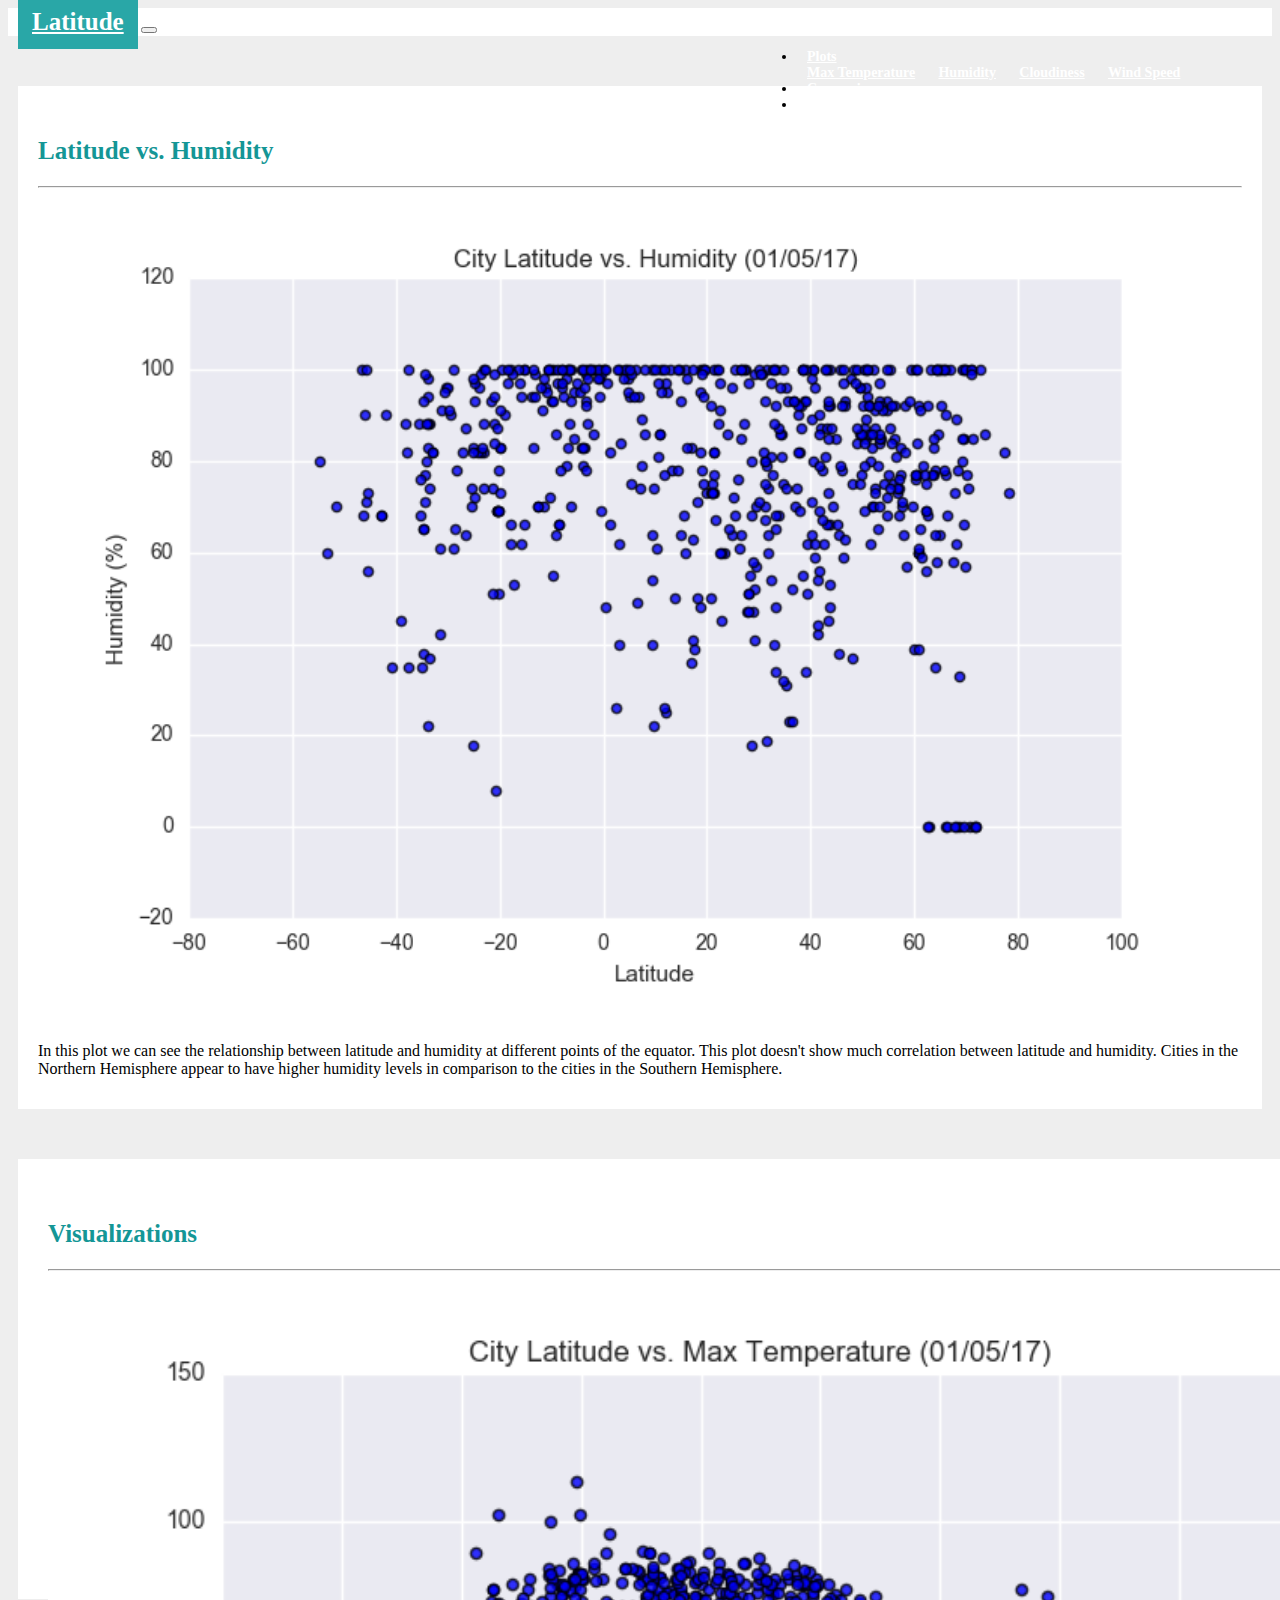
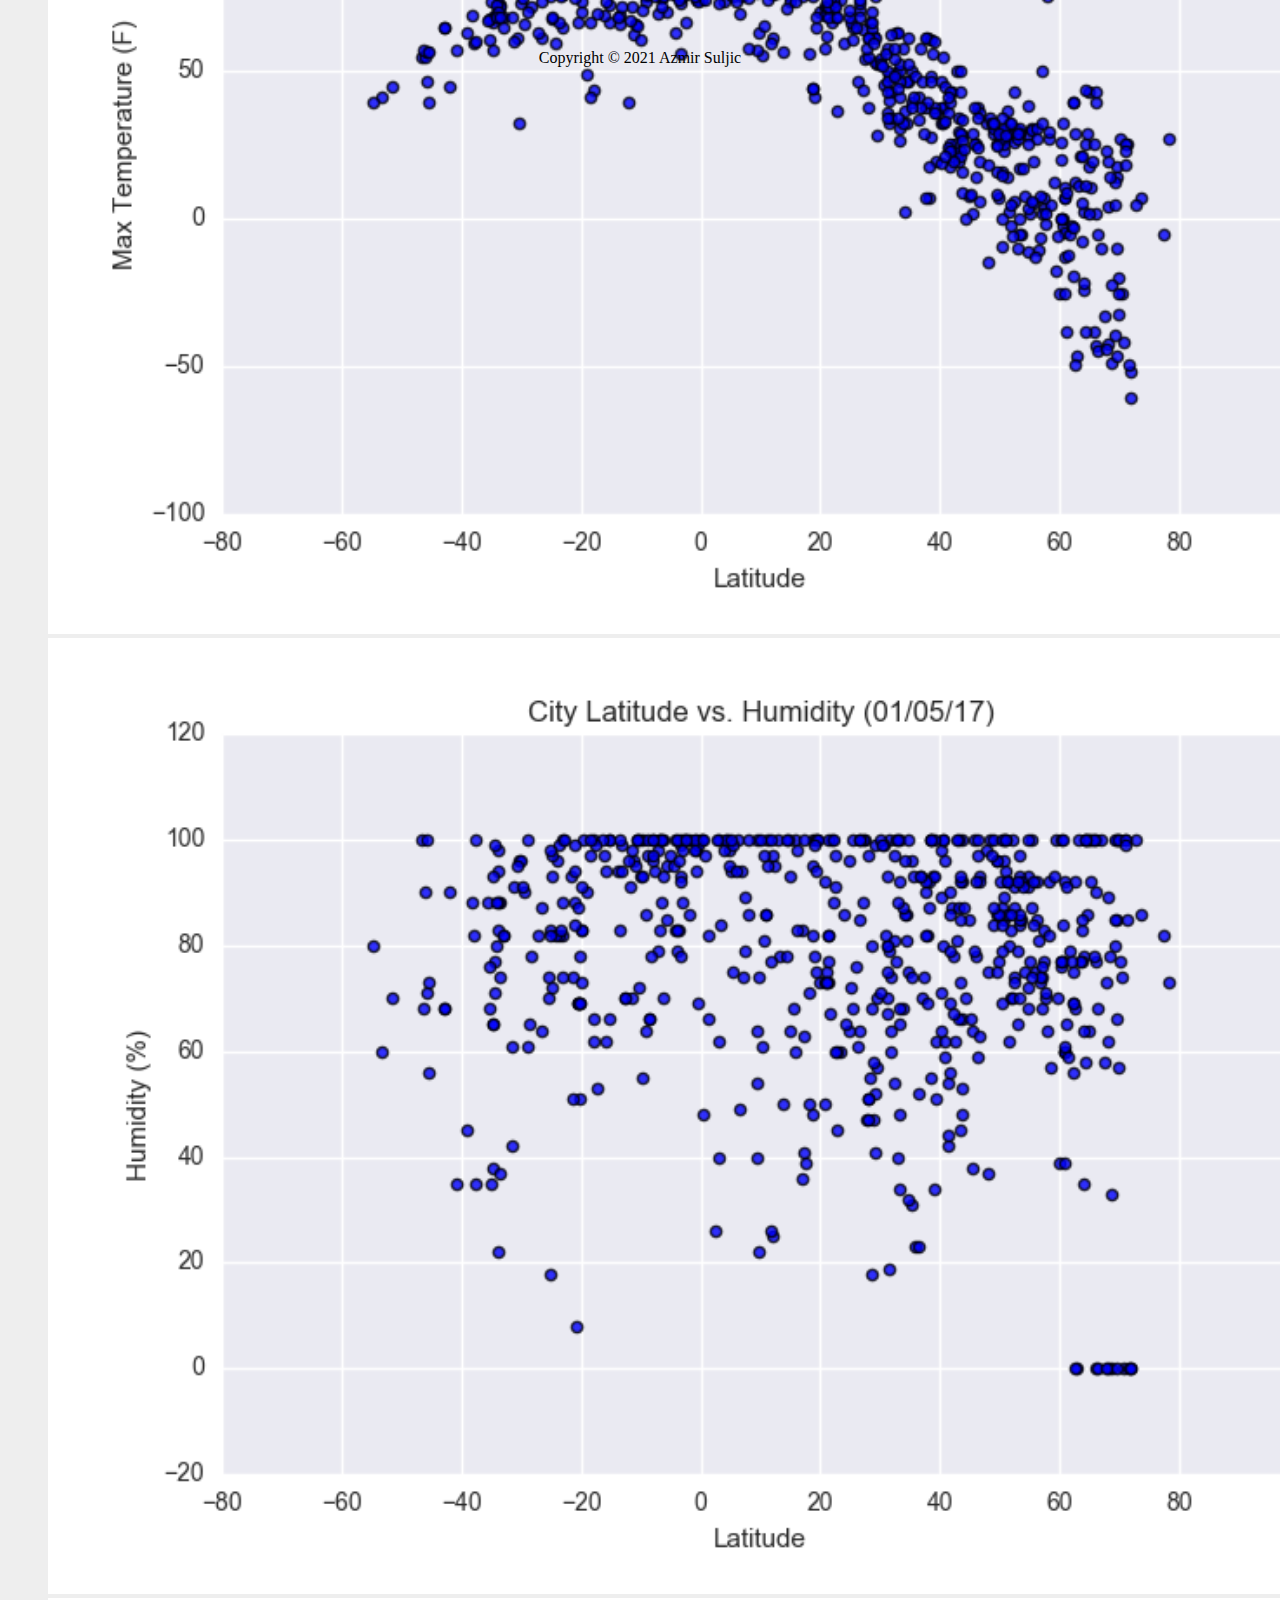
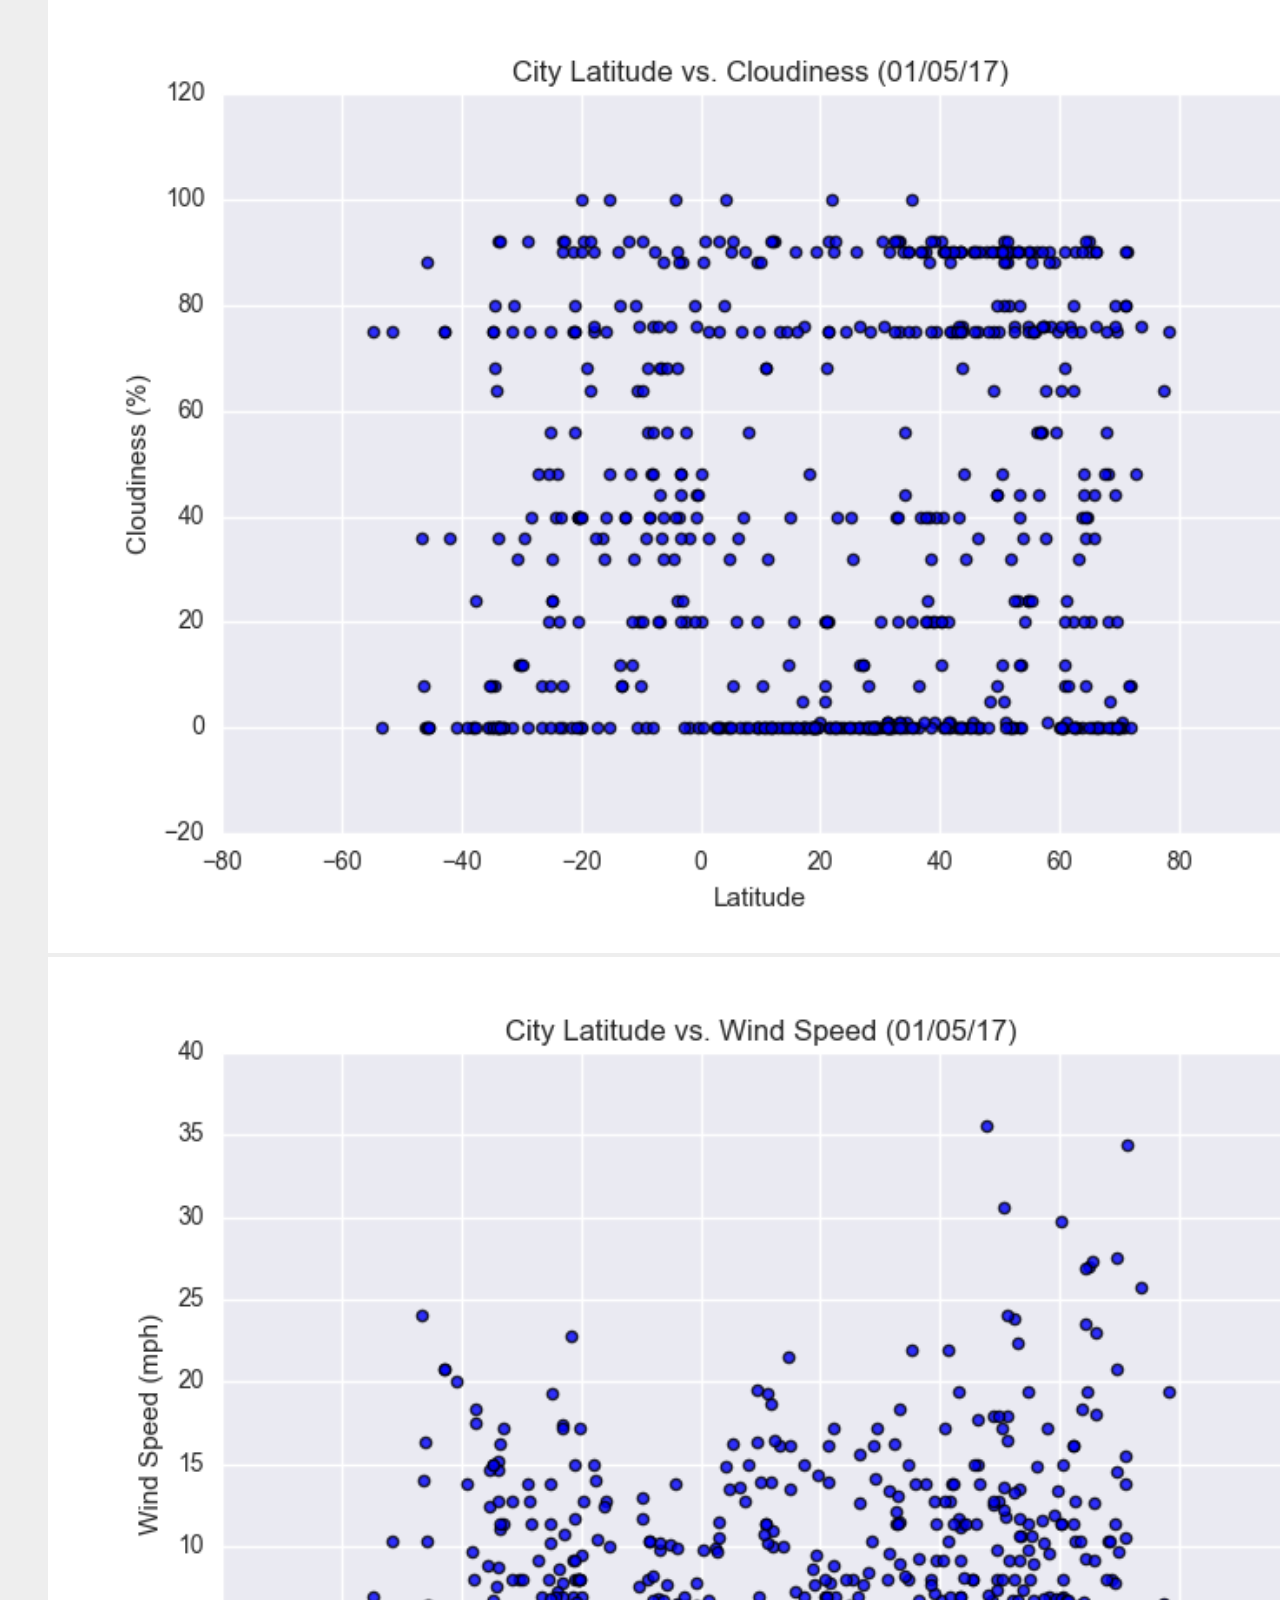
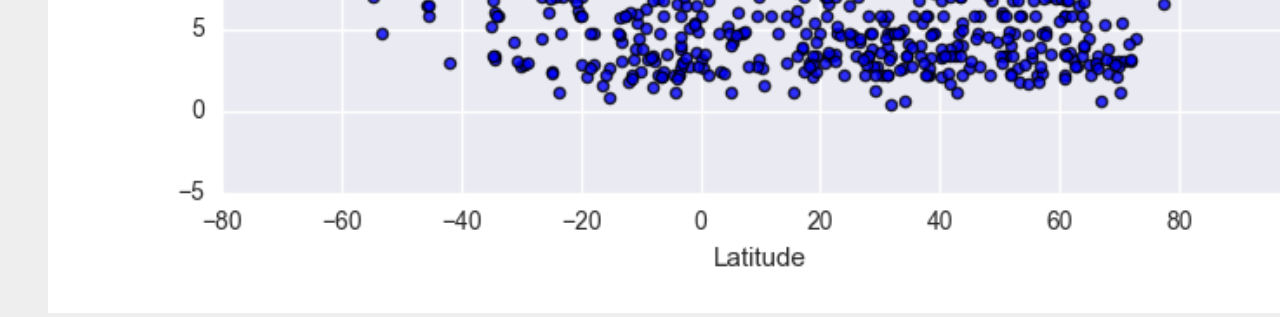
<file: humidity.html>
<!DOCTYPE html>
<html lang="en">

<head>
    <meta charset="UTF-8">
    <meta http-equiv="X-UA-Compatible" content="IE=edge">
    <meta name="viewport" content="width=device-width, initial-scale=1.0">
    <title>WeatherData</title>
    <link href="https://cdn.jsdelivr.net/npm/bootstrap@5.1.3/dist/css/bootstrap.min.css" rel="stylesheet"
        integrity="sha384-1BmE4kWBq78iYhFldvKuhfTAU6auU8tT94WrHftjDbrCEXSU1oBoqyl2QvZ6jIW3" crossorigin="anonymous">

    <link rel="stylesheet" href="style.css">
</head>

<body>
    <nav class="navbar navbar-expand-lg navbar-light bg-light">
        <a class="navbar-brand" href="index.html">Latitude</a>
        <button class="navbar-toggler" type="button" data-toggle="collapse" data-target="#navbarSupportedContent"
            aria-controls="navbarSupportedContent" aria-expanded="false" aria-label="Toggle navigation">
            <span class="navbar-toggler-icon"></span>
        </button>


        <div class="collapse navbar-collapse" id="navbarSupportedContent">
            <ul class="navbar-nav ml-auto">

                <li class="nav-item dropdown">
                    <a class="nav-link dropdown-toggle" href="#" id="navbarDropdown" role="button"
                        data-bs-toggle="dropdown" aria-haspopup="true" aria-expanded="false">
                        Plots
                    </a>
                    <div class="dropdown-menu" aria-labelledby="navbarDropdown">
                        <a class="dropdown-item" href=temperature.html>Max Temperature</a>
                        <a class="dropdown-item" href="humidity.html">Humidity</a>
                        <a class="dropdown-item" href="cloudiness.html">Cloudiness</a>
                        <a class="dropdown-item" href="windspeed.html">Wind Speed</a>
                    </div>
                </li>
                <li class="nav-item">
                    <a class="nav-link" href="comparison.html">Comparison</a>
                </li>
                <li class="nav-item">
                    <a class="nav-link" href="data.html">Data</a>
                </li>
            </ul>
        </div>
    </nav>

    <div class="container">
        <div class="row">

            <div class="col-sm-12 col-md-8 ">
                <div class="box">
                    <h2 class="summary-header">Latitude vs. Humidity </h2>
                    <hr>
                    <div class="col-6">
                        <img src="Resources/assets/images/Fig2.png" alt="Lat vs Temp" class="img-responsive">

                    </div>
                    <p>In this plot we can see the relationship between latitude and humidity at different points of the
                        equator. This plot doesn't show much correlation between latitude and humidity. Cities in the
                        Northern Hemisphere appear to have higher humidity levels in comparison to the cities in the
                        Southern Hemisphere. </p>


                </div>
            </div>

            <div class="col-sm-12 col-md-4">
                <div class="vis-dot">
                    <section id="imageNav-area">
                        <div class="imageNav-content">
                            <h2 class="imageNav-header">Visualizations</h2>
                            <hr>
                            <div class="container">
                                <div class="row">
                                    <div class="col-6">

                                        <a href="temperature.html">
                                            <img src="Resources/assets/images/Fig1.png" alt="Lat vs Max Temp"
                                                class="imageNav-photo">
                                        </a>
                                    </div>
                                    <div class="col-6">
                                        <a href="humidity.html">
                                            <img src="Resources/assets/images/Fig2.png" alt="Lat vs Humidity"
                                                class="imageNav-photo">
                                        </a>
                                    </div>
                                    <div class="col-6">

                                        <a href="cloudiness.html">
                                            <img src="Resources/assets/images/Fig3.png" alt="Lat vs Cloudiness"
                                                class="imageNav-photo">
                                        </a>
                                    </div>
                                    <div class="col-6">

                                        <a href="windspeed.html">
                                            <img src="Resources/assets/images/Fig4.png" alt="Lat vs Wind Speed"
                                                class="imageNav-photo">
                                        </a>
                                    </div>
                                </div>
                            </div>
                        </div>
                </div>
            </div>
            <footer>
                <div id="copyright">
                    <p>Copyright &copy; 2021 Azmir Suljic</p>
                </div>
            </footer>

            <script src="https://cdn.jsdelivr.net/npm/bootstrap@5.1.3/dist/js/bootstrap.bundle.min.js"
                integrity="sha384-ka7Sk0Gln4gmtz2MlQnikT1wXgYsOg+OMhuP+IlRH9sENBO0LRn5q+8nbTov4+1p"
                crossorigin="anonymous"></script>
                <script src="https://code.jquery.com/jquery-3.2.1.slim.min.js" integrity="sha384-KJ3o2DKtIkvYIK3UENzmM7KCkRr/rE9/Qpg6aAZGJwFDMVNA/GpGFF93hXpG5KkN" crossorigin="anonymous"></script>
<script src="https://cdnjs.cloudflare.com/ajax/libs/popper.js/1.12.9/umd/popper.min.js" integrity="sha384-ApNbgh9B+Y1QKtv3Rn7W3mgPxhU9K/ScQsAP7hUibX39j7fakFPskvXusvfa0b4Q" crossorigin="anonymous"></script>
<script src="https://maxcdn.bootstrapcdn.com/bootstrap/4.0.0/js/bootstrap.min.js" integrity="sha384-JZR6Spejh4U02d8jOt6vLEHfe/JQGiRRSQQxSfFWpi1MquVdAyjUar5+76PVCmYl" crossorigin="anonymous"></script>
</body>

</html>
</file>
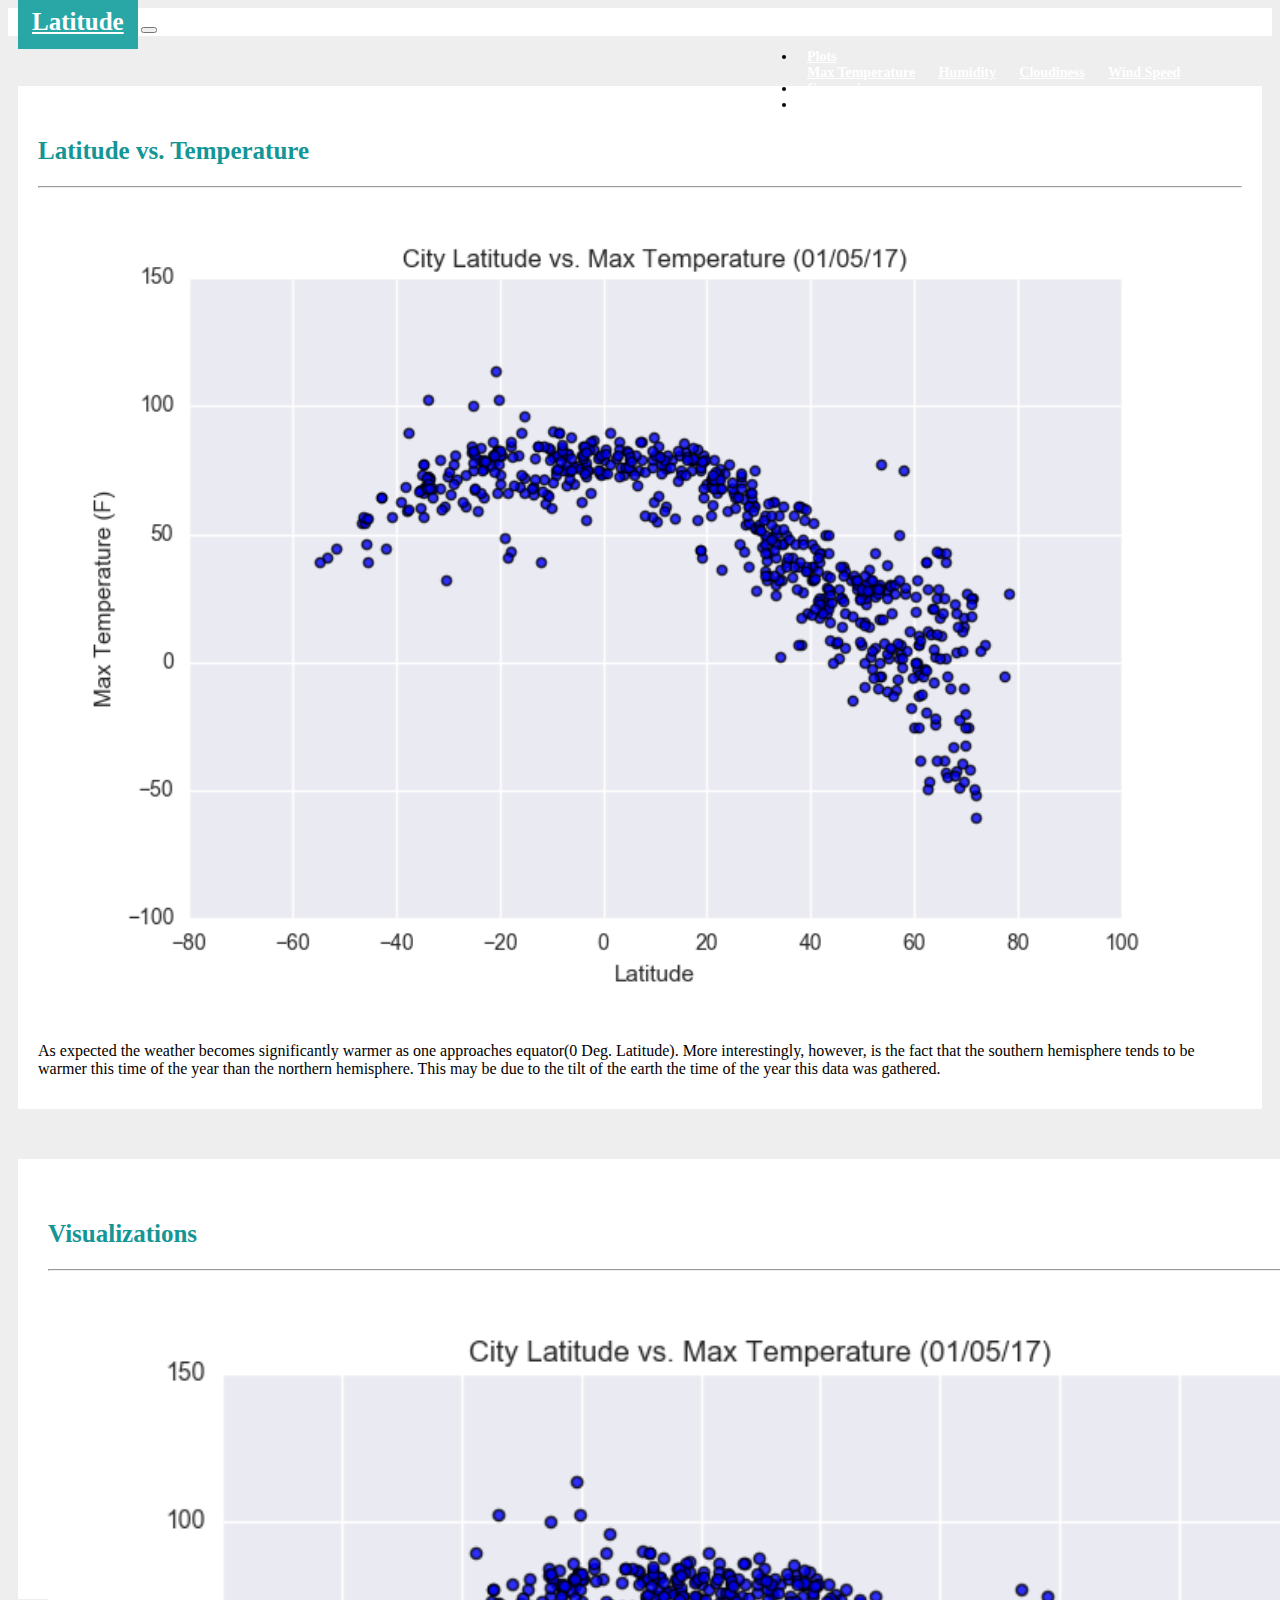
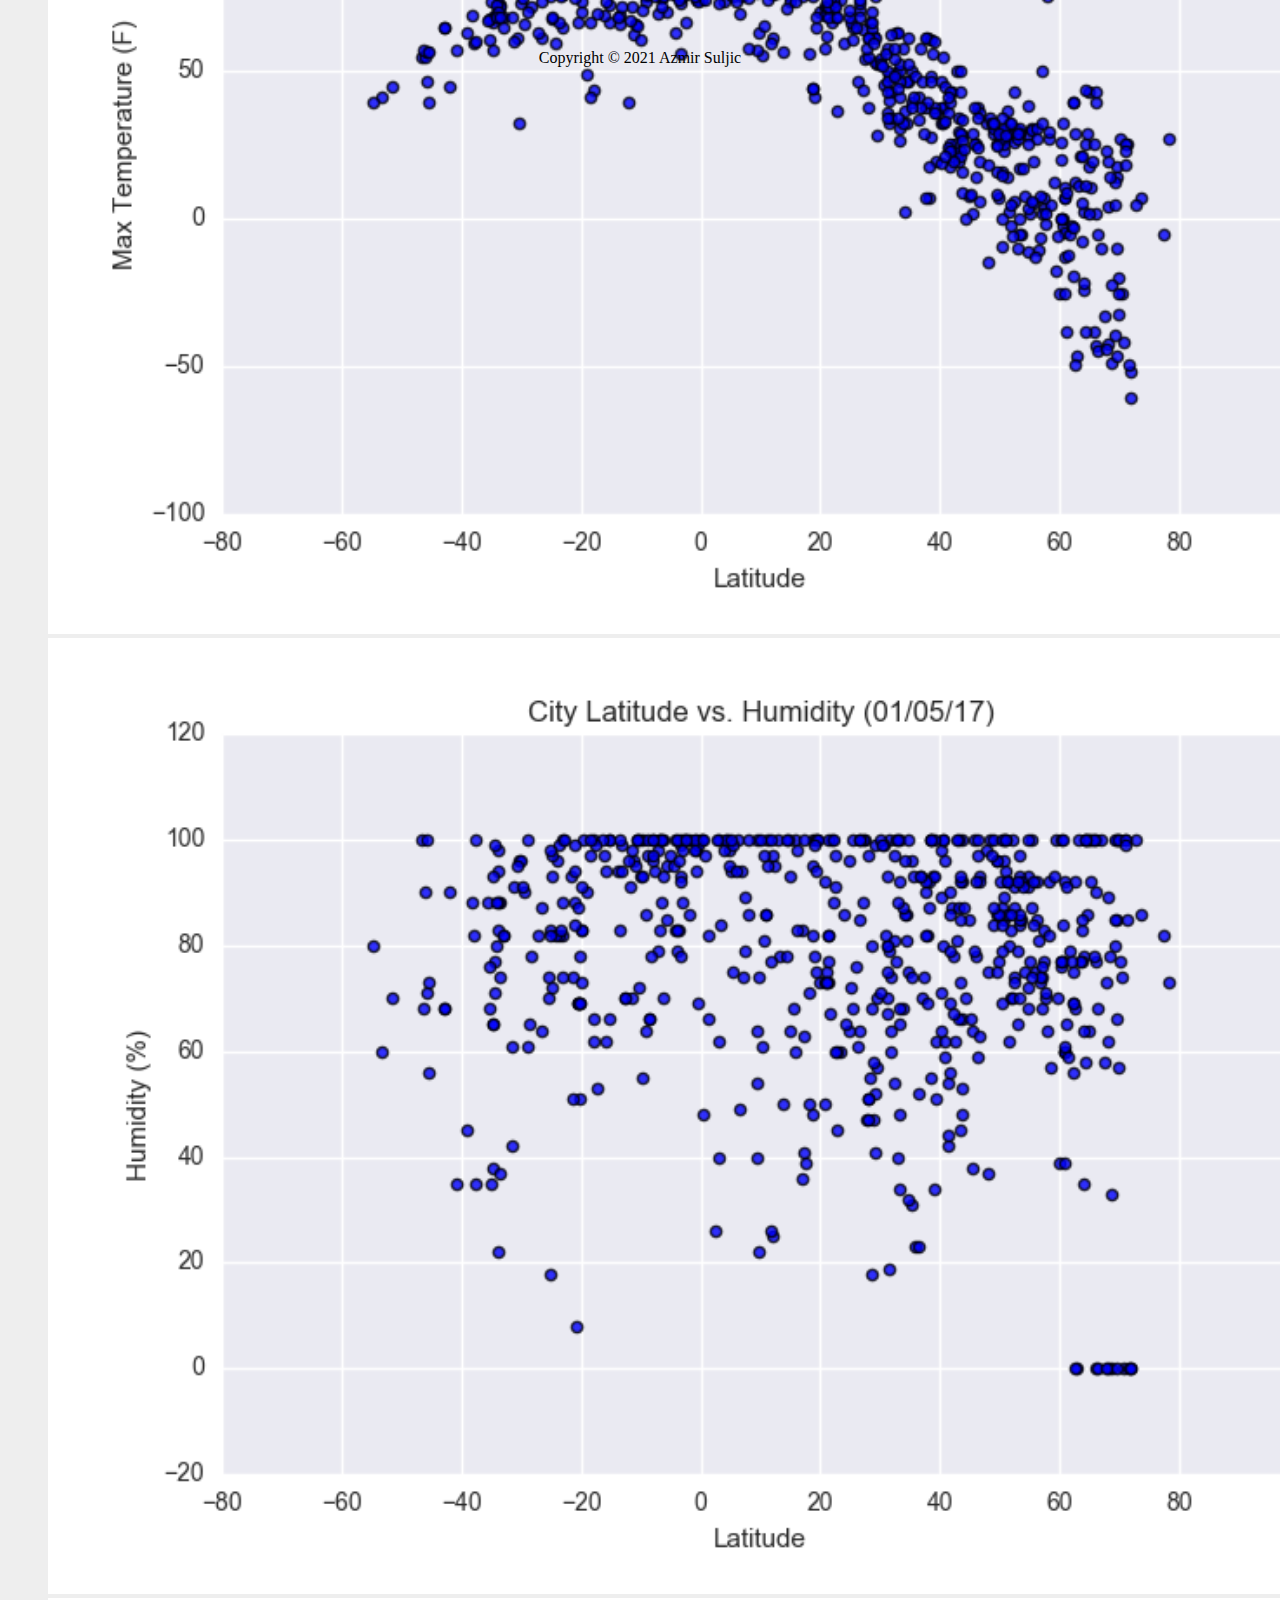
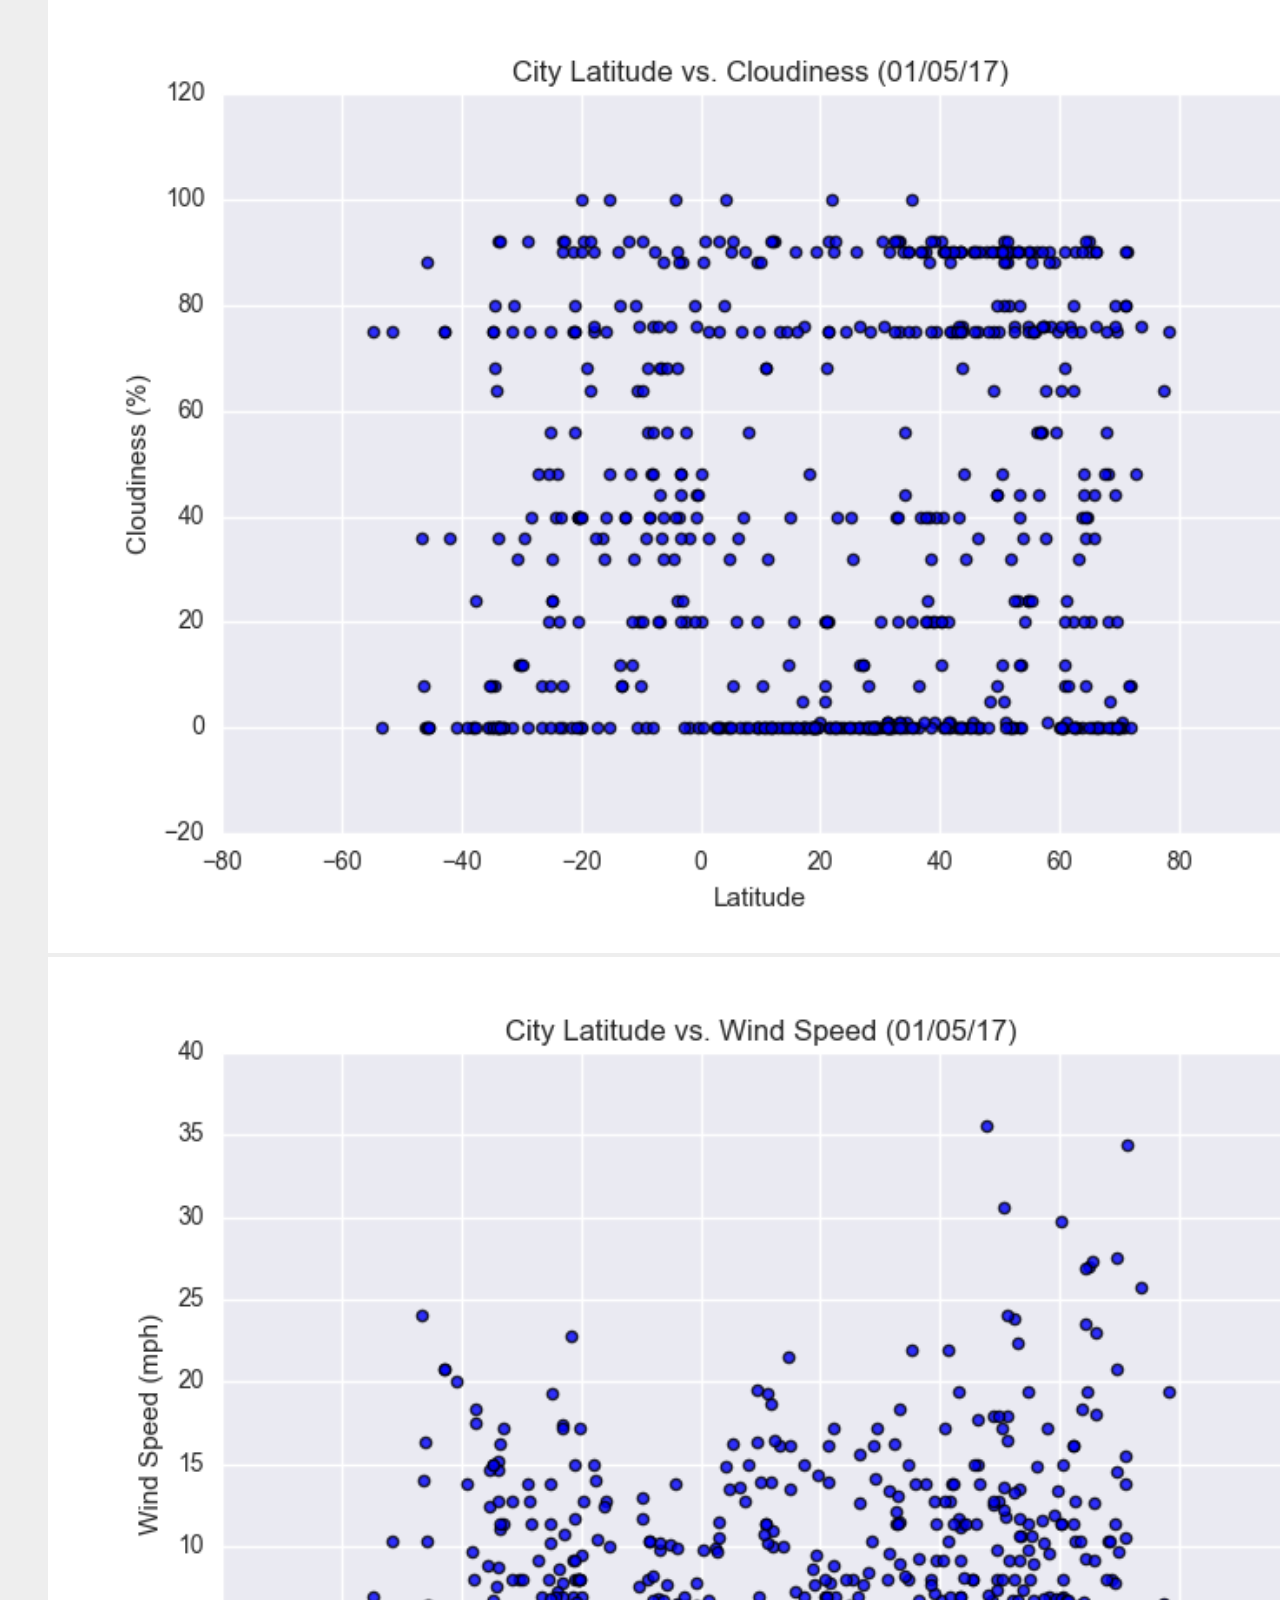
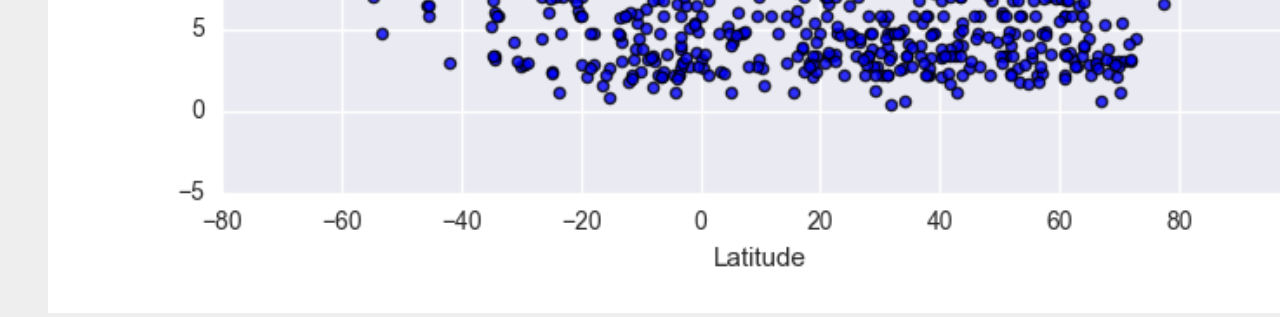
<file: temperature.html>
<!DOCTYPE html>
<html lang="en">

<head>
    <meta charset="UTF-8">
    <meta http-equiv="X-UA-Compatible" content="IE=edge">
    <meta name="viewport" content="width=device-width, initial-scale=1.0">
    <title>WeatherData</title>
    <link href="https://cdn.jsdelivr.net/npm/bootstrap@5.1.3/dist/css/bootstrap.min.css" rel="stylesheet"
        integrity="sha384-1BmE4kWBq78iYhFldvKuhfTAU6auU8tT94WrHftjDbrCEXSU1oBoqyl2QvZ6jIW3" crossorigin="anonymous">

    <link rel="stylesheet" href="style.css">
</head>

<body>
    <nav class="navbar navbar-expand-lg navbar-light bg-light">
        <a class="navbar-brand" href="index.html">Latitude</a>
        <button class="navbar-toggler" type="button" data-toggle="collapse" data-target="#navbarSupportedContent"
            aria-controls="navbarSupportedContent" aria-expanded="false" aria-label="Toggle navigation">
            <span class="navbar-toggler-icon"></span>
        </button>


        <div class="collapse navbar-collapse" id="navbarSupportedContent">
            <ul class="navbar-nav ml-auto">

                <li class="nav-item dropdown">
                    <a class="nav-link dropdown-toggle" href="#" id="navbarDropdown" role="button"
                        data-bs-toggle="dropdown" aria-haspopup="true" aria-expanded="false">
                        Plots
                    </a>
                    <div class="dropdown-menu" aria-labelledby="navbarDropdown">
                        <a class="dropdown-item" href=temperature.html>Max Temperature</a>
                        <a class="dropdown-item" href="humidity.html">Humidity</a>
                        <a class="dropdown-item" href="cloudiness.html">Cloudiness</a>
                        <a class="dropdown-item" href="windspeed.html">Wind Speed</a>
                    </div>
                </li>
                <li class="nav-item">
                    <a class="nav-link" href="comparison.html">Comparison</a>
                </li>
                <li class="nav-item">
                    <a class="nav-link" href="data.html">Data</a>
                </li>
            </ul>
        </div>
    </nav>

    <div class="container">
        <div class="row">

            <div class="col-sm-12 col-md-8 ">
                <div class="box">
                    <h2 class="summary-header">Latitude vs. Temperature </h2>
                    <hr>
                    <div class="col-6">
                        <img src="Resources/assets/images/Fig1.png" alt="Lat vs Temp" class="img-responsive">

                    </div>
                    <p>As expected the weather becomes significantly warmer as one approaches equator(0 Deg. Latitude).
                        More interestingly, however, is the fact that the southern hemisphere tends to be warmer this
                        time of the year than the northern hemisphere. This may be due to the tilt of the earth the time
                        of the year this data was gathered. </p>


                </div>
            </div>

            <div class="col-sm-12 col-md-4">
                <div class="vis-dot">
                    <section id="imageNav-area">
                        <div class="imageNav-content">
                            <h2 class="imageNav-header">Visualizations</h2>
                            <hr>
                            <div class="container">
                                <div class="row">
                                    <div class="col-6">

                                        <a href="temperature.html">
                                            <img src="Resources/assets/images/Fig1.png" alt="Lat vs Max Temp"
                                                class="imageNav-photo">
                                        </a>
                                    </div>
                                    <div class="col-6">
                                        <a href="humidity.html">
                                            <img src="Resources/assets/images/Fig2.png" alt="Lat vs Humidity"
                                                class="imageNav-photo">
                                        </a>
                                    </div>
                                    <div class="col-6">

                                        <a href="cloudiness.html">
                                            <img src="Resources/assets/images/Fig3.png" alt="Lat vs Cloudiness"
                                                class="imageNav-photo">
                                        </a>
                                    </div>
                                    <div class="col-6">

                                        <a href="windspeed.html">
                                            <img src="Resources/assets/images/Fig4.png" alt="Lat vs Wind Speed"
                                                class="imageNav-photo">
                                        </a>
                                    </div>
                                </div>
                            </div>
                        </div>
                </div>
            </div>
            <footer>
                <div id="copyright">
                    <p>Copyright &copy; 2021 Azmir Suljic</p>
                </div>
            </footer>

            <script src="https://cdn.jsdelivr.net/npm/bootstrap@5.1.3/dist/js/bootstrap.bundle.min.js"
                integrity="sha384-ka7Sk0Gln4gmtz2MlQnikT1wXgYsOg+OMhuP+IlRH9sENBO0LRn5q+8nbTov4+1p"
                crossorigin="anonymous"></script>
                <script src="https://code.jquery.com/jquery-3.2.1.slim.min.js" integrity="sha384-KJ3o2DKtIkvYIK3UENzmM7KCkRr/rE9/Qpg6aAZGJwFDMVNA/GpGFF93hXpG5KkN" crossorigin="anonymous"></script>
<script src="https://cdnjs.cloudflare.com/ajax/libs/popper.js/1.12.9/umd/popper.min.js" integrity="sha384-ApNbgh9B+Y1QKtv3Rn7W3mgPxhU9K/ScQsAP7hUibX39j7fakFPskvXusvfa0b4Q" crossorigin="anonymous"></script>
<script src="https://maxcdn.bootstrapcdn.com/bootstrap/4.0.0/js/bootstrap.min.js" integrity="sha384-JZR6Spejh4U02d8jOt6vLEHfe/JQGiRRSQQxSfFWpi1MquVdAyjUar5+76PVCmYl" crossorigin="anonymous"></script>
</body>

</html>
</file>
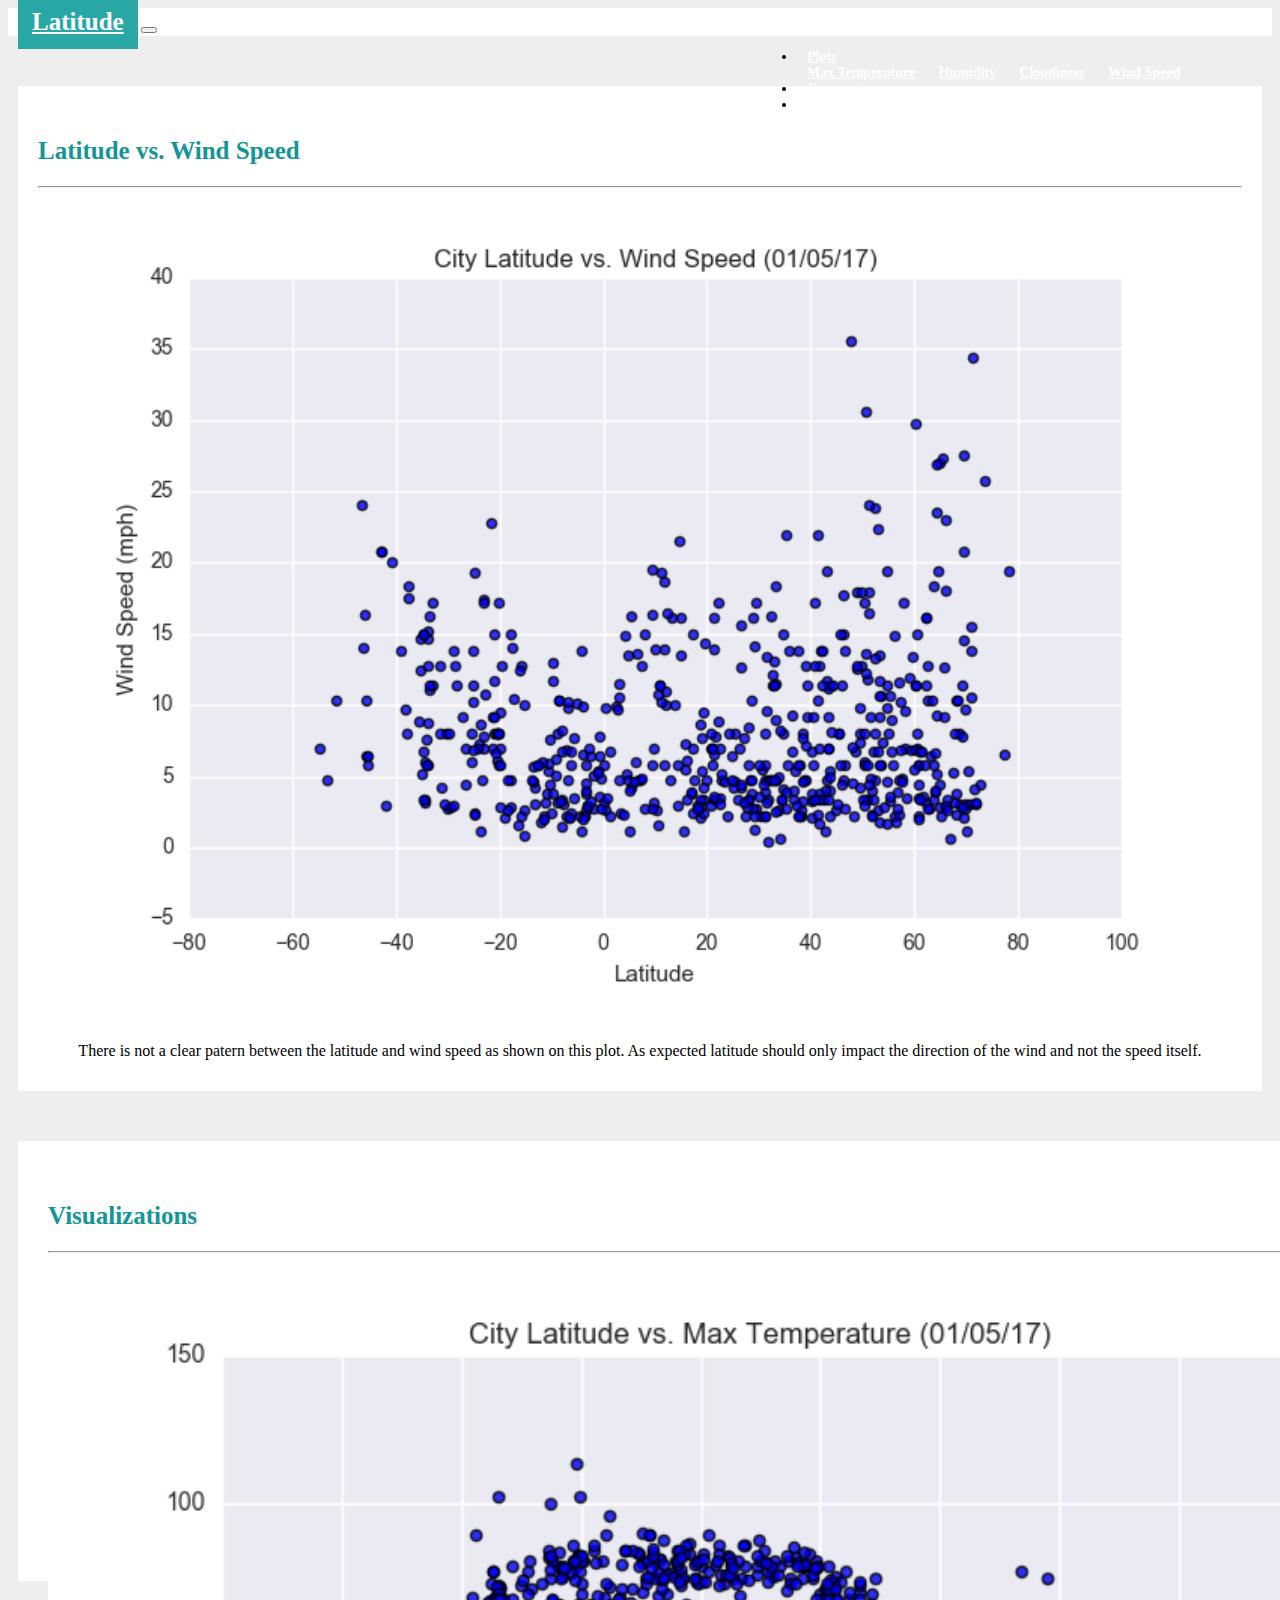
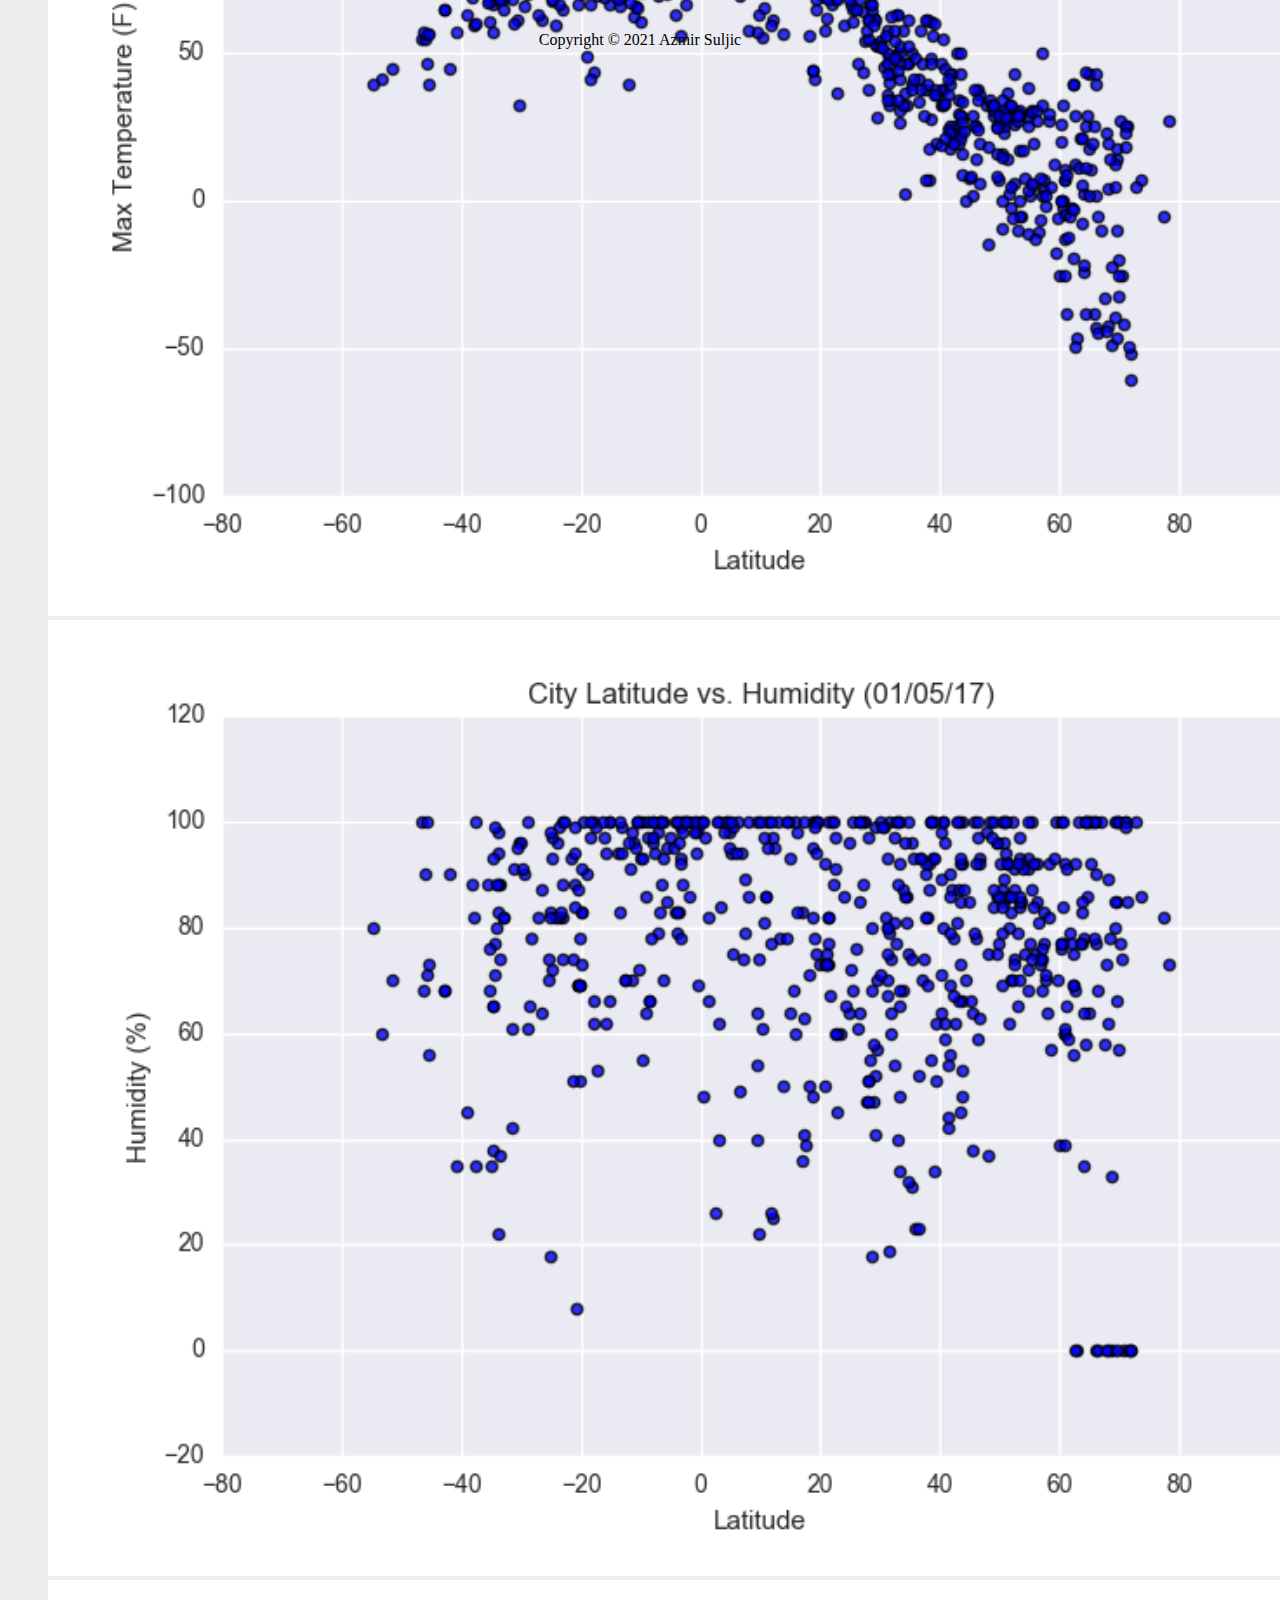
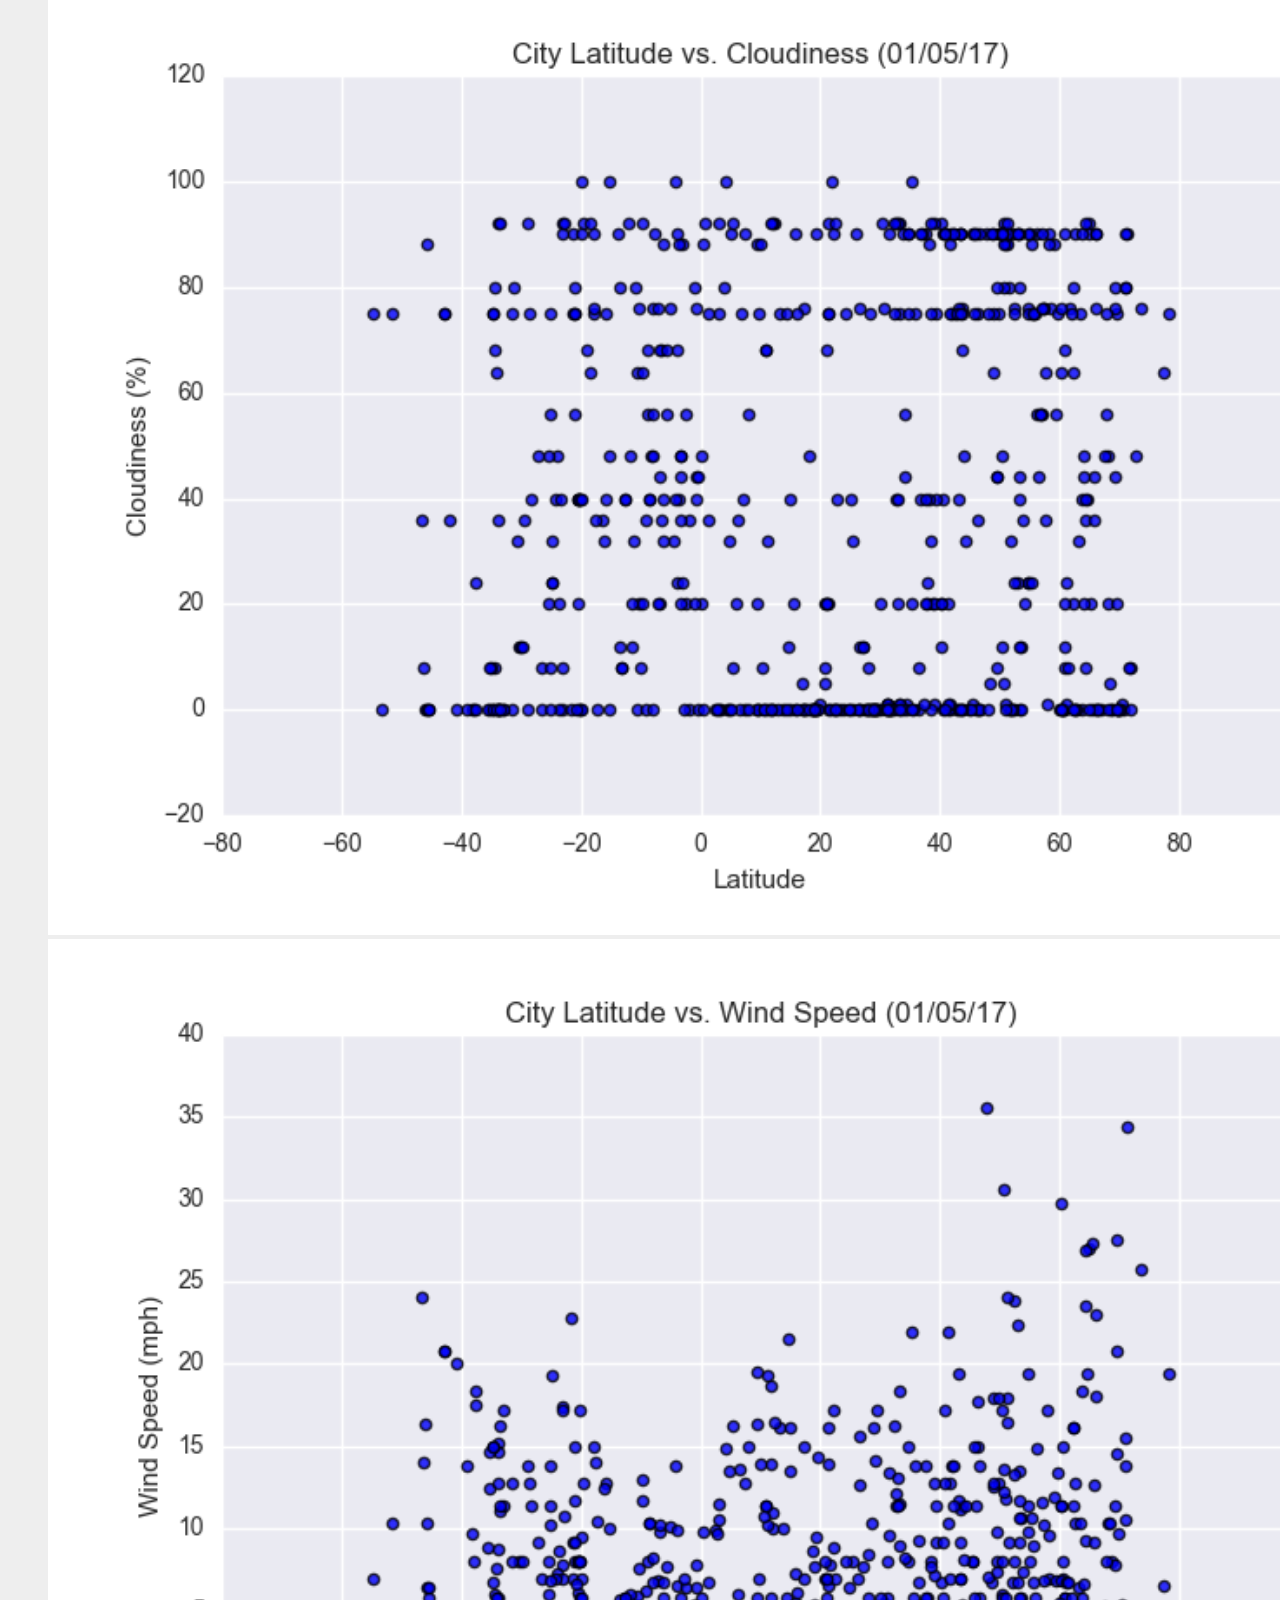
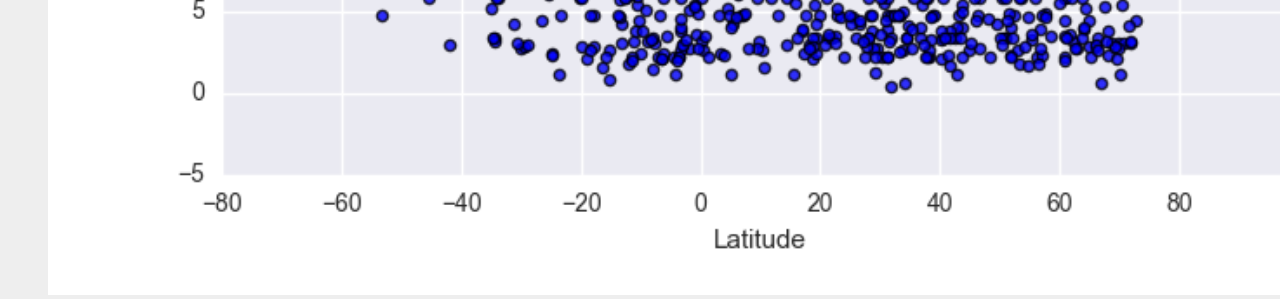
<file: windspeed.html>
<!DOCTYPE html>
<html lang="en">

<head>
    <meta charset="UTF-8">
    <meta http-equiv="X-UA-Compatible" content="IE=edge">
    <meta name="viewport" content="width=device-width, initial-scale=1.0">
    <title>WeatherData</title>
    <link href="https://cdn.jsdelivr.net/npm/bootstrap@5.1.3/dist/css/bootstrap.min.css" rel="stylesheet"
        integrity="sha384-1BmE4kWBq78iYhFldvKuhfTAU6auU8tT94WrHftjDbrCEXSU1oBoqyl2QvZ6jIW3" crossorigin="anonymous">

    <link rel="stylesheet" href="style.css">
</head>

<body>
    <nav class="navbar navbar-expand-lg navbar-light bg-light">
        <a class="navbar-brand" href="index.html">Latitude</a>
        <button class="navbar-toggler" type="button" data-toggle="collapse" data-target="#navbarSupportedContent"
            aria-controls="navbarSupportedContent" aria-expanded="false" aria-label="Toggle navigation">
            <span class="navbar-toggler-icon"></span>
        </button>


        <div class="collapse navbar-collapse" id="navbarSupportedContent">
            <ul class="navbar-nav ml-auto">

                <li class="nav-item dropdown">
                    <a class="nav-link dropdown-toggle" href="#" id="navbarDropdown" role="button"
                        data-bs-toggle="dropdown" aria-haspopup="true" aria-expanded="false">
                        Plots
                    </a>
                    <div class="dropdown-menu" aria-labelledby="navbarDropdown">
                        <a class="dropdown-item" href=temperature.html>Max Temperature</a>
                        <a class="dropdown-item" href="humidity.html">Humidity</a>
                        <a class="dropdown-item" href="cloudiness.html">Cloudiness</a>
                        <a class="dropdown-item" href="windspeed.html">Wind Speed</a>
                    </div>
                </li>
                <li class="nav-item">
                    <a class="nav-link" href="comparison.html">Comparison</a>
                </li>
                <li class="nav-item">
                    <a class="nav-link" href="data.html">Data</a>
                </li>
            </ul>
        </div>
    </nav>

    <div class="container">
        <div class="row">

            <div class="col-sm-12 col-md-8 ">
                <div class="box">
                    <h2 class="summary-header">Latitude vs. Wind Speed </h2>
                    <hr>
                    <div class="col-6">
                        <img src="Resources/assets/images/Fig4.png" alt="Lat vs Wind Speed" class="img-responsive">

                    </div>
                    <p>There is not a clear patern between the latitude and wind speed as shown on this plot. As
                        expected latitude should only impact the direction of the wind and not the speed itself. </p>


                </div>
            </div>

            <div class="col-sm-12 col-md-4">
                <div class="vis-dot">
                    <section id="imageNav-area">
                        <div class="imageNav-content">
                            <h2 class="imageNav-header">Visualizations</h2>
                            <hr>
                            <div class="container">
                                <div class="row">
                                    <div class="col-6">

                                        <a href="temperature.html">
                                            <img src="Resources/assets/images/Fig1.png" alt="Lat vs Max Temp"
                                                class="imageNav-photo">
                                        </a>
                                    </div>
                                    <div class="col-6">
                                        <a href="humidity.html">
                                            <img src="Resources/assets/images/Fig2.png" alt="Lat vs Humidity"
                                                class="imageNav-photo">
                                        </a>
                                    </div>
                                    <div class="col-6">

                                        <a href="cloudiness.html">
                                            <img src="Resources/assets/images/Fig3.png" alt="Lat vs Cloudiness"
                                                class="imageNav-photo">
                                        </a>
                                    </div>
                                    <div class="col-6">

                                        <a href="windspeed.html">
                                            <img src="Resources/assets/images/Fig4.png" alt="Lat vs Wind Speed"
                                                class="imageNav-photo">
                                        </a>
                                    </div>
                                </div>
                            </div>
                        </div>
                </div>
            </div>

            <footer>
                <div id="copyright">
                    <p>Copyright &copy; 2021 Azmir Suljic</p>
                </div>
            </footer>
            <script src="https://cdn.jsdelivr.net/npm/bootstrap@5.1.3/dist/js/bootstrap.bundle.min.js"
                integrity="sha384-ka7Sk0Gln4gmtz2MlQnikT1wXgYsOg+OMhuP+IlRH9sENBO0LRn5q+8nbTov4+1p"
                crossorigin="anonymous"></script>
                <script src="https://code.jquery.com/jquery-3.2.1.slim.min.js" integrity="sha384-KJ3o2DKtIkvYIK3UENzmM7KCkRr/rE9/Qpg6aAZGJwFDMVNA/GpGFF93hXpG5KkN" crossorigin="anonymous"></script>
<script src="https://cdnjs.cloudflare.com/ajax/libs/popper.js/1.12.9/umd/popper.min.js" integrity="sha384-ApNbgh9B+Y1QKtv3Rn7W3mgPxhU9K/ScQsAP7hUibX39j7fakFPskvXusvfa0b4Q" crossorigin="anonymous"></script>
<script src="https://maxcdn.bootstrapcdn.com/bootstrap/4.0.0/js/bootstrap.min.js" integrity="sha384-JZR6Spejh4U02d8jOt6vLEHfe/JQGiRRSQQxSfFWpi1MquVdAyjUar5+76PVCmYl" crossorigin="anonymous"></script>
</body>

</html>
</file>
<file: style.css>
body {
    font-family: Georgia, 'Times New Roman', Times, serif;
    font-size: 14px;
    background-color: #eee;

}
.nav {
    background-color: white;
}

.navbar {
    background-color: white;
    width: 100%;
    padding: 0;
}


.navbar-brand {
    font-size: 25px;
    font-weight: bold;
    padding: 14px;
    margin: inherit;
    background-color:rgb(41, 167, 167);
    margin-left: 10px;
    font-family: Georgia, 'Times New Roman', Times, serif
    
}
.navbar-brand img {
    max-height: 50px;
}

nav ul li a {
    font-size: 14px;
    margin: auto 10px;
    color: white;
}

.navbar-light .navbar-brand {
    color: white;
}

.navbar-collapse {
    position: absolute;
    right: 7%;
    font-size: small;
}

.nav-item {
    font-weight: bold;
}

.buttons {
    margin-bottom: 8px;
}

h2 { 
    color: rgb(20,150,150);
    font-size: 25px;
    font-weight: bold;
    font-family: Georgia, 'Times New Roman', Times, serif;
    padding-top: 20px;
       
}

p{
    font-size: 16px;
    font-weight: 300;
}
p{
    justify-content: center;
    /* flex-direction: column; */
    display: flex;
    align-items: center;
}


.box .col{
    justify-content: center;
    flex-direction: column;
}

.box {
    margin-top: 50px;
    margin-bottom: 50px;
    margin-left: 10px; 
    margin-right: 10px;
    padding: 10px 20px 15px;
    color:black;
    background-color: white;
    width: auto;
    height:auto;

}

.box-data {
    margin-top: 60px;
    margin-bottom: 60px;
    /* margin-left: 10px; 
    margin-right: 10px; */
    padding: 10px 20px 15px;
    color:gray;
    background-color: white;
    max-width: auto;
    height: 550px;
    overflow-y: auto;
    overflow-x: auto;

}

.vis-dot {
    margin-top: 50px;
    margin-bottom: 50px;
    margin-left: 10px; 
    margin-right: 10px;
    padding: 20px 30px 20px;
    color:gray;
    background-color: white;
    width: 110%;
    height: 400px;
}

img {
    width: 100%;
    height: 100%;
}
h4 { 
    color: rgb(20,150,150);
    font-size: 16px;
    font-weight: bold;
    font-family: Georgia, 'Times New Roman', Times, serif;
    padding-top: 20px;
    text-align: center;
}

a {
    color: white;
    font-size: 15px;
    
}

.col-lg-6 {
    padding: 30px;
}

@media(max-width: 980px) {
    .navbar-expand-lg {
        background-color: #fff;
}
    
@media only screen and (max-width: 980px) {
    .dropdown-menu {
        position: absolute;
    
 }    

}
}
</file>
